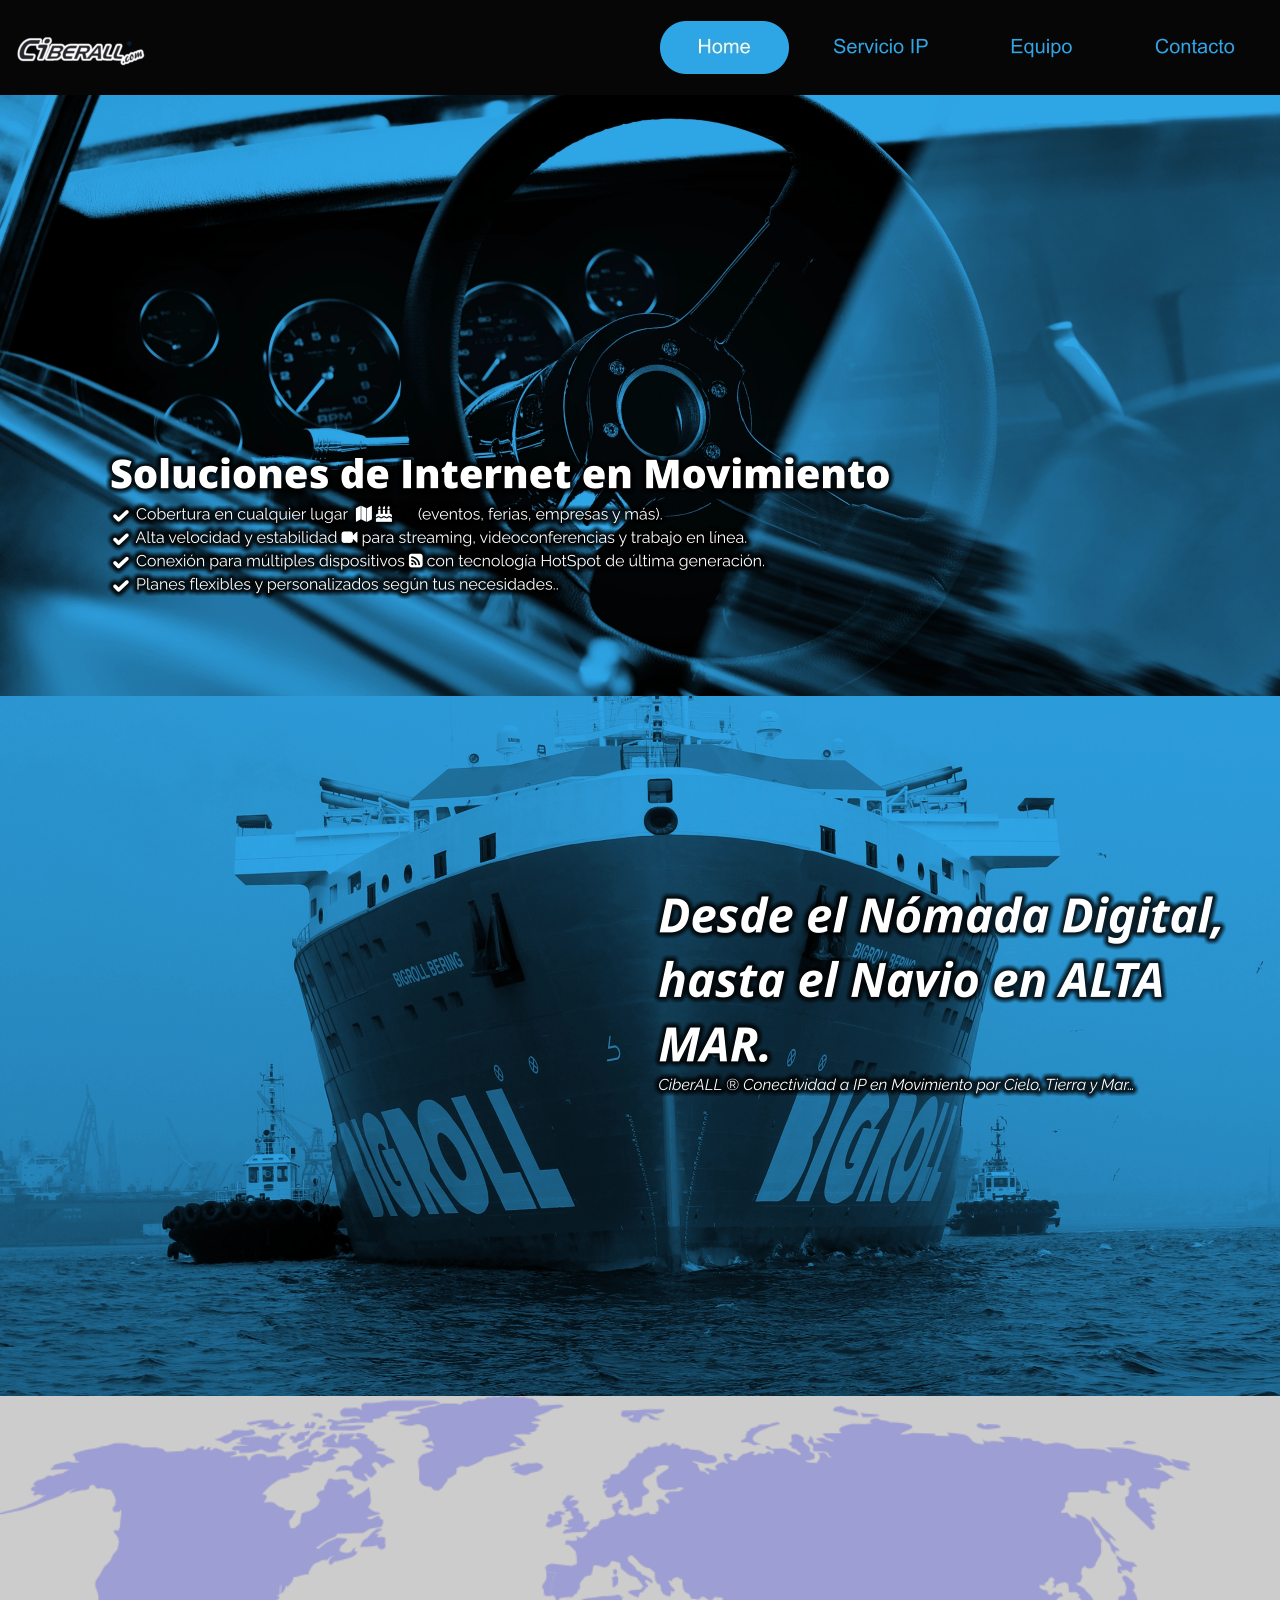
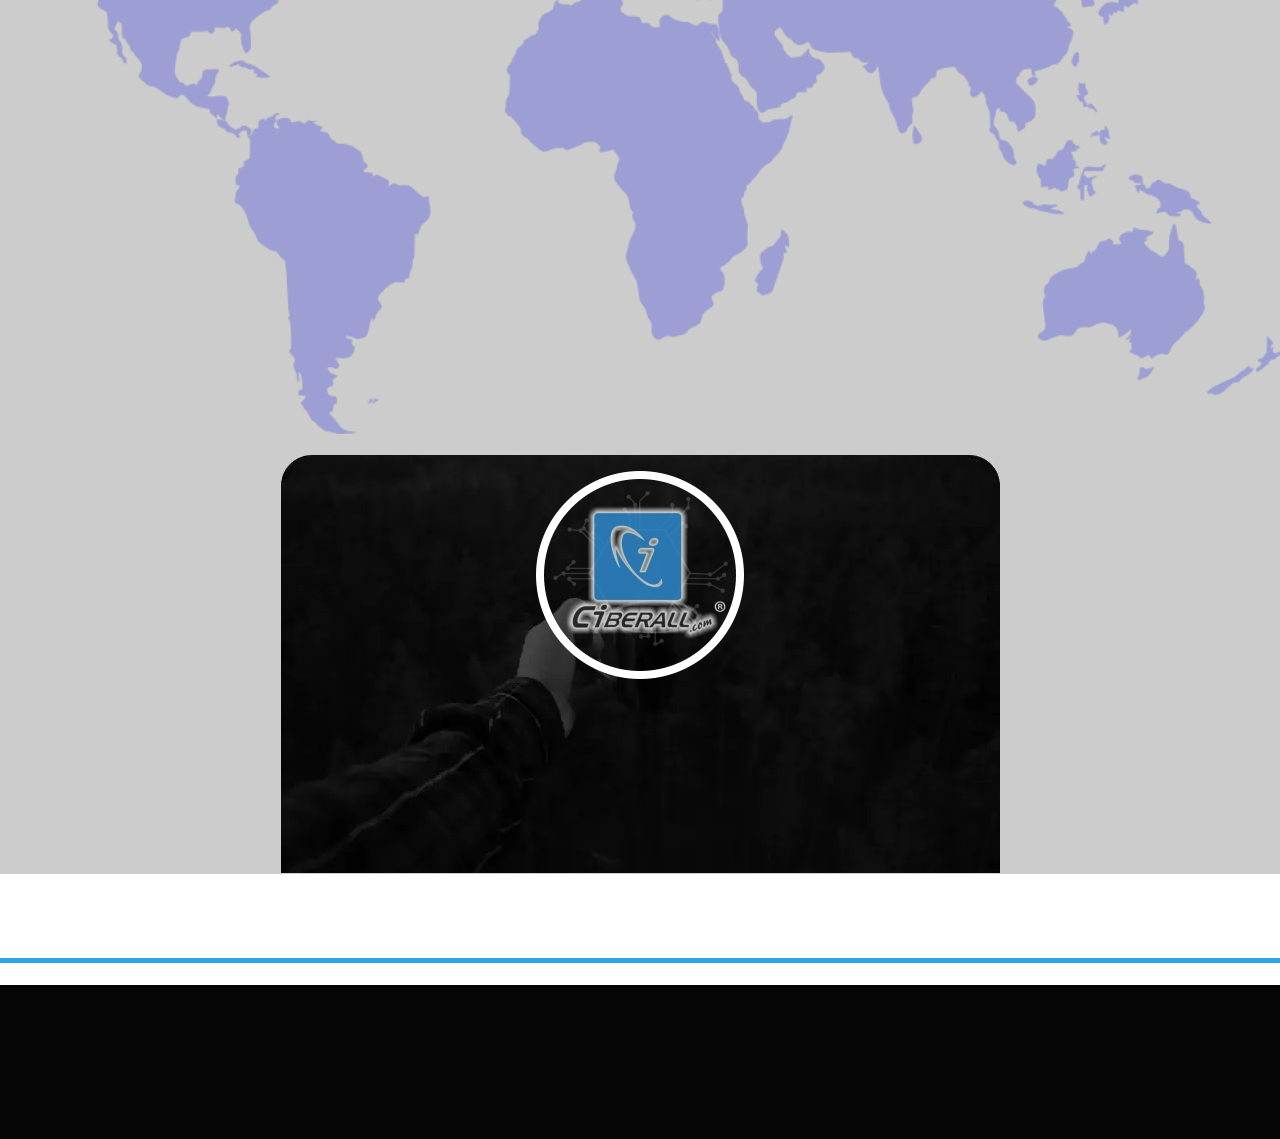
<file: index.html>
<!DOCTYPE html>
<html lang="es">
<head>
 <meta charset="utf-8"/>
 <meta http-equiv="X-UA-Compatible" content="IE=EDGE"/>
 <meta name="Generator" content="Xara HTML filter v.10.0.6.39"/>
 <meta name="XAR Files" content="index_html_files/xr_files.txt"/>
 <title>Internet en Movimiento | Conectividad Móvil para Eventos, Transporte y Zonas Remotas</title>
 <meta name="viewport" content="width=device-width, initial-scale=1" />
 <meta name="keywords" content="ciberall internet en movimiento, internet satelital movil, spacex movil, starlink para uso portátil, internet satelital para autos, internet satelital para barcos, hotspot internet movil, internet portatil para aviones, internet movil eventos, banda ancha para barcos, antenas para barcos, wifi abordo"/>
 <meta name="description" content="Bienvenido a [Nombre de la Empresa], líder en soluciones de Internet en Movimiento. Ofrecemos conectividad móvil de alta velocidad para eventos, transporte terrestre y marítimo, caravanas, autobuses, barcos y zonas remotas. Mantén a tu equipo, clientes o pasajeros conectados donde sea que vayan. ¡Descubre cómo podemos llevar la conexión a cualquier lugar!"/>
 <link rel="preload" href="index_html_files/xr_fonts.css?627" as="style" onload="this.onload = null; this.rel = 'stylesheet'" />
 <script>if(navigator.userAgent.indexOf('Android')!=-1){ document.write('<link rel="stylesheet" href="index_html_files/xr_fontsrep.css?627"/>');}</script> 
 <script>document.documentElement.className="xr_bgh0";</script>
 <link rel="stylesheet" href="index_html_files/xr_main.css?627"/>
 <link rel="preload" href="index_html_files/custom_styles.css?627" as="style" onload="this.onload = null; this.rel = 'stylesheet'" />
 <link rel="preload" href="index_html_files/xr_text.css?627" as="style" onload="this.onload = null; this.rel = 'stylesheet'" />
 <meta name="twitter:card" content="summary_large_image" />
 <meta property="og:type" content="website" />
 <meta property="og:title" content="Internet en Movimiento | Soluciones de Conectividad Móvil para Eventos y Transporte" />
 <meta property="og:description" content="Ofrecemos soluciones de Internet en Movimiento para eventos, transporte y zonas remotas. Conectividad móvil de alta velocidad, ideal para caravanas, autobuses, barcos y más. ¡Mantente conectado donde " />
 <meta property="og:image" content="index_html_files/opengraph.webp" />
 <meta property="og:image:type" content="image/webp" />
 <meta property="og:image:width" content="1201" />
 <meta property="og:image:height" content="624" />
 <link rel="shortcut icon" type="image/webp" href="index_html_files/favicon.webp"/>
 <link rel="icon" type="image/webp" href="index_html_files/favicon.webp"/>
 <script src="index_html_files/roe.js?627"></script>
 <script async src="index_html_files/replaceMobileFonts.js"></script>
 <script src="index_html_files/prs4.js"></script>
 <style id="xr_scstrchs">.xr_scstrch{width:100%;left:0%;z-index:-1;}</style>
 <script>xr_fitwidth=1280;xr_fws=1.50</script>
 <link rel="stylesheet" href="index_html_files/xr_all.css?627" id="xr_mvcss"/>
 <!--[if lt IE 9]><link rel="stylesheet" href="index_html_files/xr_ie.css?627"/><![endif]-->
 <script> var xr_multivar=1;xr_ios_ini2();</script>
 <style>
  @media screen and (min-width: 880px) {#xr_xr {top:0px;}}
  @media screen and (max-width: 879px) {#xr_xr {top:0px;}}
 </style>
 <link rel="preload" href="index_html_files/ani.css" as="style" onload="this.onload = null; this.rel = 'stylesheet'" />
</head>
<body class="xr_bgb0">
<script>xr_bckgx=-1000;xr_bckgy=-100;</script>
<!--[if IE]><div class="xr_ap" id="xr_xrii"  style="width: 100%; height: 100%; top:0%; left:0%;"><![endif]-->
<!--[if !IE]><!--><div class="xr_ap" id="xr_xrii"  style="width: 100%; height: 100%; top:0%; left:0%; overflow:hidden;"><!--<![endif]-->
<div class="xr_ap" id="xr_bph" style="width: 100%; height: 100%; left: 0px; top: 0px; overflow: hidden;">
<div class="xr_ar xr_mvp_2 xr_mvpo " style="width: 100%; height: 100%;">
<div class="xr_pbd">
</div>
</div>
</div>
<!--[if gte IE 9]><!-->
<div id="xr_xr" class="xr_noc" style="position:relative; text-align:left; margin:0 auto;" onmousedown="xr_mm(event);">
<!--<![endif]-->
<!--[if lt IE 9]>
<div class="xr_ap" id="xr_xr" style="width: 1280px; height: 2739px; left:50%; margin-left: -640px; text-align: left; top:0px;">
<![endif]-->
 <script>var xr_xr=document.getElementById("xr_xr");xr_rxc();</script>
<div id="xr_td" class="xr_td">
<div id="xr_mvp_1" class="xr_mvp_1 xr_bgn_0_-1000_-100" style="position:absolute; width:1280px; height:2739px;">
<div class="xr_ap xr_xri_" style="width: 1280px; height: 2739px;">
<div class="xr_group">
 <span class="xr_ar xr_scstrch" id="PhotoReplace:58keepPhotoEdits" style="height: 601px; top: 95px; position: absolute; background:url('index_html_files/627@2x.webp') center center no-repeat; background-size: cover;"></span>
 <div class="xr_trigo_xr_ce0" style="position:absolute;left:99px;top:424px;width:805px;height:193px;z-index:-1;"></div>
 <div class="xr_apq xr_ac" id="xr_xpxr_2" style="left:0; top:0; visibility: hidden; display: none;">
 <img class="xr_rn_ xr_ap" src="index_html_files/628.webp" alt="Soluciones de Internet en Movimiento ✔ Cobertura en cualquier lugar   ️ (eventos, ferias, empresas y más). ✔ Alta velocidad y estabilidad  para streaming, videoconferencias y trabajo en línea. ✔ Conexión para múltiples dispositivos  con tecnología HotSpot de última generación. ✔ Planes flexibles y personalizados según tus necesidades.." title="" style="left:99px;top:424px;width:805px;height:193px;"/>
 </div>
 <div class="xr_txt Normal_text xr_s0" style="position: absolute; left:664px; top:653px; width:10px; height:10px;">
 </div>
</div>
<div class="xr_group">
 <span class="xr_ar xr_scstrch" style="height: 700px; top: 696px; position: absolute; background:url('index_html_files/629@2x.webp') center center no-repeat; background-size: cover;"></span>
<div class="xr_group">
 <div class="xr_trigo_xr_ce1" style="position:absolute;left:647px;top:885px;width:585px;height:326px;z-index:-1;"></div>
 <div class="xr_apq xr_ac" id="xr_xpxr_6" style="left:0; top:0; visibility: hidden; display: none;">
 <img class="xr_rn_ xr_ap" id="LayoutControl:58stretch" src="index_html_files/630.webp" alt="Desde el Nómada Digital, hasta el Navio en ALTA MAR. CiberALL ® Conectividad a IP en Movimiento por Cielo, Tierra y Mar…" title="" style="left:647px;top:885px;width:585px;height:326px;"/>
 </div>
</div>
</div>
<div class="xr_group">
 <span class="xr_ar xr_scstrch" id="template:58object" style="height: 638px; top: 1396px; position: absolute; background:url('index_html_files/631.webp') center center no-repeat; background-size: cover;"></span>
<div class="xr_group">
 <div class="xr_trigo_xr_ce2" style="position:absolute;left:20px;top:1682px;width:613px;height:126px;z-index:-1;"></div>
 <div class="xr_ap xr_ac" id="xr_xpxr_8" style="left:0; top:0; visibility: hidden; display: none;">
 <div class="xr_txt xr_s1" style="position: absolute; left:20px; top:1682px; width:613px; height:10px;">
  <h2 class="xr_tc Heading_1 Heading_2 xr_s2 xr_bold" style="left: 282.02px; top: -34.2px; width: 676px;margin:0;">Con más de 2 decadas de EXPERIENCIA</h2>
  <span class="xr_tc Normal_text xr_s3" style="left: 400.85px; top: 15.37px; width: 438px;">Conectando GENTE, cosas, la Naturaleza y el MUNDO</span>
 </div>
 </div>
</div>
</div>
<div class="xr_group">
 <span class="xr_ar xr_scstrch" style="height: 440px; top: 2034px; position: absolute; pointer-events: none;"></span>
<div class="xr_group">
<div id="LayoutControl:58stretch:32" style="position:absolute; left:281px; top:2055px"></div>
 <img class="xr_rn_ xr_ap" id="LayoutControl:58stretch:59h-path:5850:37:59v-path:5850:37" src="index_html_files/632.webp" alt="" title="" style="left:281px;top:2055px;width:719px;height:418px;"/>
 <div class="xr_trigo_xr_ce3" style="position:absolute;left:281px;top:2055px;width:719px;height:418px;z-index:-1;"></div>
 <div class="xr_ap xr_ac" id="xr_xpxr_151" style="left:0; top:0; visibility: hidden; display: none;">
 <div class="xr_txt xr_s4" style="position: absolute; left:333px; top:2299px; width:613px; height:10px;">
  <span class="xr_tc xr_s5 xr_bold" style="left: 241.43px; top: -0px; width: 130px;">CONECTIVIDAD</span>
  <h2 class="xr_tc Heading_1 Heading_2 xr_s6 xr_bold" style="left: 128.43px; top: 42.78px; width: 356px;margin:0;">CiBER ALL INTERNET</h2>
  <span class="xr_tc Normal_text xr_s7" style="left: 160.13px; top: 92.36px; width: 293px;">A DONDE LOS CABLES NO LLEGAN</span>
 </div>
 </div>
</div>
</div>
<div class="xr_group">
 <span class="xr_ar xr_scstrch" style="height: 154px; top: 2585px; position: absolute; background-color: #060606;"></span>
<div class="xr_group">
 <div class="xr_trigo_xr_ce4" style="position:absolute;left:20px;top:2631px;width:787px;height:24px;z-index:-1;"></div>
 <div class="xr_ap xr_ac" id="xr_xpxr_272" style="left:0; top:0; visibility: hidden; display: none;">
 <div class="xr_txt Heading_1 Heading_3 xr_s8 xr_bold" style="position: absolute; left:20px; top:2631px; width:787px; height:10px;">
  <h3 class="xr_tc Heading_1 Heading_3 xr_s9 xr_bold" style="left: 187.53px; top: -25.9px; width: 871px;margin:0;"><span class="Heading_1 Heading_3 xr_s10" style="">☎</span><span class="Heading_1 Heading_3 xr_s11 xr_bold" style=""> (+52) 55-4162-9630 | </span><span class="Heading_1 Heading_3 xr_s11 xr_bold" style=""><a href="https://wa.me/525511264765?text=Estoy%20Interesad@%20en%20la%20Solución%20HotSpot%20en%20Movimiento" target="_blank" rel="noopener" onclick="return(xr_nn());" ontouchstart="xr_mtch();" onmousemove="xr_mo(this,0)" >(+52) 55-1126-4765 </a></span><span class="Heading_1 Heading_3 xr_s12" style=""><a href="https://wa.me/525511264765?text=Estoy%20Interesad@%20en%20la%20Solución%20HotSpot%20en%20Movimiento" target="_blank" rel="noopener" onclick="return(xr_nn());" ontouchstart="xr_mtch();" onmousemove="xr_mo(this,0)" >&#62002;</a></span><span class="Heading_1 Heading_3 xr_s11 xr_bold" style=""> | </span><span class="Heading_1 Heading_3 xr_s11 xr_bold" style=""><a href="https://t.me/ciberall?text=Estoy%20Interesad@%20en%20la%20Solución%20HotSpot%20en%20Movimiento" target="_blank" rel="noopener" onclick="return(xr_nn());" ontouchstart="xr_mtch();" onmousemove="xr_mo(this,0)" >TELEGRAM</a></span><span class="Heading_1 Heading_3 xr_s11 xr_bold" style=""> | </span><span class="Heading_1 Heading_3 xr_s11 xr_bold" style=""><a href="&#109;&#97;&#105;&#108;&#116;&#111;&#58;&#99;&#111;&#110;&#116;&#97;&#99;&#116;&#111;&#64;&#105;&#112;&#118;&#105;&#97;&#115;&#97;&#116;&#101;&#108;&#105;&#116;&#101;&#46;&#110;&#101;&#116;" onclick="return(xr_nn());" ontouchstart="xr_mtch();" onmousemove="xr_mo(this,0)" >E-MAIL</a></span><span class="Heading_1 Heading_3 xr_s11 xr_bold" style=""> </span></h3>
 </div>
 </div>
<div class="xr_noreset " style="position: absolute; left:296px;top:2658px;width:67px;height:61px;">
<!-- Código de instalación Cliengo para www.ciberall.com --> <script type="text/javascript">(function () { var ldk = document.createElement('script'); ldk.type = 'text/javascript'; ldk.async = true; ldk.src = 'https://s.cliengo.com/weboptimizer/617028df6c5bf9002a081b31/617028e16c5bf9002a081b37.js?platform=view_installation_code'; var s = document.getElementsByTagName('script')[0]; s.parentNode.insertBefore(ldk, s); })();</script>
</div>
<div class="xr_noreset " style="position: absolute; left:936px;top:2658px;width:48px;height:48px; overflow: hidden;">
<!--Start of Tawk.to Script-->
<script type="text/javascript">
var Tawk_API=Tawk_API||{}, Tawk_LoadStart=new Date();
(function(){
var s1=document.createElement("script"),s0=document.getElementsByTagName("script")[0];
s1.async=true;
s1.src='https://embed.tawk.to/66009e151ec1082f04dab551/1hpp6j0rp';
s1.charset='UTF-8';
s1.setAttribute('crossorigin','*');
s0.parentNode.insertBefore(s1,s0);
})();
</script>
<!--End of Tawk.to Script-->
</div>
</div>
</div>
<div class="xr_group">
 <span class="xr_ar xr_scstrch" style="height: 111px; top: 2474px; position: absolute; background-color: #FFFFFF;"></span>
<div class="xr_group">
 <div class="xr_trigo_xr_ce5" style="position:absolute;left:18px;top:2521px;width:549px;height:16px;z-index:-1;"></div>
 <div class="xr_ap xr_ac" id="xr_xpxr_742" style="left:0; top:0; visibility: hidden; display: none;">
 <div class="xr_txt Normal_text xr_s3" style="position: absolute; left:18px; top:2521px; width:549px; height:10px;">
  <span class="xr_tl Normal_text xr_s3" style="left: 0px; top: -15.04px;">DERECHOS RESERVADOS 2025 <a href="https://ciberall.com/" target="_blank" rel="noopener" onclick="return(xr_nn());" ontouchstart="xr_mtch();" onmousemove="xr_mo(this,0)" >CiBERALL®</a> | Desarrollo por Studio <a href="https://lonso.net/" target="_blank" rel="noopener" onclick="return(xr_nn());" ontouchstart="xr_mtch();" onmousemove="xr_mo(this,0)" >LONSO</a></span>
 </div>
 </div>
<div class="xr_group">
 <div class="xr_trigo_xr_ce6" style="position:absolute;left:1112px;top:2495px;width:40px;height:41px;z-index:-1;"></div>
 <div class="xr_apq xr_ac" id="xr_xpxr_778" style="left:0; top:0; visibility: hidden; display: none;">
 <a href="https://www.youtube.com/@ciberall/videos" target="_blank" rel="noopener" onclick="return(xr_nn());" ontouchstart="xr_mtch();">
  <img class="xr_rn_ xr_ap" src="index_html_files/633.webp" alt="" title="" onmousemove="xr_mo(this,0,event)" style="left:1112px;top:2495px;width:40px;height:41px;"/>
  <img class="xr_rn_ xr_ap xr_ro xr_ro0 xr_tt2" id="LayoutHandle:58visibility:58sw" src="index_html_files/634.webp" alt="" title="" onmousemove="xr_mo(this,0)" style="left:1112px;top:2495px;width:40px;height:41px;"/>
 </a>
 </div>
</div>
<div class="xr_group">
 <div class="xr_trigo_xr_ce7" style="position:absolute;left:1167px;top:2495px;width:40px;height:41px;z-index:-1;"></div>
 <div class="xr_apq xr_ac" id="xr_xpxr_791" style="left:0; top:0; visibility: hidden; display: none;">
 <a href="https://www.instagram.com/ipviasatelite/" target="_blank" rel="noopener" onclick="return(xr_nn());" ontouchstart="xr_mtch();">
  <img class="xr_rn_ xr_ap" src="index_html_files/635.webp" alt="" title="" onmousemove="xr_mo(this,0,event)" style="left:1167px;top:2495px;width:40px;height:41px;"/>
  <img class="xr_rn_ xr_ap xr_ro xr_ro0 xr_tt2" src="index_html_files/636.webp" alt="" title="" onmousemove="xr_mo(this,0)" style="left:1167px;top:2495px;width:40px;height:41px;"/>
 </a>
 </div>
</div>
<div class="xr_group">
 <div class="xr_trigo_xr_ce8" style="position:absolute;left:1222px;top:2495px;width:41px;height:41px;z-index:-1;"></div>
 <div class="xr_apq xr_ac" id="xr_xpxr_804" style="left:0; top:0; visibility: hidden; display: none;">
 <a href="https://www.facebook.com/ipviasatelite" target="_blank" rel="noopener" onclick="return(xr_nn());" ontouchstart="xr_mtch();">
  <img class="xr_rn_ xr_ap" src="index_html_files/637.webp" alt="" title="" onmousemove="xr_mo(this,0,event)" style="left:1222px;top:2495px;width:41px;height:41px;"/>
  <img class="xr_rn_ xr_ap xr_ro xr_ro0 xr_tt2" src="index_html_files/638.webp" alt="" title="" onmousemove="xr_mo(this,0)" style="left:1222px;top:2495px;width:41px;height:41px;"/>
 </a>
 </div>
</div>
 <a href="http://www.xara.com" onclick="return(xr_nn());" ontouchstart="xr_mtch();">
  <span class="xr_ar xr_scstrch" id="LayoutControl:58bottom:59h-stretch" onmousemove="xr_mo(this,0,event)" style="height: 5px; top: 2558px; position: absolute; background-color: #2FA5E7;"></span>
 </a>
</div>
</div>
<div class="xr_group">
 <img class="xr_rn_ xr_ap" src="index_html_files/639.webp" alt="" title="" style="left:536px;top:2071px;width:208px;height:208px;"/>
</div>
<div class="xr_group">
 <div class="xr_trigo_xr_ce9" style="position:absolute;left:580px;top:1737px;width:120px;height:46px;z-index:-1;"></div>
<div class="xr_group" class="xr_apq" id="xr_xpxr_817" style="position:absolute;left:580px;top:1737px;width:120px;height:46px;visibility:hidden;display:none;">
 <div style="position:absolute;left:-580px;top:-1737px">
<div id="LayoutControl:58h-align:58center" style="position:absolute; left:580px; top:1737px"></div>
 <div class="xr_trigo_xr_ce10" style="position:absolute;left:580px;top:1737px;width:120px;height:46px;z-index:-1;"></div>
 <div class="xr_apq xr_ac" id="xr_xpxr_825" style="left:0; top:0; visibility: hidden; display: none;">
 <a href="contacto.html" onclick="return(xr_nn());" ontouchstart="xr_mtch();">
  <img class="xr_rn_ xr_ap" src="index_html_files/640.webp" alt="CONTACTO" title="" onmousemove="xr_mo(this,0,event)" style="left:580px;top:1737px;width:120px;height:46px;"/>
  <img class="xr_rn_ xr_ap xr_ro xr_ro0 xr_tt2" src="index_html_files/641.webp" alt="CONTACTO" title="" onmousemove="xr_mo(this,0)" style="left:580px;top:1737px;width:120px;height:46px;"/>
 </a>
 </div>
 </div>
</div>
</div>
<div class="xr_group">
 <div class="xr_trigo_xr_ce11" style="position:absolute;left:658px;top:1132px;width:259px;height:68px;z-index:-1;"></div>
 <div class="xr_apq xr_ac" id="xr_xpxr_849" style="left:0; top:0; visibility: hidden; display: none;">
 <a href="internet-en-movimiento.html" onclick="return(xr_nn());" ontouchstart="xr_mtch();">
  <img class="xr_rn_ xr_ap xr_1as2 xr_1a_0" src="index_html_files/642.webp" alt="PLANES CONECTIVIDAD PLANES CONECTIVIDAD" title="" onmousemove="xr_mo(this,0,event)" style="left:658px;top:1132px;width:259px;height:68px;"/>
 <span onmousemove="xr_mo(this,0,event)" style="position:absolute; display:block; left: 658px; top: 1132px; width: 259px; height: 68px;"></span>
 </a>
 </div>
</div>
<div class="xr_group">
 <span class="xr_ar xr_scstrch" style="height: 95px; top: 0px; position: absolute; background-color: #060606;"></span>
</div>
<div class="xr_group">
 <div class="xr_trigo_xr_ce12" style="position:absolute;left:10px;top:22px;width:140px;height:56px;z-index:-1;"></div>
 <div class="xr_apq xr_ac" id="xr_xpxr_853" style="left:0; top:0; visibility: hidden; display: none;">
 <img class="xr_rn_ xr_ap" id="type:58logo" src="index_html_files/643.webp" alt="" title="" style="left:10px;top:22px;width:140px;height:56px;"/>
 </div>
</div>
 <div class="xr_trigo_xr_ce13" style="position:absolute;left:659px;top:21px;width:615px;height:54px;z-index:-1;"></div>
<div class="xr_xpos" id="xr_xpxr_856" style="position:absolute; left: 659px; top: 21px; width:615px; height:54px; visibility:hidden; display:none;">
<div id="xr_nb1" class="xr_ar">
 <div class="xr_ar xr_nb0">
 <a href="javascript:;" onclick="return(xr_nn());" ontouchstart="xr_mtch();">
  <img class="xr_rn_ xr_ap" src="index_html_files/644.webp" alt="Home" title="" onmousemove="xr_mo(this,0,event)" style="left:0px;top:0px;width:130px;height:54px;"/>
  <img class="xr_rn_ xr_ap xr_rs" src="index_html_files/650.webp" alt="Home" title="" onmousemove="xr_mo(this,0)" style="left:0px;top:0px;width:130px;height:54px;"/>
 </a>
 </div>
 <div class="xr_ar xr_nb0">
 <a href="internet-en-movimiento.html" target="_self" onclick="return(xr_nn());" ontouchstart="xr_mtch();">
  <img class="xr_rn_ xr_ap" src="index_html_files/645.webp" alt="Servicio IP" title="" onmousemove="xr_mo(this,0,event)" style="left:135px;top:0px;width:173px;height:54px;"/>
  <img class="xr_rn_ xr_ap xr_ro xr_ro0 xr_tt3" src="index_html_files/651.webp" alt="Servicio IP" title="" onmousemove="xr_mo(this,0)" style="left:135px;top:0px;width:173px;height:54px;"/>
 </a>
 </div>
 <div class="xr_ar xr_nb0">
 <a href="equipo-hotspot-en-movimiento.html" target="_self" onclick="return(xr_nn());" ontouchstart="xr_mtch();">
  <img class="xr_rn_ xr_ap" src="index_html_files/646.webp" alt="Equipo" title="" onmousemove="xr_mo(this,0,event)" style="left:313px;top:0px;width:139px;height:54px;"/>
  <img class="xr_rn_ xr_ap xr_ro xr_ro0 xr_tt3" src="index_html_files/652.webp" alt="Equipo" title="" onmousemove="xr_mo(this,0)" style="left:313px;top:0px;width:139px;height:54px;"/>
 </a>
 </div>
 <div class="xr_ar xr_nb0">
 <a href="contacto.html" target="_self" onclick="return(xr_nn());" ontouchstart="xr_mtch();">
  <img class="xr_rn_ xr_ap" src="index_html_files/647.webp" alt="Contacto" title="" onmousemove="xr_mo(this,0,event)" style="left:457px;top:0px;width:158px;height:54px;"/>
  <img class="xr_rn_ xr_ap xr_ro xr_ro0 xr_tt3" src="index_html_files/653.webp" alt="Contacto" title="" onmousemove="xr_mo(this,0)" style="left:457px;top:0px;width:158px;height:54px;"/>
 </a>
 </div>
</div>
</div>
 <div id="xr_xd0"></div>
</div>
</div>
<div id="xr_mvp_2" class="xr_mvp_2 xr_bgn_1_-1000_-100 xr_mvpo" style="position:absolute; width:480px; height:2258px;">
<div class="xr_ap xr_xri_" style="width: 480px; height: 2258px;">
<div class="xr_group">
 <span class="xr_ar xr_scstrch" id="Xxr_v2_PhotoReplace:58keepPhotoEdits" style="height: 500px; top: 60px; position: absolute; background:url('index_html_files/654@2x.webp') center center no-repeat; background-size: cover;"></span>
 <div class="xr_trigo_xr_ce14" style="position:absolute;left:53px;top:366px;width:373px;height:161px;z-index:-1;"></div>
 <div class="xr_apq xr_ac" id="xr_xpxr_860" style="left:0; top:0; visibility: hidden; display: none;">
 <img class="xr_rn_ xr_ap" src="index_html_files/655.webp" alt="Soluciones de Internet en Movimiento ✔ Cobertura en cualquier lugar   ️ (eventos, ferias, empresas y más). ✔ Alta velocidad y estabilidad  para streaming, videoconferencias y trabajo en línea. ✔ Conexión para múltiples dispositivos  con tecnología HotSpot de última generación. ✔ Planes flexibles y personalizados según tus necesidades.." title="" style="left:53px;top:366px;width:373px;height:161px;"/>
 </div>
</div>
<div class="xr_group">
 <span class="xr_ar xr_scstrch" style="height: 503px; top: 560px; position: absolute; background:url('index_html_files/656@2x.webp') center center no-repeat; background-size: cover;"></span>
<div class="xr_group">
 <div class="xr_trigo_xr_ce15" style="position:absolute;left:47px;top:584px;width:413px;height:411px;z-index:-1;"></div>
 <div class="xr_apq xr_ac" id="xr_xpxr_862" style="left:0; top:0; visibility: hidden; display: none;">
 <img class="xr_rn_ xr_ap" id="Xxr_v2_LayoutControl:58stretch" src="index_html_files/657.webp" alt="Desde el Nómada Digital, hasta el Navio en ALTA MAR. CiberALL ® Conectividad a IP en Movimiento por Cielo, Tierra y Mar…" title="" style="left:47px;top:584px;width:413px;height:411px;"/>
 </div>
</div>
</div>
<div class="xr_group">
 <span class="xr_ar xr_scstrch" id="Xxr_v2_template:58object" style="height: 396px; top: 1063px; position: absolute; background:url('index_html_files/658@2x.webp') center center no-repeat; background-size: cover;"></span>
<div class="xr_group">
 <div class="xr_trigo_xr_ce16" style="position:absolute;left:40px;top:1206px;width:397px;height:169px;z-index:-1;"></div>
 <div class="xr_ap xr_ac" id="xr_xpxr_864" style="left:0; top:0; visibility: hidden; display: none;">
 <div class="xr_txt xr_s1" style="position: absolute; left:40px; top:1206px; width:397px; height:10px;">
  <h2 class="xr_tc Heading_1 Heading_2 xr_s2 xr_bold" style="left: -18.48px; top: -34.2px; width: 445px;margin:0;">Con más de 2 decadas de </h2>
  <h2 class="xr_tc Heading_1 Heading_2 xr_s2 xr_bold" style="left: 84.66px; top: 9.37px; width: 231px;margin:0;">EXPERIENCIA</h2>
  <span class="xr_tc Normal_text xr_s3" style="left: -19.15px; top: 58.95px; width: 438px;">Conectando GENTE, cosas, la Naturaleza y el MUNDO</span>
 </div>
 </div>
</div>
</div>
<div class="xr_group">
 <span class="xr_ar xr_scstrch" style="height: 438px; top: 1459px; position: absolute; pointer-events: none;"></span>
<div class="xr_group">
<div id="Xxr_v2_LayoutControl:58stretch:32" style="position:absolute; left:0px; top:1479px"></div>
 <img class="xr_ap" id="Xxr_v2_LayoutControl:58stretch:59h-path:5850:37:59v-path:5850:37" src="index_html_files/659.webp" alt="" title="" style="left:0px;top:1479px;width:480px;height:418px;"/>
 <div class="xr_trigo_xr_ce17" style="position:absolute;left:0px;top:1479px;width:480px;height:418px;z-index:-1;"></div>
 <div class="xr_ap xr_ac" id="xr_xpxr_923" style="left:0; top:0; visibility: hidden; display: none;">
 <div class="xr_txt xr_s4" style="position: absolute; left:35px; top:1723px; width:410px; height:10px;">
  <span class="xr_tc xr_s5 xr_bold" style="left: 139.56px; top: -0px; width: 130px;">CONECTIVIDAD</span>
  <h2 class="xr_tc Heading_1 Heading_2 xr_s6 xr_bold" style="left: 26.56px; top: 42.78px; width: 356px;margin:0;">CiBER ALL INTERNET</h2>
  <span class="xr_tc Normal_text xr_s7" style="left: 58.26px; top: 92.36px; width: 293px;">A DONDE LOS CABLES NO LLEGAN</span>
 </div>
 </div>
</div>
</div>
<div class="xr_group">
 <span class="xr_ar xr_scstrch" style="height: 190px; top: 2068px; position: absolute; background-color: #060606;"></span>
<div class="xr_group">
 <div class="xr_trigo_xr_ce18" style="position:absolute;left:20px;top:2115px;width:411px;height:56px;z-index:-1;"></div>
 <div class="xr_ap xr_ac" id="xr_xpxr_986" style="left:0; top:0; visibility: hidden; display: none;">
 <div class="xr_txt Heading_1 Heading_3 xr_s8 xr_bold" style="position: absolute; left:20px; top:2115px; width:411px; height:10px;">
  <h3 class="xr_tc Heading_1 Heading_3 xr_s9 xr_bold" style="left: 10.97px; top: -25.9px; width: 418px;margin:0;"><span class="Heading_1 Heading_3 xr_s10" style="">☎</span><span class="Heading_1 Heading_3 xr_s11 xr_bold" style=""> (+52) 55-4162-9630 | </span><span class="Heading_1 Heading_3 xr_s11 xr_bold" style=""><a href="https://wa.me/525511264765?text=Estoy%20Interesad@%20en%20la%20Solución%20HotSpot%20en%20Movimiento" target="_blank" rel="noopener" onclick="return(xr_nn());" ontouchstart="xr_mtch();" onmousemove="xr_mo(this,6)" >(+52) 55-</a></span></h3>
  <h3 class="xr_tc Heading_1 Heading_3 xr_s11 xr_bold" style="left: -3.44px; top: 7.03px; width: 453px;margin:0;"><a href="https://wa.me/525511264765?text=Estoy%20Interesad@%20en%20la%20Solución%20HotSpot%20en%20Movimiento" target="_blank" rel="noopener" onclick="return(xr_nn());" ontouchstart="xr_mtch();" onmousemove="xr_mo(this,6)" >1126-4765 </a><span class="Heading_1 Heading_3 xr_s12" style=""><a href="https://wa.me/525511264765?text=Estoy%20Interesad@%20en%20la%20Solución%20HotSpot%20en%20Movimiento" target="_blank" rel="noopener" onclick="return(xr_nn());" ontouchstart="xr_mtch();" onmousemove="xr_mo(this,6)" >&#62002;</a></span> | <a href="https://t.me/ciberall?text=Estoy%20Interesad@%20en%20la%20Solución%20HotSpot%20en%20Movimiento" target="_blank" rel="noopener" onclick="return(xr_nn());" ontouchstart="xr_mtch();" onmousemove="xr_mo(this,6)" >TELEGRAM</a> | <a href="&#109;&#97;&#105;&#108;&#116;&#111;&#58;&#99;&#111;&#110;&#116;&#97;&#99;&#116;&#111;&#64;&#105;&#112;&#118;&#105;&#97;&#115;&#97;&#116;&#101;&#108;&#105;&#116;&#101;&#46;&#110;&#101;&#116;" onclick="return(xr_nn());" ontouchstart="xr_mtch();" onmousemove="xr_mo(this,6)" >E-MAIL</a> </h3>
 </div>
 </div>
<div class="xr_noreset " style="position: absolute; left:96px;top:2176px;width:67px;height:61px;">
<!-- Código de instalación Cliengo para www.ciberall.com --> <script type="text/javascript">(function () { var ldk = document.createElement('script'); ldk.type = 'text/javascript'; ldk.async = true; ldk.src = 'https://s.cliengo.com/weboptimizer/617028df6c5bf9002a081b31/617028e16c5bf9002a081b37.js?platform=view_installation_code'; var s = document.getElementsByTagName('script')[0]; s.parentNode.insertBefore(ldk, s); })();</script>
</div>
<div class="xr_noreset " style="position: absolute; left:336px;top:2176px;width:48px;height:48px; overflow: hidden;">
<!--Start of Tawk.to Script-->
<script type="text/javascript">
var Tawk_API=Tawk_API||{}, Tawk_LoadStart=new Date();
(function(){
var s1=document.createElement("script"),s0=document.getElementsByTagName("script")[0];
s1.async=true;
s1.src='https://embed.tawk.to/66009e151ec1082f04dab551/1hpp6j0rp';
s1.charset='UTF-8';
s1.setAttribute('crossorigin','*');
s0.parentNode.insertBefore(s1,s0);
})();
</script>
<!--End of Tawk.to Script-->
</div>
</div>
</div>
<div class="xr_group">
 <span class="xr_ar xr_scstrch" style="height: 171px; top: 1897px; position: absolute; background-color: #FFFFFF;"></span>
<div class="xr_group">
 <div class="xr_trigo_xr_ce19" style="position:absolute;left:40px;top:1933px;width:329px;height:36px;z-index:-1;"></div>
 <div class="xr_ap xr_ac" id="xr_xpxr_1038" style="left:0; top:0; visibility: hidden; display: none;">
 <div class="xr_txt Normal_text xr_s3" style="position: absolute; left:40px; top:1933px; width:329px; height:10px;">
  <span class="xr_tl Normal_text xr_s3" style="left: 0px; top: -15.04px;">DERECHOS RESERVADOS 2025 <a href="https://ciberall.com/" target="_blank" rel="noopener" onclick="return(xr_nn());" ontouchstart="xr_mtch();" onmousemove="xr_mo(this,6)" >CiBERALL®</a> | </span>
  <span class="xr_tl Normal_text xr_s3" style="left: 0px; top: 5.62px;">Desarrollo por Studio <a href="https://lonso.net/" target="_blank" rel="noopener" onclick="return(xr_nn());" ontouchstart="xr_mtch();" onmousemove="xr_mo(this,6)" >LONSO</a></span>
 </div>
 </div>
<div class="xr_group">
 <div class="xr_trigo_xr_ce20" style="position:absolute;left:160px;top:1980px;width:41px;height:40px;z-index:-1;"></div>
 <div class="xr_apq xr_ac" id="xr_xpxr_1069" style="left:0; top:0; visibility: hidden; display: none;">
 <a href="https://www.youtube.com/@ciberall/videos" target="_blank" rel="noopener" onclick="return(xr_nn());" ontouchstart="xr_mtch();">
  <img class="xr_rn_ xr_ap" src="index_html_files/660.webp" alt="" title="" onmousemove="xr_mo(this,6,event)" style="left:160px;top:1980px;width:41px;height:40px;"/>
  <img class="xr_rn_ xr_ap xr_ro xr_ro0 xr_tt2" id="Xxr_v2_LayoutHandle:58visibility:58sw" src="index_html_files/661.webp" alt="" title="" onmousemove="xr_mo(this,6)" style="left:160px;top:1980px;width:41px;height:40px;"/>
 </a>
 </div>
</div>
<div class="xr_group">
 <div class="xr_trigo_xr_ce21" style="position:absolute;left:220px;top:1980px;width:40px;height:40px;z-index:-1;"></div>
 <div class="xr_apq xr_ac" id="xr_xpxr_1082" style="left:0; top:0; visibility: hidden; display: none;">
 <a href="https://www.instagram.com/ipviasatelite/" target="_blank" rel="noopener" onclick="return(xr_nn());" ontouchstart="xr_mtch();">
  <img class="xr_rn_ xr_ap" src="index_html_files/662.webp" alt="" title="" onmousemove="xr_mo(this,6,event)" style="left:220px;top:1980px;width:40px;height:40px;"/>
  <img class="xr_rn_ xr_ap xr_ro xr_ro0 xr_tt2" src="index_html_files/473.webp" alt="" title="" onmousemove="xr_mo(this,6)" style="left:220px;top:1980px;width:40px;height:40px;"/>
 </a>
 </div>
</div>
<div class="xr_group">
 <div class="xr_trigo_xr_ce22" style="position:absolute;left:279px;top:1980px;width:41px;height:40px;z-index:-1;"></div>
 <div class="xr_apq xr_ac" id="xr_xpxr_1095" style="left:0; top:0; visibility: hidden; display: none;">
 <a href="https://www.facebook.com/ipviasatelite" target="_blank" rel="noopener" onclick="return(xr_nn());" ontouchstart="xr_mtch();">
  <img class="xr_rn_ xr_ap" src="index_html_files/664.webp" alt="" title="" onmousemove="xr_mo(this,6,event)" style="left:279px;top:1980px;width:41px;height:40px;"/>
  <img class="xr_rn_ xr_ap xr_ro xr_ro0 xr_tt2" src="index_html_files/665.webp" alt="" title="" onmousemove="xr_mo(this,6)" style="left:279px;top:1980px;width:41px;height:40px;"/>
 </a>
 </div>
</div>
 <a href="http://www.xara.com" onclick="return(xr_nn());" ontouchstart="xr_mtch();">
  <span class="xr_ar xr_scstrch" id="Xxr_v2_LayoutControl:58bottom:59h-stretch" onmousemove="xr_mo(this,6,event)" style="height: 5px; top: 2042px; position: absolute; background-color: #2FA5E7;"></span>
 </a>
</div>
</div>
<div class="xr_group">
 <img class="xr_rn_ xr_ap" src="index_html_files/639.webp" alt="" title="" style="left:136px;top:1495px;width:208px;height:208px;"/>
</div>
<div class="xr_group">
 <div class="xr_trigo_xr_ce23" style="position:absolute;left:180px;top:1305px;width:120px;height:46px;z-index:-1;"></div>
<div class="xr_group" class="xr_apq" id="xr_xpxr_1108" style="position:absolute;left:180px;top:1305px;width:120px;height:46px;visibility:hidden;display:none;">
 <div style="position:absolute;left:-180px;top:-1305px">
<div id="Xxr_v2_LayoutControl:58h-align:58center" style="position:absolute; left:180px; top:1305px"></div>
 <div class="xr_trigo_xr_ce24" style="position:absolute;left:180px;top:1305px;width:120px;height:46px;z-index:-1;"></div>
 <div class="xr_apq xr_ac" id="xr_xpxr_1116" style="left:0; top:0; visibility: hidden; display: none;">
 <a href="contacto.html" onclick="return(xr_nn());" ontouchstart="xr_mtch();">
  <img class="xr_rn_ xr_ap" src="index_html_files/476.webp" alt="CONTACTO" title="" onmousemove="xr_mo(this,6,event)" style="left:180px;top:1305px;width:120px;height:46px;"/>
  <img class="xr_rn_ xr_ap xr_ro xr_ro0 xr_tt2" src="index_html_files/477.webp" alt="CONTACTO" title="" onmousemove="xr_mo(this,6)" style="left:180px;top:1305px;width:120px;height:46px;"/>
 </a>
 </div>
 </div>
</div>
</div>
<div class="xr_group">
 <div class="xr_trigo_xr_ce25" style="position:absolute;left:58px;top:916px;width:260px;height:68px;z-index:-1;"></div>
 <div class="xr_apq xr_ac" id="xr_xpxr_1140" style="left:0; top:0; visibility: hidden; display: none;">
 <a href="internet-en-movimiento.html" onclick="return(xr_nn());" ontouchstart="xr_mtch();">
  <img class="xr_rn_ xr_ap xr_1as2 xr_1a_0" src="index_html_files/478.webp" alt="PLANES CONECTIVIDAD PLANES CONECTIVIDAD" title="" onmousemove="xr_mo(this,6,event)" style="left:58px;top:916px;width:260px;height:68px;"/>
 <span onmousemove="xr_mo(this,6,event)" style="position:absolute; display:block; left: 58px; top: 916px; width: 260px; height: 68px;"></span>
 </a>
 </div>
</div>
<div class="xr_group">
 <span class="xr_ar xr_scstrch" style="height: 60px; top: 0px; position: absolute; background-color: #060606;"></span>
</div>
 <div class="xr_trigo_xr_ce26" style="position:absolute;left:446px;top:0px;width:24px;height:60px;z-index:-1;"></div>
<div class="xr_xpos" id="xr_xpxr_1144" style="position:absolute; left: 446px; top: 0px; width:24px; height:60px; visibility:hidden; display:none;">
<div id="xr_nb5" class="xr_ar">
 <div class="xr_ar xr_nb0">
 <a href="javascript:;" aria-haspopup="true" onclick="return(xr_nn());" ontouchstart="xr_mtch();">
  <img class="xr_rn_ xr_ap" src="index_html_files/669.webp" alt="" title="" style="left:0px;top:0px;width:24px;height:60px;"/>
 </a>
  <div class="xr_nb2 xr_nb5 xr_smp0_-24" style="left:0px; top:60px; min-width:24px;">
  <ul class="xr_nb4">
   <li><a href="index.html">HOME</a>
   </li>
   <li><a href="internet-en-movimiento.html" target="_self">Servicio IP</a>
   </li>
   <li><a href="equipo-hotspot-en-movimiento.html" target="_self">Equipo</a>
   </li>
   <li><a href="contacto.html" target="_self">Contacto</a>
   </li>
  </ul>
  </div>
 </div>
</div>
</div>
<div class="xr_group">
 <div class="xr_trigo_xr_ce27" style="position:absolute;left:9px;top:10px;width:93px;height:37px;z-index:-1;"></div>
 <div class="xr_apq xr_ac" id="xr_xpxr_1147" style="left:0; top:0; visibility: hidden; display: none;">
 <img class="xr_rn_ xr_ap" id="Xxr_v2_type:58logo" src="index_html_files/670.webp" alt="" title="" style="left:9px;top:10px;width:93px;height:37px;"/>
 </div>
</div>
 <div id="xr_xd6"></div>
</div>
</div>
</div>
</div>
</div >
<!--[if IE]><script>xr_aeh()</script><![endif]--><!--[if !IE]>--><script>xr_htm();repMobFonts();window.addEventListener('load', xr_aeh, false);</script><!--<![endif]-->
</body>
</html>
</file>
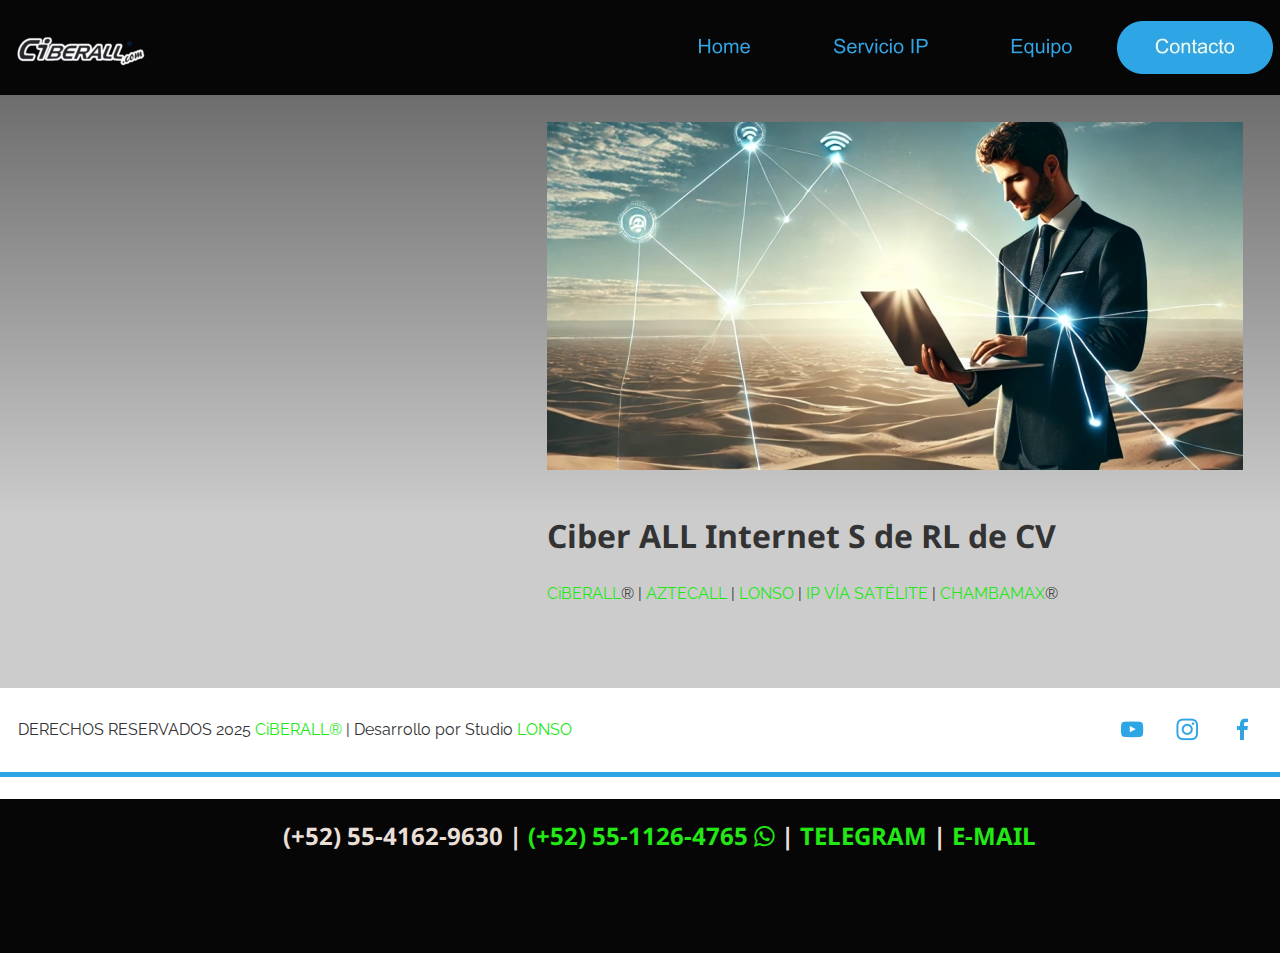
<file: contacto.html>
<!DOCTYPE html>
<html lang="es">
<head>
 <meta charset="utf-8"/>
 <meta http-equiv="X-UA-Compatible" content="IE=EDGE"/>
 <meta name="Generator" content="Xara HTML filter v.10.0.6.39"/>
 <meta name="XAR Files" content="index_html_files/xr_files.txt"/>
 <title>Contacto | Ciberall® - Soluciones de Internet en Movimiento</title>
 <meta name="viewport" content="width=device-width, initial-scale=1" />
 <meta name="keywords" content="contacto ciberall, internet en movimiento, soluciones de conectividad móvil, contacto internet satelital, soporte ciberall, cotización internet móvil, contacto para eventos, transporte y zonas remotas"/>
 <meta name="description" content="Contáctanos en Ciberall® para obtener más información sobre nuestras soluciones de Internet en Movimiento. Ofrecemos conectividad móvil para eventos, transporte y zonas remotas. ¡Estamos aquí para responder tus preguntas y brindarte la mejor solución!"/>
 <link rel="preload" href="index_html_files/xr_fonts.css?627" as="style" onload="this.onload = null; this.rel = 'stylesheet'" />
 <script>if(navigator.userAgent.indexOf('Android')!=-1){ document.write('<link rel="stylesheet" href="index_html_files/xr_fontsrep.css?627"/>');}</script> 
 <script>document.documentElement.className="xr_bgh6";</script>
 <link rel="stylesheet" href="index_html_files/xr_main.css?627"/>
 <link rel="preload" href="index_html_files/custom_styles.css?627" as="style" onload="this.onload = null; this.rel = 'stylesheet'" />
 <link rel="preload" href="index_html_files/xr_text.css?627" as="style" onload="this.onload = null; this.rel = 'stylesheet'" />
 <meta name="twitter:card" content="summary_large_image" />
 <meta property="og:type" content="website" />
 <meta property="og:title" content="Internet en Movimiento | Soluciones de Conectividad Móvil para Eventos y Transporte" />
 <meta property="og:description" content="Ofrecemos soluciones de Internet en Movimiento para eventos, transporte y zonas remotas. Conectividad móvil de alta velocidad, ideal para caravanas, autobuses, barcos y más. ¡Mantente conectado donde " />
 <meta property="og:image" content="index_html_files/opengraph.webp" />
 <meta property="og:image:type" content="image/webp" />
 <meta property="og:image:width" content="1201" />
 <meta property="og:image:height" content="624" />
 <link rel="shortcut icon" type="image/webp" href="index_html_files/favicon.webp"/>
 <link rel="icon" type="image/webp" href="index_html_files/favicon.webp"/>
 <script src="index_html_files/roe.js?627"></script>
 <script async src="index_html_files/replaceMobileFonts.js"></script>
 <script src="index_html_files/prs4.js"></script>
 <style id="xr_scstrchs">.xr_scstrch{width:100%;left:0%;z-index:-1;}</style>
 <script>xr_fitwidth=1280;xr_fws=1.50</script>
 <link rel="stylesheet" href="index_html_files/xr_all.css?627" id="xr_mvcss"/>
 <!--[if lt IE 9]><link rel="stylesheet" href="index_html_files/xr_ie.css?627"/><![endif]-->
 <script> var xr_multivar=1;xr_ios_ini2();</script>
 <style>
  @media screen and (min-width: 880px) {#xr_xr {top:0px;}}
  @media screen and (max-width: 879px) {#xr_xr {top:0px;}}
 </style>
 <link rel="preload" href="index_html_files/ani.css" as="style" onload="this.onload = null; this.rel = 'stylesheet'" />
</head>
<body class="xr_bgb6">
<script>xr_bckgx=-1000;xr_bckgy=-100;</script>
<!--[if IE]><div class="xr_ap" id="xr_xrii"  style="width: 100%; height: 100%; top:0%; left:0%;"><![endif]-->
<!--[if !IE]><!--><div class="xr_ap" id="xr_xrii"  style="width: 100%; height: 100%; top:0%; left:0%; overflow:hidden;"><!--<![endif]-->
<div class="xr_ap" id="xr_bph" style="width: 100%; height: 100%; left: 0px; top: 0px; overflow: hidden;">
<div class="xr_ar xr_mvp_8 xr_mvpo " style="width: 100%; height: 100%;">
<div class="xr_pbd">
</div>
</div>
</div>
<!--[if gte IE 9]><!-->
<div id="xr_xr" class="xr_noc" style="position:relative; text-align:left; margin:0 auto;" onmousedown="xr_mm(event);">
<!--<![endif]-->
<!--[if lt IE 9]>
<div class="xr_ap" id="xr_xr" style="width: 1280px; height: 953px; left:50%; margin-left: -640px; text-align: left; top:0px;">
<![endif]-->
 <script>var xr_xr=document.getElementById("xr_xr");xr_rxc();</script>
<div id="xr_td" class="xr_td">
<div id="xr_mvp_7" class="xr_mvp_7 xr_bgn_6_-1000_-100" style="position:absolute; width:1280px; height:953px;">
<div class="xr_ap xr_xri_" style="width: 1280px; height: 953px;">
<div class="xr_group">
 <span class="xr_ar xr_scstrch" style="height: 593px; top: 95px; position: absolute; pointer-events: none;"></span>
<div class="xr_group">
<div class="xr_noreset " id="LayoutControl:58top:59left" style="position: absolute; left:20px;top:122px;width:506px;height:539px; overflow: hidden;">


    <iframe
      id="JotFormIFrame-72158456284867"
      title="SOLICITUD COTIZACIÓN CIBERALL"
      onload="window.parent.scrollTo(0,0)"
      allowtransparency="true"
      allow="geolocation; microphone; camera; fullscreen"
      src="https://form.jotform.com/72158456284867"
      frameborder="0"
      style="min-width:100%;max-width:100%;height:539px;border:none;"
      scrolling="no"
    >
    </iframe>
    <script src='https://cdn.jotfor.ms/s/umd/latest/for-form-embed-handler.js'></script>
    <script>window.jotformEmbedHandler("iframe[id='JotFormIFrame-72158456284867']", "https://form.jotform.com/")</script>
    
</div>
 <div class="xr_trigo_xr_ce118" style="position:absolute;left:547px;top:490px;width:713px;height:479px;z-index:-1;"></div>
 <div class="xr_ap xr_ac" id="xr_xpxr_6311" style="left:0; top:0; visibility: hidden; display: none;">
 <div class="xr_txt xr_s39" style="position: absolute; left:547px; top:490px; width:713px; height:10px;">
  <h2 class="xr_tl Heading_1 Heading_2 xr_s40 xr_bold" style="left: 0px; top: 24px;margin:0;">Ciber ALL Internet S de RL de CV</h2>
  <span class="xr_tl Normal_text xr_s41" style="left: 0px; top: 94.23px;"><a href="https://www.ciberall.com/" target="_blank" rel="noopener" onclick="return(xr_nn());" ontouchstart="xr_mtch();" onmousemove="xr_mo(this,36)" >CiBERALL</a>® | <a href="https://aztecall.com/" target="_blank" rel="noopener" onclick="return(xr_nn());" ontouchstart="xr_mtch();" onmousemove="xr_mo(this,36)" >AZTECALL </a>| <a href="https://lonso.net/pago/" target="_blank" rel="noopener" onclick="return(xr_nn());" ontouchstart="xr_mtch();" onmousemove="xr_mo(this,36)" >LONSO</a> | <a href="https://ipviasatelite.com/" target="_blank" rel="noopener" onclick="return(xr_nn());" ontouchstart="xr_mtch();" onmousemove="xr_mo(this,36)" >IP VÍA SATÉLITE</a> | <a href="https://chambamax.com/" target="_blank" rel="noopener" onclick="return(xr_nn());" ontouchstart="xr_mtch();" onmousemove="xr_mo(this,36)" >CHAMBAMAX</a>® </span>
 </div>
 </div>
</div>
</div>
<div class="xr_group">
 <span class="xr_ar xr_scstrch" style="height: 154px; top: 799px; position: absolute; background-color: #060606;"></span>
<div class="xr_group">
 <div class="xr_trigo_xr_ce119" style="position:absolute;left:20px;top:845px;width:787px;height:24px;z-index:-1;"></div>
 <div class="xr_ap xr_ac" id="xr_xpxr_6393" style="left:0; top:0; visibility: hidden; display: none;">
 <div class="xr_txt Heading_1 Heading_3 xr_s8 xr_bold" style="position: absolute; left:20px; top:845px; width:787px; height:10px;">
  <h3 class="xr_tc Heading_1 Heading_3 xr_s9 xr_bold" style="left: 187.53px; top: -25.9px; width: 871px;margin:0;"><span id="LayoutControl:58stretch"></span><span class="Heading_1 Heading_3 xr_s10" style="">☎</span><span class="Heading_1 Heading_3 xr_s11 xr_bold" style=""> (+52) 55-4162-9630 | </span><span class="Heading_1 Heading_3 xr_s11 xr_bold" style=""><a href="https://wa.me/525511264765?text=Estoy%20Interesad@%20en%20la%20Solución%20HotSpot%20en%20Movimiento" target="_blank" rel="noopener" onclick="return(xr_nn());" ontouchstart="xr_mtch();" onmousemove="xr_mo(this,36)" >(+52) 55-1126-4765 </a></span><span class="Heading_1 Heading_3 xr_s12" style=""><a href="https://wa.me/525511264765?text=Estoy%20Interesad@%20en%20la%20Solución%20HotSpot%20en%20Movimiento" target="_blank" rel="noopener" onclick="return(xr_nn());" ontouchstart="xr_mtch();" onmousemove="xr_mo(this,36)" >&#62002;</a></span><span class="Heading_1 Heading_3 xr_s11 xr_bold" style=""> | </span><span class="Heading_1 Heading_3 xr_s11 xr_bold" style=""><a href="https://t.me/ciberall?text=Estoy%20Interesad@%20en%20la%20Solución%20HotSpot%20en%20Movimiento" target="_blank" rel="noopener" onclick="return(xr_nn());" ontouchstart="xr_mtch();" onmousemove="xr_mo(this,36)" >TELEGRAM</a></span><span class="Heading_1 Heading_3 xr_s11 xr_bold" style=""> | </span><span class="Heading_1 Heading_3 xr_s11 xr_bold" style=""><a href="&#109;&#97;&#105;&#108;&#116;&#111;&#58;&#99;&#111;&#110;&#116;&#97;&#99;&#116;&#111;&#64;&#105;&#112;&#118;&#105;&#97;&#115;&#97;&#116;&#101;&#108;&#105;&#116;&#101;&#46;&#110;&#101;&#116;" onclick="return(xr_nn());" ontouchstart="xr_mtch();" onmousemove="xr_mo(this,36)" >E-MAIL</a></span><span class="Heading_1 Heading_3 xr_s11 xr_bold" style=""> </span></h3>
 </div>
 </div>
<div class="xr_noreset " style="position: absolute; left:296px;top:872px;width:67px;height:61px;">
<!-- Código de instalación Cliengo para www.ciberall.com --> <script type="text/javascript">(function () { var ldk = document.createElement('script'); ldk.type = 'text/javascript'; ldk.async = true; ldk.src = 'https://s.cliengo.com/weboptimizer/617028df6c5bf9002a081b31/617028e16c5bf9002a081b37.js?platform=view_installation_code'; var s = document.getElementsByTagName('script')[0]; s.parentNode.insertBefore(ldk, s); })();</script>
</div>
<div class="xr_noreset " style="position: absolute; left:936px;top:872px;width:48px;height:48px; overflow: hidden;">
<!--Start of Tawk.to Script-->
<script type="text/javascript">
var Tawk_API=Tawk_API||{}, Tawk_LoadStart=new Date();
(function(){
var s1=document.createElement("script"),s0=document.getElementsByTagName("script")[0];
s1.async=true;
s1.src='https://embed.tawk.to/66009e151ec1082f04dab551/1hpp6j0rp';
s1.charset='UTF-8';
s1.setAttribute('crossorigin','*');
s0.parentNode.insertBefore(s1,s0);
})();
</script>
<!--End of Tawk.to Script-->
</div>
</div>
</div>
<div class="xr_group">
 <span class="xr_ar xr_scstrch" style="height: 111px; top: 688px; position: absolute; background-color: #FFFFFF;"></span>
<div class="xr_group">
 <div class="xr_trigo_xr_ce120" style="position:absolute;left:18px;top:735px;width:549px;height:16px;z-index:-1;"></div>
 <div class="xr_ap xr_ac" id="xr_xpxr_6456" style="left:0; top:0; visibility: hidden; display: none;">
 <div class="xr_txt Normal_text xr_s3" style="position: absolute; left:18px; top:735px; width:549px; height:10px;">
  <span class="xr_tl Normal_text xr_s3" style="left: 0px; top: -15.04px;">DERECHOS RESERVADOS 2025 <a href="https://ciberall.com/" target="_blank" rel="noopener" onclick="return(xr_nn());" ontouchstart="xr_mtch();" onmousemove="xr_mo(this,36)" >CiBERALL®</a> | Desarrollo por Studio <a href="https://lonso.net/" target="_blank" rel="noopener" onclick="return(xr_nn());" ontouchstart="xr_mtch();" onmousemove="xr_mo(this,36)" >LONSO</a></span>
 </div>
 </div>
<div class="xr_group">
 <div class="xr_trigo_xr_ce121" style="position:absolute;left:1112px;top:709px;width:40px;height:41px;z-index:-1;"></div>
 <div class="xr_apq xr_ac" id="xr_xpxr_6492" style="left:0; top:0; visibility: hidden; display: none;">
 <a href="https://www.youtube.com/@ciberall/videos" target="_blank" rel="noopener" onclick="return(xr_nn());" ontouchstart="xr_mtch();">
  <img class="xr_rn_ xr_ap" src="index_html_files/633.webp" alt="" title="" onmousemove="xr_mo(this,36,event)" style="left:1112px;top:709px;width:40px;height:41px;"/>
  <img class="xr_rn_ xr_ap xr_ro xr_ro0 xr_tt2" id="LayoutHandle:58visibility:58sw" src="index_html_files/634.webp" alt="" title="" onmousemove="xr_mo(this,36)" style="left:1112px;top:709px;width:40px;height:41px;"/>
 </a>
 </div>
</div>
<div class="xr_group">
 <div class="xr_trigo_xr_ce122" style="position:absolute;left:1167px;top:709px;width:40px;height:41px;z-index:-1;"></div>
 <div class="xr_apq xr_ac" id="xr_xpxr_6505" style="left:0; top:0; visibility: hidden; display: none;">
 <a href="https://www.instagram.com/ipviasatelite/" target="_blank" rel="noopener" onclick="return(xr_nn());" ontouchstart="xr_mtch();">
  <img class="xr_rn_ xr_ap" src="index_html_files/635.webp" alt="" title="" onmousemove="xr_mo(this,36,event)" style="left:1167px;top:709px;width:40px;height:41px;"/>
  <img class="xr_rn_ xr_ap xr_ro xr_ro0 xr_tt2" src="index_html_files/636.webp" alt="" title="" onmousemove="xr_mo(this,36)" style="left:1167px;top:709px;width:40px;height:41px;"/>
 </a>
 </div>
</div>
<div class="xr_group">
 <div class="xr_trigo_xr_ce123" style="position:absolute;left:1222px;top:709px;width:41px;height:41px;z-index:-1;"></div>
 <div class="xr_apq xr_ac" id="xr_xpxr_6518" style="left:0; top:0; visibility: hidden; display: none;">
 <a href="https://www.facebook.com/ipviasatelite" target="_blank" rel="noopener" onclick="return(xr_nn());" ontouchstart="xr_mtch();">
  <img class="xr_rn_ xr_ap" src="index_html_files/637.webp" alt="" title="" onmousemove="xr_mo(this,36,event)" style="left:1222px;top:709px;width:41px;height:41px;"/>
  <img class="xr_rn_ xr_ap xr_ro xr_ro0 xr_tt2" src="index_html_files/638.webp" alt="" title="" onmousemove="xr_mo(this,36)" style="left:1222px;top:709px;width:41px;height:41px;"/>
 </a>
 </div>
</div>
 <a href="http://www.xara.com" onclick="return(xr_nn());" ontouchstart="xr_mtch();">
  <span class="xr_ar xr_scstrch" id="LayoutControl:58bottom:59h-stretch" onmousemove="xr_mo(this,36,event)" style="height: 5px; top: 772px; position: absolute; background-color: #2FA5E7;"></span>
 </a>
</div>
</div>
<div class="xr_group">
 <div class="xr_trigo_xr_ce124" style="position:absolute;left:547px;top:122px;width:713px;height:348px;z-index:-1;"></div>
 <div class="xr_apq xr_ac" id="xr_xpxr_6531" style="left:0; top:0; visibility: hidden; display: none;">
 <img class="xr_rn_ xr_ap" id="PhotoReplace:58keepPhotoEdits" src="index_html_files/715.webp" alt="" title="" style="left:547px;top:122px;width:713px;height:348px;"/>
 </div>
</div>
<div class="xr_group">
 <span class="xr_ar xr_scstrch" style="height: 95px; top: 0px; position: absolute; background-color: #060606;"></span>
</div>
<div class="xr_group">
 <div class="xr_trigo_xr_ce125" style="position:absolute;left:10px;top:22px;width:140px;height:56px;z-index:-1;"></div>
 <div class="xr_apq xr_ac" id="xr_xpxr_6535" style="left:0; top:0; visibility: hidden; display: none;">
 <img class="xr_rn_ xr_ap" id="type:58logo" src="index_html_files/643.webp" alt="" title="" style="left:10px;top:22px;width:140px;height:56px;"/>
 </div>
</div>
 <div class="xr_trigo_xr_ce126" style="position:absolute;left:659px;top:21px;width:615px;height:54px;z-index:-1;"></div>
<div class="xr_xpos" id="xr_xpxr_6537" style="position:absolute; left: 659px; top: 21px; width:615px; height:54px; visibility:hidden; display:none;">
<div id="xr_nb19" class="xr_ar">
 <div class="xr_ar xr_nb0">
 <a href="index.html" onclick="return(xr_nn());" ontouchstart="xr_mtch();">
  <img class="xr_rn_ xr_ap" src="index_html_files/644.webp" alt="Home" title="" onmousemove="xr_mo(this,36,event)" style="left:0px;top:0px;width:130px;height:54px;"/>
  <img class="xr_rn_ xr_ap xr_ro xr_ro0 xr_tt3" src="index_html_files/650.webp" alt="Home" title="" onmousemove="xr_mo(this,36)" style="left:0px;top:0px;width:130px;height:54px;"/>
 </a>
 </div>
 <div class="xr_ar xr_nb0">
 <a href="internet-en-movimiento.html" target="_self" onclick="return(xr_nn());" ontouchstart="xr_mtch();">
  <img class="xr_rn_ xr_ap" src="index_html_files/645.webp" alt="Servicio IP" title="" onmousemove="xr_mo(this,36,event)" style="left:135px;top:0px;width:173px;height:54px;"/>
  <img class="xr_rn_ xr_ap xr_ro xr_ro0 xr_tt3" src="index_html_files/651.webp" alt="Servicio IP" title="" onmousemove="xr_mo(this,36)" style="left:135px;top:0px;width:173px;height:54px;"/>
 </a>
 </div>
 <div class="xr_ar xr_nb0">
 <a href="equipo-hotspot-en-movimiento.html" target="_self" onclick="return(xr_nn());" ontouchstart="xr_mtch();">
  <img class="xr_rn_ xr_ap" src="index_html_files/646.webp" alt="Equipo" title="" onmousemove="xr_mo(this,36,event)" style="left:313px;top:0px;width:139px;height:54px;"/>
  <img class="xr_rn_ xr_ap xr_ro xr_ro0 xr_tt3" src="index_html_files/652.webp" alt="Equipo" title="" onmousemove="xr_mo(this,36)" style="left:313px;top:0px;width:139px;height:54px;"/>
 </a>
 </div>
 <div class="xr_ar xr_nb0">
 <a href="javascript:;" onclick="return(xr_nn());" ontouchstart="xr_mtch();">
  <img class="xr_rn_ xr_ap" src="index_html_files/647.webp" alt="Contacto" title="" onmousemove="xr_mo(this,36,event)" style="left:457px;top:0px;width:158px;height:54px;"/>
  <img class="xr_rn_ xr_ap xr_rs" src="index_html_files/653.webp" alt="Contacto" title="" onmousemove="xr_mo(this,36)" style="left:457px;top:0px;width:158px;height:54px;"/>
 </a>
 </div>
</div>
</div>
 <div id="xr_xd36"></div>
</div>
</div>
<div id="xr_mvp_8" class="xr_mvp_8 xr_bgn_7_-1000_-100 xr_mvpo" style="position:absolute; width:480px; height:1496px;">
<div class="xr_ap xr_xri_" style="width: 480px; height: 1496px;">
<div class="xr_group">
 <span class="xr_ar xr_scstrch" style="height: 605px; top: 60px; position: absolute; pointer-events: none;"></span>
<div class="xr_group">
<div class="xr_noreset " id="Xxr_v8_LayoutControl:58top:59left" style="position: absolute; left:20px;top:80px;width:440px;height:641px; overflow: hidden;">


    <iframe
      id="JotFormIFrame-72158456284867"
      title="SOLICITUD COTIZACIÓN CIBERALL"
      onload="window.parent.scrollTo(0,0)"
      allowtransparency="true"
      allow="geolocation; microphone; camera; fullscreen"
      src="https://form.jotform.com/72158456284867"
      frameborder="0"
      style="min-width:100%;max-width:100%;height:539px;border:none;"
      scrolling="no"
    >
    </iframe>
    <script src='https://cdn.jotfor.ms/s/umd/latest/for-form-embed-handler.js'></script>
    <script>window.jotformEmbedHandler("iframe[id='JotFormIFrame-72158456284867']", "https://form.jotform.com/")</script>
    
</div>
 <div class="xr_trigo_xr_ce127" style="position:absolute;left:41px;top:936px;width:398px;height:368px;z-index:-1;"></div>
 <div class="xr_ap xr_ac" id="xr_xpxr_6541" style="left:0; top:0; visibility: hidden; display: none;">
 <div class="xr_txt xr_s39" style="position: absolute; left:41px; top:936px; width:398px; height:10px;">
  <h2 class="xr_tl Heading_1 Heading_2 xr_s40 xr_bold" style="left: 0px; top: 24px;margin:0;">Ciber ALL Internet S de </h2>
  <h2 class="xr_tl Heading_1 Heading_2 xr_s40 xr_bold" style="left: 0px; top: 67.58px;margin:0;">RL de CV</h2>
  <span class="xr_tl Normal_text xr_s41" style="left: 0px; top: 137.81px;"><a href="https://www.ciberall.com/" target="_blank" rel="noopener" onclick="return(xr_nn());" ontouchstart="xr_mtch();" onmousemove="xr_mo(this,42)" >CiBERALL</a>® | <a href="https://aztecall.com/" target="_blank" rel="noopener" onclick="return(xr_nn());" ontouchstart="xr_mtch();" onmousemove="xr_mo(this,42)" >AZTECALL </a>| <a href="https://lonso.net/pago/" target="_blank" rel="noopener" onclick="return(xr_nn());" ontouchstart="xr_mtch();" onmousemove="xr_mo(this,42)" >LONSO</a> | <a href="https://ipviasatelite.com/" target="_blank" rel="noopener" onclick="return(xr_nn());" ontouchstart="xr_mtch();" onmousemove="xr_mo(this,42)" >IP VÍA SATÉLITE</a> | </span>
  <span class="xr_tl Normal_text xr_s41" style="left: 0px; top: 158.47px;"><a href="https://chambamax.com/" target="_blank" rel="noopener" onclick="return(xr_nn());" ontouchstart="xr_mtch();" onmousemove="xr_mo(this,42)" >CHAMBAMAX</a>® </span>
 </div>
 </div>
</div>
</div>
<div class="xr_group">
 <span class="xr_ar xr_scstrch" style="height: 190px; top: 1306px; position: absolute; background-color: #060606;"></span>
<div class="xr_group">
 <div class="xr_trigo_xr_ce128" style="position:absolute;left:20px;top:1353px;width:411px;height:56px;z-index:-1;"></div>
 <div class="xr_ap xr_ac" id="xr_xpxr_6647" style="left:0; top:0; visibility: hidden; display: none;">
 <div class="xr_txt Heading_1 Heading_3 xr_s8 xr_bold" style="position: absolute; left:20px; top:1353px; width:411px; height:10px;">
  <h3 class="xr_tc Heading_1 Heading_3 xr_s9 xr_bold" style="left: 10.97px; top: -25.9px; width: 418px;margin:0;"><span id="Xxr_v8_LayoutControl:58stretch"></span><span class="Heading_1 Heading_3 xr_s10" style="">☎</span><span class="Heading_1 Heading_3 xr_s11 xr_bold" style=""> (+52) 55-4162-9630 | </span><span class="Heading_1 Heading_3 xr_s11 xr_bold" style=""><a href="https://wa.me/525511264765?text=Estoy%20Interesad@%20en%20la%20Solución%20HotSpot%20en%20Movimiento" target="_blank" rel="noopener" onclick="return(xr_nn());" ontouchstart="xr_mtch();" onmousemove="xr_mo(this,42)" >(+52) 55-</a></span></h3>
  <h3 class="xr_tc Heading_1 Heading_3 xr_s11 xr_bold" style="left: -3.44px; top: 7.03px; width: 453px;margin:0;"><a href="https://wa.me/525511264765?text=Estoy%20Interesad@%20en%20la%20Solución%20HotSpot%20en%20Movimiento" target="_blank" rel="noopener" onclick="return(xr_nn());" ontouchstart="xr_mtch();" onmousemove="xr_mo(this,42)" >1126-4765 </a><span class="Heading_1 Heading_3 xr_s12" style=""><a href="https://wa.me/525511264765?text=Estoy%20Interesad@%20en%20la%20Solución%20HotSpot%20en%20Movimiento" target="_blank" rel="noopener" onclick="return(xr_nn());" ontouchstart="xr_mtch();" onmousemove="xr_mo(this,42)" >&#62002;</a></span> | <a href="https://t.me/ciberall?text=Estoy%20Interesad@%20en%20la%20Solución%20HotSpot%20en%20Movimiento" target="_blank" rel="noopener" onclick="return(xr_nn());" ontouchstart="xr_mtch();" onmousemove="xr_mo(this,42)" >TELEGRAM</a> | <a href="&#109;&#97;&#105;&#108;&#116;&#111;&#58;&#99;&#111;&#110;&#116;&#97;&#99;&#116;&#111;&#64;&#105;&#112;&#118;&#105;&#97;&#115;&#97;&#116;&#101;&#108;&#105;&#116;&#101;&#46;&#110;&#101;&#116;" onclick="return(xr_nn());" ontouchstart="xr_mtch();" onmousemove="xr_mo(this,42)" >E-MAIL</a> </h3>
 </div>
 </div>
<div class="xr_noreset " style="position: absolute; left:96px;top:1414px;width:67px;height:61px;">
<!-- Código de instalación Cliengo para www.ciberall.com --> <script type="text/javascript">(function () { var ldk = document.createElement('script'); ldk.type = 'text/javascript'; ldk.async = true; ldk.src = 'https://s.cliengo.com/weboptimizer/617028df6c5bf9002a081b31/617028e16c5bf9002a081b37.js?platform=view_installation_code'; var s = document.getElementsByTagName('script')[0]; s.parentNode.insertBefore(ldk, s); })();</script>
</div>
<div class="xr_noreset " style="position: absolute; left:336px;top:1414px;width:48px;height:48px; overflow: hidden;">
<!--Start of Tawk.to Script-->
<script type="text/javascript">
var Tawk_API=Tawk_API||{}, Tawk_LoadStart=new Date();
(function(){
var s1=document.createElement("script"),s0=document.getElementsByTagName("script")[0];
s1.async=true;
s1.src='https://embed.tawk.to/66009e151ec1082f04dab551/1hpp6j0rp';
s1.charset='UTF-8';
s1.setAttribute('crossorigin','*');
s0.parentNode.insertBefore(s1,s0);
})();
</script>
<!--End of Tawk.to Script-->
</div>
</div>
</div>
<div class="xr_group">
 <span class="xr_ar xr_scstrch" style="height: 171px; top: 1135px; position: absolute; background-color: #FFFFFF;"></span>
<div class="xr_group">
 <div class="xr_trigo_xr_ce129" style="position:absolute;left:40px;top:1171px;width:329px;height:36px;z-index:-1;"></div>
 <div class="xr_ap xr_ac" id="xr_xpxr_6699" style="left:0; top:0; visibility: hidden; display: none;">
 <div class="xr_txt Normal_text xr_s3" style="position: absolute; left:40px; top:1171px; width:329px; height:10px;">
  <span class="xr_tl Normal_text xr_s3" style="left: 0px; top: -15.04px;">DERECHOS RESERVADOS 2025 <a href="https://ciberall.com/" target="_blank" rel="noopener" onclick="return(xr_nn());" ontouchstart="xr_mtch();" onmousemove="xr_mo(this,42)" >CiBERALL®</a> | </span>
  <span class="xr_tl Normal_text xr_s3" style="left: 0px; top: 5.62px;">Desarrollo por Studio <a href="https://lonso.net/" target="_blank" rel="noopener" onclick="return(xr_nn());" ontouchstart="xr_mtch();" onmousemove="xr_mo(this,42)" >LONSO</a></span>
 </div>
 </div>
<div class="xr_group">
 <div class="xr_trigo_xr_ce130" style="position:absolute;left:160px;top:1218px;width:41px;height:40px;z-index:-1;"></div>
 <div class="xr_apq xr_ac" id="xr_xpxr_6730" style="left:0; top:0; visibility: hidden; display: none;">
 <a href="https://www.youtube.com/@ciberall/videos" target="_blank" rel="noopener" onclick="return(xr_nn());" ontouchstart="xr_mtch();">
  <img class="xr_rn_ xr_ap" src="index_html_files/660.webp" alt="" title="" onmousemove="xr_mo(this,42,event)" style="left:160px;top:1218px;width:41px;height:40px;"/>
  <img class="xr_rn_ xr_ap xr_ro xr_ro0 xr_tt2" id="Xxr_v8_LayoutHandle:58visibility:58sw" src="index_html_files/661.webp" alt="" title="" onmousemove="xr_mo(this,42)" style="left:160px;top:1218px;width:41px;height:40px;"/>
 </a>
 </div>
</div>
<div class="xr_group">
 <div class="xr_trigo_xr_ce131" style="position:absolute;left:220px;top:1218px;width:40px;height:40px;z-index:-1;"></div>
 <div class="xr_apq xr_ac" id="xr_xpxr_6743" style="left:0; top:0; visibility: hidden; display: none;">
 <a href="https://www.instagram.com/ipviasatelite/" target="_blank" rel="noopener" onclick="return(xr_nn());" ontouchstart="xr_mtch();">
  <img class="xr_rn_ xr_ap" src="index_html_files/662.webp" alt="" title="" onmousemove="xr_mo(this,42,event)" style="left:220px;top:1218px;width:40px;height:40px;"/>
  <img class="xr_rn_ xr_ap xr_ro xr_ro0 xr_tt2" src="index_html_files/473.webp" alt="" title="" onmousemove="xr_mo(this,42)" style="left:220px;top:1218px;width:40px;height:40px;"/>
 </a>
 </div>
</div>
<div class="xr_group">
 <div class="xr_trigo_xr_ce132" style="position:absolute;left:279px;top:1218px;width:41px;height:40px;z-index:-1;"></div>
 <div class="xr_apq xr_ac" id="xr_xpxr_6756" style="left:0; top:0; visibility: hidden; display: none;">
 <a href="https://www.facebook.com/ipviasatelite" target="_blank" rel="noopener" onclick="return(xr_nn());" ontouchstart="xr_mtch();">
  <img class="xr_rn_ xr_ap" src="index_html_files/664.webp" alt="" title="" onmousemove="xr_mo(this,42,event)" style="left:279px;top:1218px;width:41px;height:40px;"/>
  <img class="xr_rn_ xr_ap xr_ro xr_ro0 xr_tt2" src="index_html_files/665.webp" alt="" title="" onmousemove="xr_mo(this,42)" style="left:279px;top:1218px;width:41px;height:40px;"/>
 </a>
 </div>
</div>
 <a href="http://www.xara.com" onclick="return(xr_nn());" ontouchstart="xr_mtch();">
  <span class="xr_ar xr_scstrch" id="Xxr_v8_LayoutControl:58bottom:59h-stretch" onmousemove="xr_mo(this,42,event)" style="height: 5px; top: 1280px; position: absolute; background-color: #2FA5E7;"></span>
 </a>
</div>
</div>
<div class="xr_group">
 <div class="xr_trigo_xr_ce133" style="position:absolute;left:41px;top:741px;width:398px;height:195px;z-index:-1;"></div>
 <div class="xr_apq xr_ac" id="xr_xpxr_6769" style="left:0; top:0; visibility: hidden; display: none;">
 <img class="xr_rn_ xr_ap" id="Xxr_v8_PhotoReplace:58keepPhotoEdits" src="index_html_files/717.webp" alt="" title="" style="left:41px;top:741px;width:398px;height:195px;"/>
 </div>
</div>
<div class="xr_group">
 <span class="xr_ar xr_scstrch" style="height: 60px; top: 0px; position: absolute; background-color: #060606;"></span>
</div>
 <div class="xr_trigo_xr_ce134" style="position:absolute;left:446px;top:0px;width:24px;height:60px;z-index:-1;"></div>
<div class="xr_xpos" id="xr_xpxr_6773" style="position:absolute; left: 446px; top: 0px; width:24px; height:60px; visibility:hidden; display:none;">
<div id="xr_nb23" class="xr_ar">
 <div class="xr_ar xr_nb0">
 <a href="javascript:;" aria-haspopup="true" onclick="return(xr_nn());" ontouchstart="xr_mtch();">
  <img class="xr_rn_ xr_ap" src="index_html_files/669.webp" alt="" title="" style="left:0px;top:0px;width:24px;height:60px;"/>
 </a>
  <div class="xr_nb2 xr_nb5 xr_smp0_-24" style="left:0px; top:60px; min-width:24px;">
  <ul class="xr_nb4">
   <li><a href="index.html">HOME</a>
   </li>
   <li><a href="internet-en-movimiento.html" target="_self">Servicio IP</a>
   </li>
   <li><a href="equipo-hotspot-en-movimiento.html" target="_self">Equipo</a>
   </li>
   <li><a href="contacto.html" target="_self">Contacto</a>
   </li>
  </ul>
  </div>
 </div>
</div>
</div>
<div class="xr_group">
 <div class="xr_trigo_xr_ce135" style="position:absolute;left:9px;top:10px;width:93px;height:37px;z-index:-1;"></div>
 <div class="xr_apq xr_ac" id="xr_xpxr_6776" style="left:0; top:0; visibility: hidden; display: none;">
 <img class="xr_rn_ xr_ap" id="Xxr_v8_type:58logo" src="index_html_files/670.webp" alt="" title="" style="left:9px;top:10px;width:93px;height:37px;"/>
 </div>
</div>
 <div id="xr_xd42"></div>
</div>
</div>
</div>
</div>
</div >
<!--[if IE]><script>xr_aeh()</script><![endif]--><!--[if !IE]>--><script>xr_htm();repMobFonts();window.addEventListener('load', xr_aeh, false);</script><!--<![endif]-->
</body>
</html>
</file>
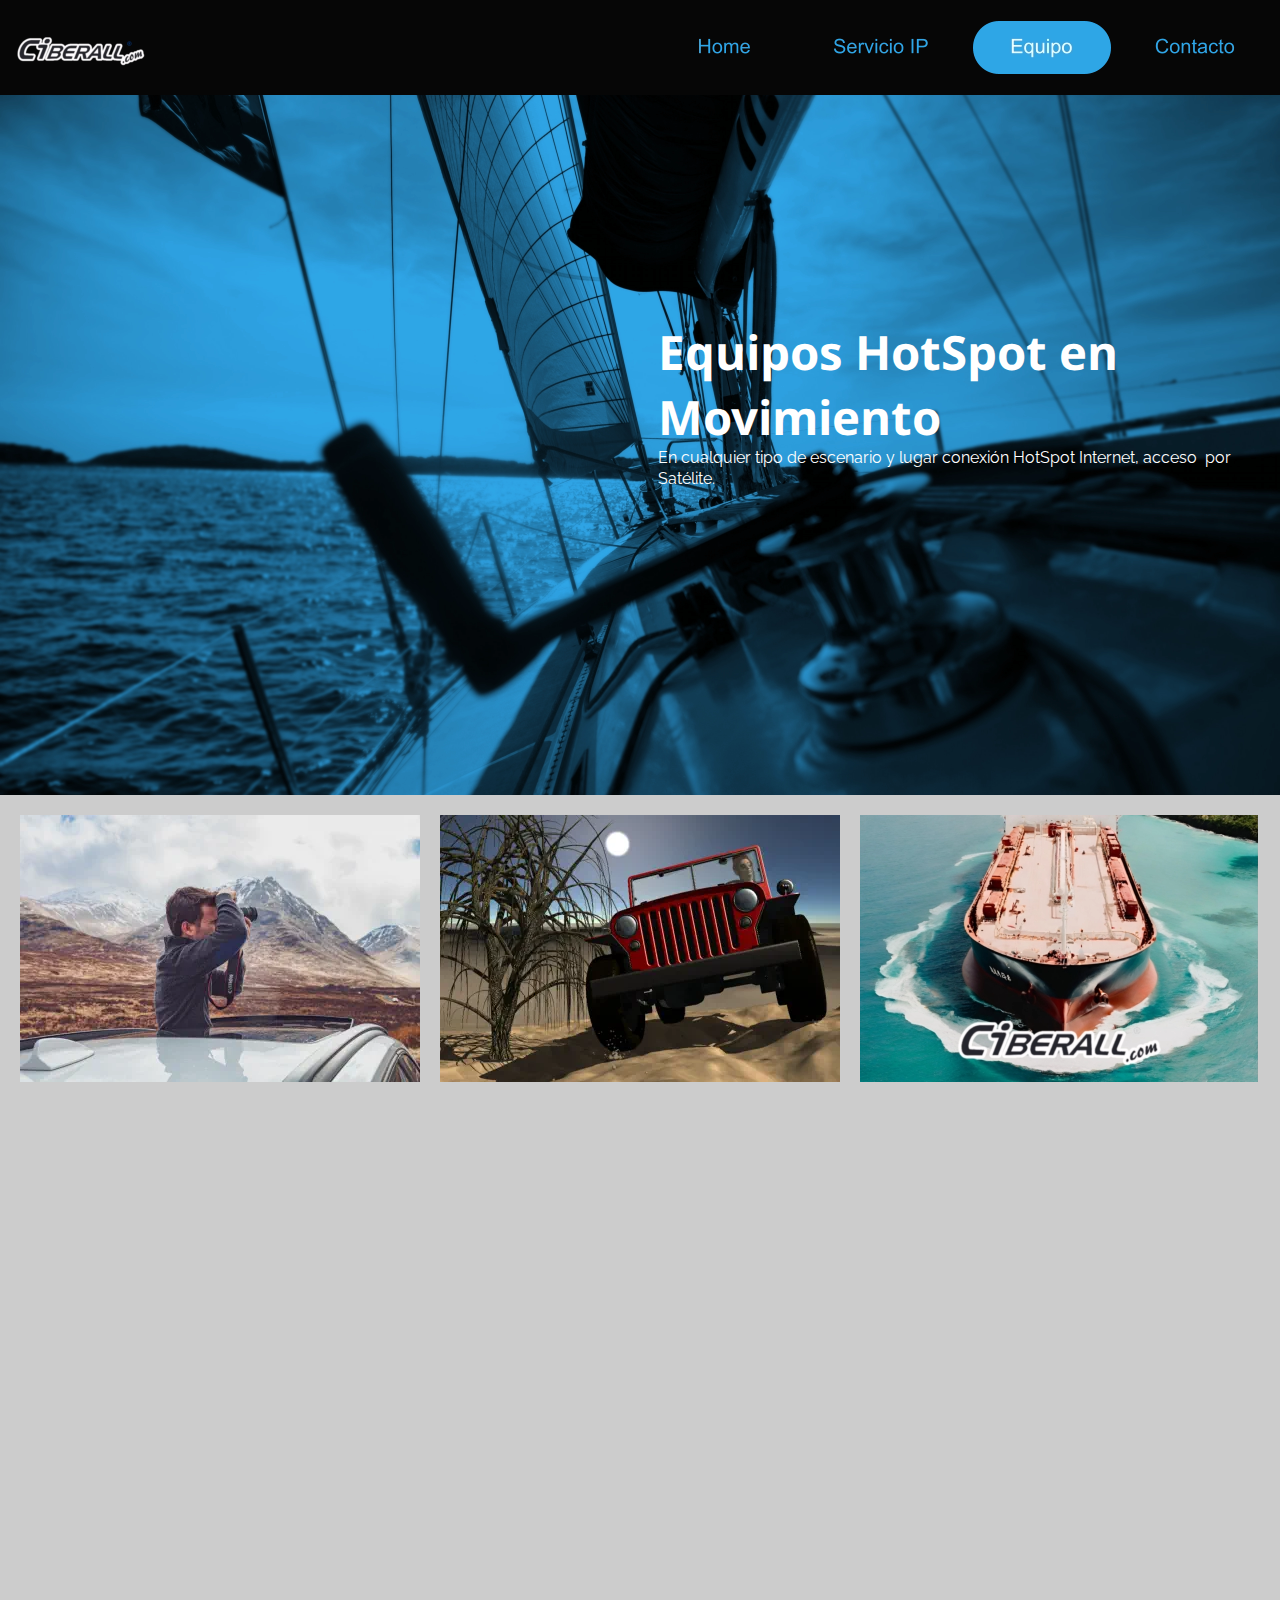
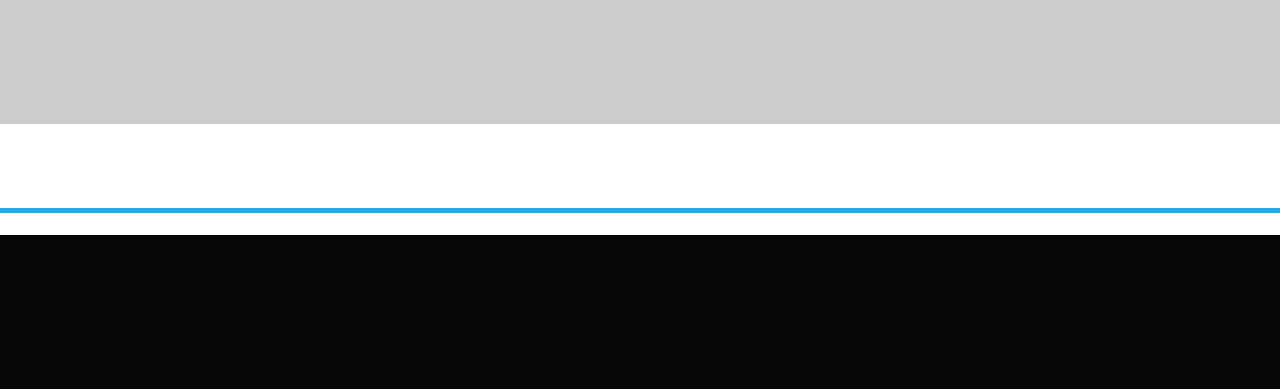
<file: equipo-hotspot-en-movimiento.html>
<!DOCTYPE html>
<html lang="es">
<head>
 <meta charset="utf-8"/>
 <meta http-equiv="X-UA-Compatible" content="IE=EDGE"/>
 <meta name="Generator" content="Xara HTML filter v.10.0.6.39"/>
 <meta name="XAR Files" content="index_html_files/xr_files.txt"/>
 <title>Equipo Satelital y HotSpot | Soluciones de Internet en Movimiento</title>
 <meta name="viewport" content="width=device-width, initial-scale=1" />
 <meta name="keywords" content="equipo satelital, hotspot internet en movimiento, dispositivos de conectividad móvil, tecnología satelital, internet móvil para eventos, hotspot para transporte, equipo para zonas remotas, conectividad satelital, soluciones de internet móvil, starlink mini"/>
 <meta name="description" content="Descubre nuestro equipo satelital y dispositivos HotSpot para Internet en Movimiento. Ofrecemos tecnología de vanguardia que garantiza conectividad móvil de alta velocidad en eventos, transporte y zonas remotas. ¡Mantente conectado en cualquier lugar con nuestros equipos confiables y fáciles de usar!"/>
 <link rel="preload" href="index_html_files/xr_fonts.css?627" as="style" onload="this.onload = null; this.rel = 'stylesheet'" />
 <script>if(navigator.userAgent.indexOf('Android')!=-1){ document.write('<link rel="stylesheet" href="index_html_files/xr_fontsrep.css?627"/>');}</script> 
 <script>document.documentElement.className="xr_bgh4";</script>
 <link rel="stylesheet" href="index_html_files/xr_main.css?627"/>
 <link rel="preload" href="index_html_files/custom_styles.css?627" as="style" onload="this.onload = null; this.rel = 'stylesheet'" />
 <link rel="preload" href="index_html_files/xr_text.css?627" as="style" onload="this.onload = null; this.rel = 'stylesheet'" />
 <meta name="twitter:card" content="summary_large_image" />
 <meta property="og:type" content="website" />
 <meta property="og:title" content="Internet en Movimiento | Soluciones de Conectividad Móvil para Eventos y Transporte" />
 <meta property="og:description" content="Ofrecemos soluciones de Internet en Movimiento para eventos, transporte y zonas remotas. Conectividad móvil de alta velocidad, ideal para caravanas, autobuses, barcos y más. ¡Mantente conectado donde " />
 <meta property="og:image" content="index_html_files/opengraph.webp" />
 <meta property="og:image:type" content="image/webp" />
 <meta property="og:image:width" content="1201" />
 <meta property="og:image:height" content="624" />
 <link rel="shortcut icon" type="image/webp" href="index_html_files/favicon.webp"/>
 <link rel="icon" type="image/webp" href="index_html_files/favicon.webp"/>
 <script src="index_html_files/roe.js?627"></script>
 <script async src="index_html_files/replaceMobileFonts.js"></script>
 <script src="index_html_files/prs4.js"></script>
 <style id="xr_scstrchs">.xr_scstrch{width:100%;left:0%;z-index:-1;}</style>
 <script>xr_fitwidth=1280;xr_fws=1.50</script>
 <link rel="stylesheet" href="index_html_files/xr_all.css?627" id="xr_mvcss"/>
 <!--[if lt IE 9]><link rel="stylesheet" href="index_html_files/xr_ie.css?627"/><![endif]-->
 <script> var xr_multivar=1;xr_ios_ini2();</script>
 <style>
  @media screen and (min-width: 880px) {#xr_xr {top:0px;}}
  @media screen and (max-width: 879px) {#xr_xr {top:0px;}}
 </style>
 <link rel="preload" href="index_html_files/ani.css" as="style" onload="this.onload = null; this.rel = 'stylesheet'" />
</head>
<body class="xr_bgb4">
<script>xr_bckgx=-1000;xr_bckgy=-100;</script>
<!--[if IE]><div class="xr_ap" id="xr_xrii"  style="width: 100%; height: 100%; top:0%; left:0%;"><![endif]-->
<!--[if !IE]><!--><div class="xr_ap" id="xr_xrii"  style="width: 100%; height: 100%; top:0%; left:0%; overflow:hidden;"><!--<![endif]-->
<div class="xr_ap" id="xr_bph" style="width: 100%; height: 100%; left: 0px; top: 0px; overflow: hidden;">
<div class="xr_ar xr_mvp_6 xr_mvpo " style="width: 100%; height: 100%;">
<div class="xr_pbd">
</div>
</div>
</div>
<!--[if gte IE 9]><!-->
<div id="xr_xr" class="xr_noc" style="position:relative; text-align:left; margin:0 auto;" onmousedown="xr_mm(event);">
<!--<![endif]-->
<!--[if lt IE 9]>
<div class="xr_ap" id="xr_xr" style="width: 1280px; height: 1989px; left:50%; margin-left: -640px; text-align: left; top:0px;">
<![endif]-->
 <script>var xr_xr=document.getElementById("xr_xr");xr_rxc();</script>
<div id="xr_td" class="xr_td">
<div id="xr_mvp_5" class="xr_mvp_5 xr_bgn_4_-1000_-100" style="position:absolute; width:1280px; height:1989px;">
<div class="xr_ap xr_xri_" style="width: 1280px; height: 1989px;">
<div class="xr_group">
 <span class="xr_ar xr_scstrch" id="PhotoReplace:58keepPhotoEdits" style="height: 700px; top: 95px; position: absolute; background:url('index_html_files/691@2x.webp') center center no-repeat; background-size: cover;"></span>
<div class="xr_group">
 <div class="xr_trigo_xr_ce72" style="position:absolute;left:658px;top:370px;width:560px;height:237px;z-index:-1;"></div>
 <div class="xr_ap xr_ac" id="xr_xpxr_3659" style="left:0; top:0; visibility: hidden; display: none;">
 <div class="xr_txt xr_s4" style="position: absolute; left:658px; top:370px; width:560px; height:10px;">
  <span class="xr_tl Heading_1 TITLE xr_s32 xr_bold" style="left: 0px; top: -50.6px;"><span id="LayoutControl:58stretch"></span>Equipos HotSpot en </span>
  <span class="xr_tl Heading_1 TITLE xr_s32 xr_bold" style="left: 0px; top: 13.87px;">Movimiento</span>
  <span class="xr_tl Normal_text xr_s33" style="left: 0px; top: 78.34px;">En cualquier tipo de escenario y lugar conexión HotSpot Internet, acceso  por </span>
  <span class="xr_tl Normal_text xr_s33" style="left: 0px; top: 98.71px;">Satélite. </span>
 </div>
 </div>
</div>
</div>
<div class="xr_group">
 <span class="xr_ar xr_scstrch" style="height: 929px; top: 795px; position: absolute; pointer-events: none;"></span>
<div class="xr_group">
 <div class="xr_trigo_xr_ce73" style="position:absolute;left:20px;top:1082px;width:400px;height:642px;z-index:-1;"></div>
 <div class="xr_ap xr_ac" id="xr_xpxr_3761" style="left:0; top:0; visibility: hidden; display: none;">
 <div class="xr_txt xr_s1" style="position: absolute; left:20px; top:1082px; width:400px; height:10px;">
  <h3 class="xr_tc Heading_1 Heading_3 xr_s34 xr_bold" style="left: 22.75px; top: 24px; width: 361px;margin:0;">Kit HotSpot Mini – Internet </h3>
  <h3 class="xr_tc Heading_1 Heading_3 xr_s34 xr_bold" style="left: 76.53px; top: 56.68px; width: 247px;margin:0;">Satelital Portátil <span class="Heading_1 Heading_3 xr_s35" style="">&#61749;</span></h3>
  <span class="xr_tc Normal_text xr_s3" style="left: -11.51px; top: 95.37px; width: 427px;">El HotSpot Mini es tu solución de Internet portátil vía </span>
  <span class="xr_tc Normal_text xr_s3" style="left: 8.62px; top: 116.02px; width: 387px;">satélite. Solo enchufa, enciende y conéctate en </span>
  <span class="xr_tc Normal_text xr_s3" style="left: 37.05px; top: 136.68px; width: 326px;">cualquier lugar, sin instalación compleja.</span>
  <span class="xr_tc Normal_text xr_s36" style="left: -8.59px; top: 178px; width: 422px;">✅<span class="Normal_text xr_s3" style=""> Fácil de usar – Conéctalo y accede a Internet en </span></span>
  <span class="xr_tc Normal_text xr_s3" style="left: 165.77px; top: 201.41px; width: 69px;">minutos.</span>
  <span class="xr_tc Normal_text xr_s36" style="left: 30.84px; top: 222.07px; width: 343px;">✅<span class="Normal_text xr_s3" style=""> Portátil y compacto – Ideal para viajes, </span></span>
  <span class="xr_tc Normal_text xr_s3" style="left: 57.61px; top: 245.47px; width: 285px;">emergencias y zonas sin cobertura.</span>
  <span class="xr_tc Normal_text xr_s36" style="left: -15.68px; top: 266.13px; width: 436px;">✅<span class="Normal_text xr_s3" style=""> Conexión estable y segura – Mantente conectado </span></span>
  <span class="xr_tc Normal_text xr_s3" style="left: 109.04px; top: 289.54px; width: 182px;">donde otros no llegan.</span>
 </div>
 </div>
 <div class="xr_trigo_xr_ce74" style="position:absolute;left:440px;top:1082px;width:400px;height:776px;z-index:-1;"></div>
 <div class="xr_ap xr_ac" id="xr_xpxr_3978" style="left:0; top:0; visibility: hidden; display: none;">
 <div class="xr_txt xr_s1" style="position: absolute; left:440px; top:1082px; width:400px; height:10px;">
  <h3 class="xr_tc Heading_1 Heading_3 xr_s34 xr_bold" style="left: 9.68px; top: 24px; width: 387px;margin:0;"><span class="Heading_1 Heading_3 xr_s35" style="">&#61612;</span> Kit HotSpot PRO – Internet </h3>
  <h3 class="xr_tc Heading_1 Heading_3 xr_s34 xr_bold" style="left: 12.37px; top: 56.68px; width: 382px;margin:0;">Satelital Portátil Ilimitado <span class="Heading_1 Heading_3 xr_s35" style="">&#61749;</span> </h3>
  <span class="xr_tc Normal_text xr_s37" style="left: -11.94px; top: 95.37px; width: 424px;">&#58722;<span class="Normal_text xr_s3" style=""> Conexión sin límites, donde y cuando la necesites</span></span>
  <span class="xr_tc Normal_text xr_s3" style="left: -6.49px; top: 137.74px; width: 417px;">El HotSpot PRO es la solución definitiva de Internet </span>
  <span class="xr_tc Normal_text xr_s3" style="left: -19.47px; top: 158.4px; width: 443px;">portátil vía satélite con datos ilimitados. Diseñado para </span>
  <span class="xr_tc Normal_text xr_s3" style="left: -15.31px; top: 179.06px; width: 435px;">ofrecer alta velocidad, estabilidad y cobertura global, </span>
  <span class="xr_tc Normal_text xr_s3" style="left: 4.98px; top: 199.72px; width: 394px;">ideal para trabajo remoto, transmisiones en vivo, </span>
  <span class="xr_tc Normal_text xr_s3" style="left: 119.67px; top: 220.37px; width: 161px;">emergencias y más.</span>
  <span class="xr_tc Normal_text xr_s36" style="left: -15.32px; top: 261.69px; width: 435px;">✅<span class="Normal_text xr_s3" style=""> Plug &amp; Play – Solo enchufa, enciende y conéctate </span></span>
  <span class="xr_tc Normal_text xr_s3" style="left: 145.77px; top: 285.1px; width: 109px;">en segundos.</span>
  <span class="xr_tc Normal_text xr_s36" style="left: 4.09px; top: 305.76px; width: 396px;">✅<span class="Normal_text xr_s3" style=""> Portátil y resistente – Perfecto para cualquier </span></span>
  <span class="xr_tc Normal_text xr_s3" style="left: 166.85px; top: 329.17px; width: 67px;">entorno.</span>
  <span class="xr_tc Normal_text xr_s36" style="left: -8.16px; top: 349.83px; width: 417px;">✅<span class="Normal_text xr_s3" style=""> Internet de alta velocidad y sin interrupciones </span><span class="Normal_text xr_s38" style="">&#61763;</span></span>
  <span class="xr_tc Normal_text xr_s36" style="left: -16.15px; top: 373.23px; width: 433px;">✅<span class="Normal_text xr_s3" style=""> Datos 100% ilimitados – Sin restricciones ni cortes.</span></span>
  <span class="xr_tc Normal_text xr_s35" style="left: -3.52px; top: 417.3px; width: 407px;">&#61612;<span class="Normal_text xr_s3" style=""> Lleva tu conexión a cualquier parte del mundo.</span></span>
 </div>
 </div>
 <div class="xr_trigo_xr_ce75" style="position:absolute;left:860px;top:1082px;width:400px;height:888px;z-index:-1;"></div>
 <div class="xr_ap xr_ac" id="xr_xpxr_4309" style="left:0; top:0; visibility: hidden; display: none;">
 <div class="xr_txt xr_s1" style="position: absolute; left:860px; top:1082px; width:400px; height:10px;">
  <h3 class="xr_tc Heading_1 Heading_3 xr_s34 xr_bold" style="left: 17.48px; top: 24px; width: 372px;margin:0;"><span class="Heading_1 Heading_3 xr_s35" style="">&#61612;</span> Kit HotSpot ENTERPRISE – </h3>
  <h3 class="xr_tc Heading_1 Heading_3 xr_s34 xr_bold" style="left: 4.09px; top: 56.68px; width: 398px;margin:0;">Internet Satelital Empresarial </h3>
  <h3 class="xr_tc Heading_1 Heading_3 xr_s34 xr_bold" style="left: 61.23px; top: 89.37px; width: 284px;margin:0;">Seguro y Confiable <span class="Heading_1 Heading_3 xr_s35" style="">&#61749;</span> </h3>
  <span class="xr_tc Normal_text xr_s3" style="left: 32.59px; top: 128.05px; width: 339px;"><span class="Normal_text xr_s38" style="">&#61920;</span> Conectividad Premium para Empresas, </span>
  <span class="xr_tc Normal_text xr_s3" style="left: 80.08px; top: 148.71px; width: 240px;">Embarcaciones y Plataformas</span>
  <span class="xr_tc Normal_text xr_s3" style="left: -10.42px; top: 190.02px; width: 425px;">El HotSpot ENTERPRISE es una solución de Internet </span>
  <span class="xr_tc Normal_text xr_s3" style="left: -10.04px; top: 210.68px; width: 424px;">IP vía satélite diseñada para entornos exigentes que </span>
  <span class="xr_tc Normal_text xr_s3" style="left: -15.39px; top: 231.34px; width: 435px;">requieren alta disponibilidad, seguridad y estabilidad. </span>
  <span class="xr_tc Normal_text xr_s3" style="left: -1.95px; top: 252px; width: 408px;">Ideal para empresas, embarcaciones, plataformas </span>
  <span class="xr_tc Normal_text xr_s3" style="left: 74.96px; top: 272.66px; width: 250px;">offshore y operaciones críticas.</span>
  <span class="xr_tc Normal_text xr_s35" style="left: -1.1px; top: 313.98px; width: 406px;"><span class="Normal_text xr_s36" style="">✅</span><span class="Normal_text xr_s3" style=""> Cobertura global </span>&#61612;<span class="Normal_text xr_s3" style=""> – Conéctate en cualquier </span></span>
  <span class="xr_tc Normal_text xr_s3" style="left: 127.82px; top: 341.02px; width: 145px;">ubicación remota.</span>
  <span class="xr_tc Normal_text xr_s36" style="left: -5.13px; top: 361.67px; width: 415px;">✅<span class="Normal_text xr_s3" style=""> Alta seguridad y ciberprotección </span><span class="Normal_text xr_s38" style="">&#61746;</span><span class="Normal_text xr_s3" style=""> – Mantén tu </span></span>
  <span class="xr_tc Normal_text xr_s3" style="left: 71.69px; top: 385.08px; width: 257px;">red protegida contra amenazas.</span>
  <span class="xr_tc Normal_text xr_s36" style="left: -10.88px; top: 405.74px; width: 426px;">✅<span class="Normal_text xr_s3" style=""> Estabilidad y redundancia </span><span class="Normal_text xr_s38" style="">&#61458;</span><span class="Normal_text xr_s3" style=""> – Internet confiable </span></span>
  <span class="xr_tc Normal_text xr_s3" style="left: 106.17px; top: 429.15px; width: 188px;">en cualquier condición.</span>
  <span class="xr_tc Normal_text xr_s36" style="left: -17.36px; top: 449.81px; width: 439px;">✅<span class="Normal_text xr_s3" style=""> Escalabilidad empresarial – Soluciones adaptadas </span></span>
  <span class="xr_tc Normal_text xr_s3" style="left: 80.81px; top: 473.22px; width: 239px;">a tus necesidades operativas.</span>
  <span class="xr_tc Normal_text xr_s3" style="left: 0.71px; top: 514.53px; width: 403px;"><span class="Normal_text xr_s38" style="">&#61978;</span> Internet sin fronteras para operaciones de alto </span>
  <span class="xr_tc Normal_text xr_s3" style="left: 179.35px; top: 535.19px; width: 42px;">nivel.</span>
 </div>
 </div>
</div>
</div>
<div class="xr_group">
 <span class="xr_ar xr_scstrch" style="height: 154px; top: 1835px; position: absolute; background-color: #060606;"></span>
<div class="xr_group">
 <div class="xr_trigo_xr_ce76" style="position:absolute;left:20px;top:1881px;width:787px;height:24px;z-index:-1;"></div>
 <div class="xr_ap xr_ac" id="xr_xpxr_4710" style="left:0; top:0; visibility: hidden; display: none;">
 <div class="xr_txt Heading_1 Heading_3 xr_s8 xr_bold" style="position: absolute; left:20px; top:1881px; width:787px; height:10px;">
  <h3 class="xr_tc Heading_1 Heading_3 xr_s9 xr_bold" style="left: 187.53px; top: -25.9px; width: 871px;margin:0;"><span class="Heading_1 Heading_3 xr_s10" style="">☎</span><span class="Heading_1 Heading_3 xr_s11 xr_bold" style=""> (+52) 55-4162-9630 | </span><span class="Heading_1 Heading_3 xr_s11 xr_bold" style=""><a href="https://wa.me/525511264765?text=Estoy%20Interesad@%20en%20la%20Solución%20HotSpot%20en%20Movimiento" target="_blank" rel="noopener" onclick="return(xr_nn());" ontouchstart="xr_mtch();" onmousemove="xr_mo(this,24)" >(+52) 55-1126-4765 </a></span><span class="Heading_1 Heading_3 xr_s12" style=""><a href="https://wa.me/525511264765?text=Estoy%20Interesad@%20en%20la%20Solución%20HotSpot%20en%20Movimiento" target="_blank" rel="noopener" onclick="return(xr_nn());" ontouchstart="xr_mtch();" onmousemove="xr_mo(this,24)" >&#62002;</a></span><span class="Heading_1 Heading_3 xr_s11 xr_bold" style=""> | </span><span class="Heading_1 Heading_3 xr_s11 xr_bold" style=""><a href="https://t.me/ciberall?text=Estoy%20Interesad@%20en%20la%20Solución%20HotSpot%20en%20Movimiento" target="_blank" rel="noopener" onclick="return(xr_nn());" ontouchstart="xr_mtch();" onmousemove="xr_mo(this,24)" >TELEGRAM</a></span><span class="Heading_1 Heading_3 xr_s11 xr_bold" style=""> | </span><span class="Heading_1 Heading_3 xr_s11 xr_bold" style=""><a href="&#109;&#97;&#105;&#108;&#116;&#111;&#58;&#99;&#111;&#110;&#116;&#97;&#99;&#116;&#111;&#64;&#105;&#112;&#118;&#105;&#97;&#115;&#97;&#116;&#101;&#108;&#105;&#116;&#101;&#46;&#110;&#101;&#116;" onclick="return(xr_nn());" ontouchstart="xr_mtch();" onmousemove="xr_mo(this,24)" >E-MAIL</a></span><span class="Heading_1 Heading_3 xr_s11 xr_bold" style=""> </span></h3>
 </div>
 </div>
<div class="xr_noreset " style="position: absolute; left:296px;top:1908px;width:67px;height:61px;">
<!-- Código de instalación Cliengo para www.ciberall.com --> <script type="text/javascript">(function () { var ldk = document.createElement('script'); ldk.type = 'text/javascript'; ldk.async = true; ldk.src = 'https://s.cliengo.com/weboptimizer/617028df6c5bf9002a081b31/617028e16c5bf9002a081b37.js?platform=view_installation_code'; var s = document.getElementsByTagName('script')[0]; s.parentNode.insertBefore(ldk, s); })();</script>
</div>
<div class="xr_noreset " style="position: absolute; left:936px;top:1908px;width:48px;height:48px; overflow: hidden;">
<!--Start of Tawk.to Script-->
<script type="text/javascript">
var Tawk_API=Tawk_API||{}, Tawk_LoadStart=new Date();
(function(){
var s1=document.createElement("script"),s0=document.getElementsByTagName("script")[0];
s1.async=true;
s1.src='https://embed.tawk.to/66009e151ec1082f04dab551/1hpp6j0rp';
s1.charset='UTF-8';
s1.setAttribute('crossorigin','*');
s0.parentNode.insertBefore(s1,s0);
})();
</script>
<!--End of Tawk.to Script-->
</div>
</div>
</div>
<div class="xr_group">
 <span class="xr_ar xr_scstrch" style="height: 111px; top: 1724px; position: absolute; background-color: #FFFFFF;"></span>
<div class="xr_group">
 <div class="xr_trigo_xr_ce77" style="position:absolute;left:18px;top:1771px;width:549px;height:16px;z-index:-1;"></div>
 <div class="xr_ap xr_ac" id="xr_xpxr_4773" style="left:0; top:0; visibility: hidden; display: none;">
 <div class="xr_txt Normal_text xr_s3" style="position: absolute; left:18px; top:1771px; width:549px; height:10px;">
  <span class="xr_tl Normal_text xr_s3" style="left: 0px; top: -15.04px;">DERECHOS RESERVADOS 2025 <a href="https://ciberall.com/" target="_blank" rel="noopener" onclick="return(xr_nn());" ontouchstart="xr_mtch();" onmousemove="xr_mo(this,24)" >CiBERALL®</a> | Desarrollo por Studio <a href="https://lonso.net/" target="_blank" rel="noopener" onclick="return(xr_nn());" ontouchstart="xr_mtch();" onmousemove="xr_mo(this,24)" >LONSO</a></span>
 </div>
 </div>
<div class="xr_group">
 <div class="xr_trigo_xr_ce78" style="position:absolute;left:1112px;top:1745px;width:40px;height:41px;z-index:-1;"></div>
 <div class="xr_apq xr_ac" id="xr_xpxr_4809" style="left:0; top:0; visibility: hidden; display: none;">
 <a href="https://www.youtube.com/@ciberall/videos" target="_blank" rel="noopener" onclick="return(xr_nn());" ontouchstart="xr_mtch();">
  <img class="xr_rn_ xr_ap" src="index_html_files/633.webp" alt="" title="" onmousemove="xr_mo(this,24,event)" style="left:1112px;top:1745px;width:40px;height:41px;"/>
  <img class="xr_rn_ xr_ap xr_ro xr_ro0 xr_tt2" id="LayoutHandle:58visibility:58sw" src="index_html_files/634.webp" alt="" title="" onmousemove="xr_mo(this,24)" style="left:1112px;top:1745px;width:40px;height:41px;"/>
 </a>
 </div>
</div>
<div class="xr_group">
 <div class="xr_trigo_xr_ce79" style="position:absolute;left:1167px;top:1745px;width:40px;height:41px;z-index:-1;"></div>
 <div class="xr_apq xr_ac" id="xr_xpxr_4822" style="left:0; top:0; visibility: hidden; display: none;">
 <a href="https://www.instagram.com/ipviasatelite/" target="_blank" rel="noopener" onclick="return(xr_nn());" ontouchstart="xr_mtch();">
  <img class="xr_rn_ xr_ap" src="index_html_files/635.webp" alt="" title="" onmousemove="xr_mo(this,24,event)" style="left:1167px;top:1745px;width:40px;height:41px;"/>
  <img class="xr_rn_ xr_ap xr_ro xr_ro0 xr_tt2" src="index_html_files/636.webp" alt="" title="" onmousemove="xr_mo(this,24)" style="left:1167px;top:1745px;width:40px;height:41px;"/>
 </a>
 </div>
</div>
<div class="xr_group">
 <div class="xr_trigo_xr_ce80" style="position:absolute;left:1222px;top:1745px;width:41px;height:41px;z-index:-1;"></div>
 <div class="xr_apq xr_ac" id="xr_xpxr_4835" style="left:0; top:0; visibility: hidden; display: none;">
 <a href="https://www.facebook.com/ipviasatelite" target="_blank" rel="noopener" onclick="return(xr_nn());" ontouchstart="xr_mtch();">
  <img class="xr_rn_ xr_ap" src="index_html_files/637.webp" alt="" title="" onmousemove="xr_mo(this,24,event)" style="left:1222px;top:1745px;width:41px;height:41px;"/>
  <img class="xr_rn_ xr_ap xr_ro xr_ro0 xr_tt2" src="index_html_files/638.webp" alt="" title="" onmousemove="xr_mo(this,24)" style="left:1222px;top:1745px;width:41px;height:41px;"/>
 </a>
 </div>
</div>
 <a href="http://www.xara.com" onclick="return(xr_nn());" ontouchstart="xr_mtch();">
  <span class="xr_ar xr_scstrch" id="LayoutControl:58bottom:59h-stretch" onmousemove="xr_mo(this,24,event)" style="height: 5px; top: 1808px; position: absolute; background-color: #2FA5E7;"></span>
 </a>
</div>
</div>
<div class="xr_group">
 <div class="xr_trigo_xr_ce81" style="position:absolute;left:1008px;top:1658px;width:104px;height:46px;z-index:-1;"></div>
<div class="xr_group" class="xr_apq" id="xr_xpxr_4848" style="position:absolute;left:1008px;top:1658px;width:104px;height:46px;visibility:hidden;display:none;">
 <div style="position:absolute;left:-1008px;top:-1658px">
<div id="LayoutControl:58h-align:58center" style="position:absolute; left:1008px; top:1658px"></div>
 <div class="xr_trigo_xr_ce82" style="position:absolute;left:1008px;top:1658px;width:104px;height:46px;z-index:-1;"></div>
 <div class="xr_apq xr_ac" id="xr_xpxr_4857" style="left:0; top:0; visibility: hidden; display: none;">
 <a href="https://lonso.net/pago/pago-en-linea-ciberall.html" target="_blank" rel="noopener" onclick="return(xr_nn());" ontouchstart="xr_mtch();">
  <img class="xr_rn_ xr_ap" src="index_html_files/535.webp" alt="$120,000" title="" onmousemove="xr_mo(this,24,event)" style="left:1008px;top:1658px;width:104px;height:46px;"/>
  <img class="xr_rn_ xr_ap xr_ro xr_ro0 xr_tt2" src="index_html_files/536.webp" alt="$120,000" title="" onmousemove="xr_mo(this,24)" style="left:1008px;top:1658px;width:104px;height:46px;"/>
 </a>
 </div>
 </div>
</div>
</div>
<div class="xr_group">
 <div class="xr_trigo_xr_ce83" style="position:absolute;left:860px;top:815px;width:400px;height:267px;z-index:-1;"></div>
 <div class="xr_apq xr_ac" id="xr_xpxr_4881" style="left:0; top:0; visibility: hidden; display: none;">
 <img class="xr_rn_ xr_ap" src="index_html_files/607.webp" alt="" title="" style="left:860px;top:815px;width:400px;height:267px;"/>
 </div>
</div>
<div class="xr_group">
 <div class="xr_trigo_xr_ce84" style="position:absolute;left:590px;top:1546px;width:100px;height:46px;z-index:-1;"></div>
<div class="xr_group" class="xr_apq" id="xr_xpxr_4884" style="position:absolute;left:590px;top:1546px;width:100px;height:46px;visibility:hidden;display:none;">
 <div style="position:absolute;left:-590px;top:-1546px">
 <div class="xr_trigo_xr_ce85" style="position:absolute;left:590px;top:1546px;width:100px;height:46px;z-index:-1;"></div>
 <div class="xr_apq xr_ac" id="xr_xpxr_4893" style="left:0; top:0; visibility: hidden; display: none;">
 <a href="https://lonso.net/pago/pago-en-linea-ciberall.html" target="_blank" rel="noopener" onclick="return(xr_nn());" ontouchstart="xr_mtch();">
  <img class="xr_rn_ xr_ap" src="index_html_files/695.webp" alt="$12,499" title="" onmousemove="xr_mo(this,24,event)" style="left:590px;top:1546px;width:100px;height:46px;"/>
  <img class="xr_rn_ xr_ap xr_ro xr_ro0 xr_tt2" src="index_html_files/696.webp" alt="$12,499" title="" onmousemove="xr_mo(this,24)" style="left:590px;top:1546px;width:100px;height:46px;"/>
 </a>
 </div>
 </div>
</div>
</div>
<div class="xr_group">
 <div class="xr_trigo_xr_ce86" style="position:absolute;left:440px;top:815px;width:400px;height:267px;z-index:-1;"></div>
 <div class="xr_apq xr_ac" id="xr_xpxr_4917" style="left:0; top:0; visibility: hidden; display: none;">
 <img class="xr_rn_ xr_ap" src="index_html_files/610.webp" alt="" title="" style="left:440px;top:815px;width:400px;height:267px;"/>
 </div>
</div>
<div class="xr_group">
 <div class="xr_trigo_xr_ce87" style="position:absolute;left:170px;top:1412px;width:100px;height:46px;z-index:-1;"></div>
<div class="xr_group" class="xr_apq" id="xr_xpxr_4920" style="position:absolute;left:170px;top:1412px;width:100px;height:46px;visibility:hidden;display:none;">
 <div style="position:absolute;left:-170px;top:-1412px">
 <div class="xr_trigo_xr_ce88" style="position:absolute;left:170px;top:1412px;width:100px;height:46px;z-index:-1;"></div>
 <div class="xr_apq xr_ac" id="xr_xpxr_4929" style="left:0; top:0; visibility: hidden; display: none;">
 <a href="https://lonso.net/pago/pago-en-linea-ciberall.html" target="_blank" rel="noopener" onclick="return(xr_nn());" ontouchstart="xr_mtch();">
  <img class="xr_rn_ xr_ap" src="index_html_files/698.webp" alt="$7,499" title="" onmousemove="xr_mo(this,24,event)" style="left:170px;top:1412px;width:100px;height:46px;"/>
  <img class="xr_rn_ xr_ap xr_ro xr_ro0 xr_tt2" src="index_html_files/699.webp" alt="$7,499" title="" onmousemove="xr_mo(this,24)" style="left:170px;top:1412px;width:100px;height:46px;"/>
 </a>
 </div>
 </div>
</div>
</div>
<div class="xr_group">
<div id="LiveShare_Removed" style="position:absolute; left:20px; top:815px"></div>
 <div class="xr_trigo_xr_ce89" style="position:absolute;left:20px;top:815px;width:400px;height:267px;z-index:-1;"></div>
 <div class="xr_apq xr_ac" id="xr_xpxr_4953" style="left:0; top:0; visibility: hidden; display: none;">
 <img class="xr_rn_ xr_ap" src="index_html_files/613.webp" alt="" title="" style="left:20px;top:815px;width:400px;height:267px;"/>
 </div>
</div>
<div class="xr_group">
 <div class="xr_trigo_xr_ce90" style="position:absolute;left:658px;top:526px;width:180px;height:45px;z-index:-1;"></div>
<div class="xr_group" class="xr_apq" id="xr_xpxr_4956" style="position:absolute;left:658px;top:526px;width:180px;height:45px;visibility:hidden;display:none;">
 <div style="position:absolute;left:-658px;top:-526px">
 <div class="xr_trigo_xr_ce91" style="position:absolute;left:658px;top:526px;width:180px;height:45px;z-index:-1;"></div>
 <div class="xr_apq xr_ac" id="xr_xpxr_4963" style="left:0; top:0; visibility: hidden; display: none;">
 <a href="contacto.html" target="_parent" onclick="return(xr_nn());" ontouchstart="xr_mtch();">
  <img class="xr_rn_ xr_ap" src="index_html_files/511.webp" alt="Más Información" title="" onmousemove="xr_mo(this,24,event)" style="left:658px;top:526px;width:180px;height:45px;"/>
  <img class="xr_rn_ xr_ap xr_ro xr_ro0 xr_tt2" src="index_html_files/512.webp" alt="Más Información" title="" onmousemove="xr_mo(this,24)" style="left:658px;top:526px;width:180px;height:45px;"/>
 </a>
 </div>
 </div>
</div>
</div>
<div class="xr_group">
 <span class="xr_ar xr_scstrch" style="height: 95px; top: 0px; position: absolute; background-color: #060606;"></span>
</div>
<div class="xr_group">
 <div class="xr_trigo_xr_ce92" style="position:absolute;left:10px;top:22px;width:140px;height:56px;z-index:-1;"></div>
 <div class="xr_apq xr_ac" id="xr_xpxr_4985" style="left:0; top:0; visibility: hidden; display: none;">
 <img class="xr_rn_ xr_ap" id="type:58logo" src="index_html_files/643.webp" alt="" title="" style="left:10px;top:22px;width:140px;height:56px;"/>
 </div>
</div>
 <div class="xr_trigo_xr_ce93" style="position:absolute;left:659px;top:21px;width:615px;height:54px;z-index:-1;"></div>
<div class="xr_xpos" id="xr_xpxr_4987" style="position:absolute; left: 659px; top: 21px; width:615px; height:54px; visibility:hidden; display:none;">
<div id="xr_nb13" class="xr_ar">
 <div class="xr_ar xr_nb0">
 <a href="index.html" onclick="return(xr_nn());" ontouchstart="xr_mtch();">
  <img class="xr_rn_ xr_ap" src="index_html_files/644.webp" alt="Home" title="" onmousemove="xr_mo(this,24,event)" style="left:0px;top:0px;width:130px;height:54px;"/>
  <img class="xr_rn_ xr_ap xr_ro xr_ro0 xr_tt3" src="index_html_files/650.webp" alt="Home" title="" onmousemove="xr_mo(this,24)" style="left:0px;top:0px;width:130px;height:54px;"/>
 </a>
 </div>
 <div class="xr_ar xr_nb0">
 <a href="internet-en-movimiento.html" target="_self" onclick="return(xr_nn());" ontouchstart="xr_mtch();">
  <img class="xr_rn_ xr_ap" src="index_html_files/645.webp" alt="Servicio IP" title="" onmousemove="xr_mo(this,24,event)" style="left:135px;top:0px;width:173px;height:54px;"/>
  <img class="xr_rn_ xr_ap xr_ro xr_ro0 xr_tt3" src="index_html_files/651.webp" alt="Servicio IP" title="" onmousemove="xr_mo(this,24)" style="left:135px;top:0px;width:173px;height:54px;"/>
 </a>
 </div>
 <div class="xr_ar xr_nb0">
 <a href="javascript:;" onclick="return(xr_nn());" ontouchstart="xr_mtch();">
  <img class="xr_rn_ xr_ap" src="index_html_files/646.webp" alt="Equipo" title="" onmousemove="xr_mo(this,24,event)" style="left:313px;top:0px;width:139px;height:54px;"/>
  <img class="xr_rn_ xr_ap xr_rs" src="index_html_files/652.webp" alt="Equipo" title="" onmousemove="xr_mo(this,24)" style="left:313px;top:0px;width:139px;height:54px;"/>
 </a>
 </div>
 <div class="xr_ar xr_nb0">
 <a href="contacto.html" target="_self" onclick="return(xr_nn());" ontouchstart="xr_mtch();">
  <img class="xr_rn_ xr_ap" src="index_html_files/647.webp" alt="Contacto" title="" onmousemove="xr_mo(this,24,event)" style="left:457px;top:0px;width:158px;height:54px;"/>
  <img class="xr_rn_ xr_ap xr_ro xr_ro0 xr_tt3" src="index_html_files/653.webp" alt="Contacto" title="" onmousemove="xr_mo(this,24)" style="left:457px;top:0px;width:158px;height:54px;"/>
 </a>
 </div>
</div>
</div>
 <div id="xr_xd24"></div>
</div>
</div>
<div id="xr_mvp_6" class="xr_mvp_6 xr_bgn_5_-1000_-100 xr_mvpo" style="position:absolute; width:480px; height:3309px;">
<div class="xr_ap xr_xri_" style="width: 480px; height: 3309px;">
<div class="xr_group">
 <span class="xr_ar xr_scstrch" id="Xxr_v6_PhotoReplace:58keepPhotoEdits" style="height: 500px; top: 60px; position: absolute; background:url('index_html_files/703@2x.webp') center center no-repeat; background-size: cover;"></span>
<div class="xr_group">
 <div class="xr_trigo_xr_ce94" style="position:absolute;left:60px;top:131px;width:388px;height:237px;z-index:-1;"></div>
 <div class="xr_ap xr_ac" id="xr_xpxr_4991" style="left:0; top:0; visibility: hidden; display: none;">
 <div class="xr_txt xr_s4" style="position: absolute; left:60px; top:131px; width:388px; height:10px;">
  <span class="xr_tl Heading_1 TITLE xr_s32 xr_bold" style="left: 0px; top: -50.6px;"><span id="Xxr_v6_LayoutControl:58stretch"></span>Equipos HotSpot </span>
  <span class="xr_tl Heading_1 TITLE xr_s32 xr_bold" style="left: 0px; top: 13.87px;">en Movimiento</span>
  <span class="xr_tl Normal_text xr_s33" style="left: 0px; top: 78.34px;">En cualquier tipo de escenario y lugar conexión </span>
  <span class="xr_tl Normal_text xr_s33" style="left: 0px; top: 98.71px;">HotSpot Internet, acceso  por Satélite. </span>
 </div>
 </div>
</div>
</div>
<div class="xr_group">
 <span class="xr_ar xr_scstrch" style="height: 2388px; top: 560px; position: absolute; pointer-events: none;"></span>
<div class="xr_group">
 <div class="xr_trigo_xr_ce95" style="position:absolute;left:40px;top:847px;width:400px;height:643px;z-index:-1;"></div>
 <div class="xr_ap xr_ac" id="xr_xpxr_5093" style="left:0; top:0; visibility: hidden; display: none;">
 <div class="xr_txt xr_s1" style="position: absolute; left:40px; top:847px; width:400px; height:10px;">
  <h3 class="xr_tc Heading_1 Heading_3 xr_s34 xr_bold" style="left: 22.6px; top: 24px; width: 361px;margin:0;">Kit HotSpot Mini – Internet </h3>
  <h3 class="xr_tc Heading_1 Heading_3 xr_s34 xr_bold" style="left: 76.38px; top: 56.68px; width: 247px;margin:0;">Satelital Portátil <span class="Heading_1 Heading_3 xr_s35" style="">&#61749;</span></h3>
  <span class="xr_tc Normal_text xr_s3" style="left: -11.66px; top: 95.37px; width: 427px;">El HotSpot Mini es tu solución de Internet portátil vía </span>
  <span class="xr_tc Normal_text xr_s3" style="left: 8.47px; top: 116.02px; width: 387px;">satélite. Solo enchufa, enciende y conéctate en </span>
  <span class="xr_tc Normal_text xr_s3" style="left: 36.9px; top: 136.68px; width: 326px;">cualquier lugar, sin instalación compleja.</span>
  <span class="xr_tc Normal_text xr_s36" style="left: -8.74px; top: 178px; width: 422px;">✅<span class="Normal_text xr_s3" style=""> Fácil de usar – Conéctalo y accede a Internet en </span></span>
  <span class="xr_tc Normal_text xr_s3" style="left: 165.62px; top: 201.41px; width: 69px;">minutos.</span>
  <span class="xr_tc Normal_text xr_s36" style="left: 30.69px; top: 222.07px; width: 343px;">✅<span class="Normal_text xr_s3" style=""> Portátil y compacto – Ideal para viajes, </span></span>
  <span class="xr_tc Normal_text xr_s3" style="left: 57.46px; top: 245.47px; width: 285px;">emergencias y zonas sin cobertura.</span>
  <span class="xr_tc Normal_text xr_s36" style="left: -15.83px; top: 266.13px; width: 436px;">✅<span class="Normal_text xr_s3" style=""> Conexión estable y segura – Mantente conectado </span></span>
  <span class="xr_tc Normal_text xr_s3" style="left: 108.89px; top: 289.54px; width: 182px;">donde otros no llegan.</span>
 </div>
 </div>
 <div class="xr_trigo_xr_ce96" style="position:absolute;left:40px;top:1509px;width:400px;height:776px;z-index:-1;"></div>
 <div class="xr_ap xr_ac" id="xr_xpxr_5309" style="left:0; top:0; visibility: hidden; display: none;">
 <div class="xr_txt xr_s1" style="position: absolute; left:40px; top:1509px; width:400px; height:10px;">
  <h3 class="xr_tc Heading_1 Heading_3 xr_s34 xr_bold" style="left: 9.53px; top: 24px; width: 387px;margin:0;"><span class="Heading_1 Heading_3 xr_s35" style="">&#61612;</span> Kit HotSpot PRO – Internet </h3>
  <h3 class="xr_tc Heading_1 Heading_3 xr_s34 xr_bold" style="left: 12.22px; top: 56.68px; width: 382px;margin:0;">Satelital Portátil Ilimitado <span class="Heading_1 Heading_3 xr_s35" style="">&#61749;</span> </h3>
  <span class="xr_tc Normal_text xr_s37" style="left: -12.09px; top: 95.37px; width: 424px;">&#58722;<span class="Normal_text xr_s3" style=""> Conexión sin límites, donde y cuando la necesites</span></span>
  <span class="xr_tc Normal_text xr_s3" style="left: -6.64px; top: 137.74px; width: 417px;">El HotSpot PRO es la solución definitiva de Internet </span>
  <span class="xr_tc Normal_text xr_s3" style="left: -19.62px; top: 158.4px; width: 443px;">portátil vía satélite con datos ilimitados. Diseñado para </span>
  <span class="xr_tc Normal_text xr_s3" style="left: -15.45px; top: 179.06px; width: 435px;">ofrecer alta velocidad, estabilidad y cobertura global, </span>
  <span class="xr_tc Normal_text xr_s3" style="left: 4.83px; top: 199.72px; width: 394px;">ideal para trabajo remoto, transmisiones en vivo, </span>
  <span class="xr_tc Normal_text xr_s3" style="left: 119.52px; top: 220.37px; width: 161px;">emergencias y más.</span>
  <span class="xr_tc Normal_text xr_s36" style="left: -15.47px; top: 261.69px; width: 435px;">✅<span class="Normal_text xr_s3" style=""> Plug &amp; Play – Solo enchufa, enciende y conéctate </span></span>
  <span class="xr_tc Normal_text xr_s3" style="left: 145.62px; top: 285.1px; width: 109px;">en segundos.</span>
  <span class="xr_tc Normal_text xr_s36" style="left: 3.94px; top: 305.76px; width: 396px;">✅<span class="Normal_text xr_s3" style=""> Portátil y resistente – Perfecto para cualquier </span></span>
  <span class="xr_tc Normal_text xr_s3" style="left: 166.7px; top: 329.17px; width: 67px;">entorno.</span>
  <span class="xr_tc Normal_text xr_s36" style="left: -8.31px; top: 349.83px; width: 417px;">✅<span class="Normal_text xr_s3" style=""> Internet de alta velocidad y sin interrupciones </span><span class="Normal_text xr_s38" style="">&#61763;</span></span>
  <span class="xr_tc Normal_text xr_s36" style="left: -16.29px; top: 373.23px; width: 433px;">✅<span class="Normal_text xr_s3" style=""> Datos 100% ilimitados – Sin restricciones ni cortes.</span></span>
  <span class="xr_tc Normal_text xr_s35" style="left: -3.67px; top: 417.3px; width: 407px;">&#61612;<span class="Normal_text xr_s3" style=""> Lleva tu conexión a cualquier parte del mundo.</span></span>
 </div>
 </div>
 <div class="xr_trigo_xr_ce97" style="position:absolute;left:40px;top:2306px;width:400px;height:888px;z-index:-1;"></div>
 <div class="xr_ap xr_ac" id="xr_xpxr_5640" style="left:0; top:0; visibility: hidden; display: none;">
 <div class="xr_txt xr_s1" style="position: absolute; left:40px; top:2306px; width:400px; height:10px;">
  <h3 class="xr_tc Heading_1 Heading_3 xr_s34 xr_bold" style="left: 17.33px; top: 24px; width: 372px;margin:0;"><span class="Heading_1 Heading_3 xr_s35" style="">&#61612;</span> Kit HotSpot ENTERPRISE – </h3>
  <h3 class="xr_tc Heading_1 Heading_3 xr_s34 xr_bold" style="left: 3.94px; top: 56.68px; width: 398px;margin:0;">Internet Satelital Empresarial </h3>
  <h3 class="xr_tc Heading_1 Heading_3 xr_s34 xr_bold" style="left: 61.08px; top: 89.37px; width: 284px;margin:0;">Seguro y Confiable <span class="Heading_1 Heading_3 xr_s35" style="">&#61749;</span> </h3>
  <span class="xr_tc Normal_text xr_s3" style="left: 32.44px; top: 128.05px; width: 339px;"><span class="Normal_text xr_s38" style="">&#61920;</span> Conectividad Premium para Empresas, </span>
  <span class="xr_tc Normal_text xr_s3" style="left: 79.93px; top: 148.71px; width: 240px;">Embarcaciones y Plataformas</span>
  <span class="xr_tc Normal_text xr_s3" style="left: -10.57px; top: 190.02px; width: 425px;">El HotSpot ENTERPRISE es una solución de Internet </span>
  <span class="xr_tc Normal_text xr_s3" style="left: -10.19px; top: 210.68px; width: 424px;">IP vía satélite diseñada para entornos exigentes que </span>
  <span class="xr_tc Normal_text xr_s3" style="left: -15.54px; top: 231.34px; width: 435px;">requieren alta disponibilidad, seguridad y estabilidad. </span>
  <span class="xr_tc Normal_text xr_s3" style="left: -2.1px; top: 252px; width: 408px;">Ideal para empresas, embarcaciones, plataformas </span>
  <span class="xr_tc Normal_text xr_s3" style="left: 74.81px; top: 272.66px; width: 250px;">offshore y operaciones críticas.</span>
  <span class="xr_tc Normal_text xr_s35" style="left: -1.25px; top: 313.98px; width: 406px;"><span class="Normal_text xr_s36" style="">✅</span><span class="Normal_text xr_s3" style=""> Cobertura global </span>&#61612;<span class="Normal_text xr_s3" style=""> – Conéctate en cualquier </span></span>
  <span class="xr_tc Normal_text xr_s3" style="left: 127.67px; top: 341.02px; width: 145px;">ubicación remota.</span>
  <span class="xr_tc Normal_text xr_s36" style="left: -5.28px; top: 361.67px; width: 415px;">✅<span class="Normal_text xr_s3" style=""> Alta seguridad y ciberprotección </span><span class="Normal_text xr_s38" style="">&#61746;</span><span class="Normal_text xr_s3" style=""> – Mantén tu </span></span>
  <span class="xr_tc Normal_text xr_s3" style="left: 71.54px; top: 385.08px; width: 257px;">red protegida contra amenazas.</span>
  <span class="xr_tc Normal_text xr_s36" style="left: -11.03px; top: 405.74px; width: 426px;">✅<span class="Normal_text xr_s3" style=""> Estabilidad y redundancia </span><span class="Normal_text xr_s38" style="">&#61458;</span><span class="Normal_text xr_s3" style=""> – Internet confiable </span></span>
  <span class="xr_tc Normal_text xr_s3" style="left: 106.02px; top: 429.15px; width: 188px;">en cualquier condición.</span>
  <span class="xr_tc Normal_text xr_s36" style="left: -17.51px; top: 449.81px; width: 439px;">✅<span class="Normal_text xr_s3" style=""> Escalabilidad empresarial – Soluciones adaptadas </span></span>
  <span class="xr_tc Normal_text xr_s3" style="left: 80.66px; top: 473.22px; width: 239px;">a tus necesidades operativas.</span>
  <span class="xr_tc Normal_text xr_s3" style="left: 0.56px; top: 514.53px; width: 403px;"><span class="Normal_text xr_s38" style="">&#61978;</span> Internet sin fronteras para operaciones de alto </span>
  <span class="xr_tc Normal_text xr_s3" style="left: 179.2px; top: 535.19px; width: 42px;">nivel.</span>
 </div>
 </div>
</div>
</div>
<div class="xr_group">
<div id="Xxr_v6_LiveShare_Removed" style="position:absolute; left:40px; top:580px"></div>
 <div class="xr_trigo_xr_ce98" style="position:absolute;left:40px;top:580px;width:400px;height:267px;z-index:-1;"></div>
 <div class="xr_apq xr_ac" id="xr_xpxr_6041" style="left:0; top:0; visibility: hidden; display: none;">
 <img class="xr_rn_ xr_ap" src="index_html_files/613.webp" alt="" title="" style="left:40px;top:580px;width:400px;height:267px;"/>
 </div>
</div>
<div class="xr_group">
 <span class="xr_ar xr_scstrch" style="height: 190px; top: 3119px; position: absolute; background-color: #060606;"></span>
<div class="xr_group">
 <div class="xr_trigo_xr_ce99" style="position:absolute;left:20px;top:3166px;width:411px;height:56px;z-index:-1;"></div>
 <div class="xr_ap xr_ac" id="xr_xpxr_6044" style="left:0; top:0; visibility: hidden; display: none;">
 <div class="xr_txt Heading_1 Heading_3 xr_s8 xr_bold" style="position: absolute; left:20px; top:3166px; width:411px; height:10px;">
  <h3 class="xr_tc Heading_1 Heading_3 xr_s9 xr_bold" style="left: 10.97px; top: -25.9px; width: 418px;margin:0;"><span class="Heading_1 Heading_3 xr_s10" style="">☎</span><span class="Heading_1 Heading_3 xr_s11 xr_bold" style=""> (+52) 55-4162-9630 | </span><span class="Heading_1 Heading_3 xr_s11 xr_bold" style=""><a href="https://wa.me/525511264765?text=Estoy%20Interesad@%20en%20la%20Solución%20HotSpot%20en%20Movimiento" target="_blank" rel="noopener" onclick="return(xr_nn());" ontouchstart="xr_mtch();" onmousemove="xr_mo(this,30)" >(+52) 55-</a></span></h3>
  <h3 class="xr_tc Heading_1 Heading_3 xr_s11 xr_bold" style="left: -3.44px; top: 7.03px; width: 453px;margin:0;"><a href="https://wa.me/525511264765?text=Estoy%20Interesad@%20en%20la%20Solución%20HotSpot%20en%20Movimiento" target="_blank" rel="noopener" onclick="return(xr_nn());" ontouchstart="xr_mtch();" onmousemove="xr_mo(this,30)" >1126-4765 </a><span class="Heading_1 Heading_3 xr_s12" style=""><a href="https://wa.me/525511264765?text=Estoy%20Interesad@%20en%20la%20Solución%20HotSpot%20en%20Movimiento" target="_blank" rel="noopener" onclick="return(xr_nn());" ontouchstart="xr_mtch();" onmousemove="xr_mo(this,30)" >&#62002;</a></span> | <a href="https://t.me/ciberall?text=Estoy%20Interesad@%20en%20la%20Solución%20HotSpot%20en%20Movimiento" target="_blank" rel="noopener" onclick="return(xr_nn());" ontouchstart="xr_mtch();" onmousemove="xr_mo(this,30)" >TELEGRAM</a> | <a href="&#109;&#97;&#105;&#108;&#116;&#111;&#58;&#99;&#111;&#110;&#116;&#97;&#99;&#116;&#111;&#64;&#105;&#112;&#118;&#105;&#97;&#115;&#97;&#116;&#101;&#108;&#105;&#116;&#101;&#46;&#110;&#101;&#116;" onclick="return(xr_nn());" ontouchstart="xr_mtch();" onmousemove="xr_mo(this,30)" >E-MAIL</a> </h3>
 </div>
 </div>
<div class="xr_noreset " style="position: absolute; left:96px;top:3227px;width:67px;height:61px;">
<!-- Código de instalación Cliengo para www.ciberall.com --> <script type="text/javascript">(function () { var ldk = document.createElement('script'); ldk.type = 'text/javascript'; ldk.async = true; ldk.src = 'https://s.cliengo.com/weboptimizer/617028df6c5bf9002a081b31/617028e16c5bf9002a081b37.js?platform=view_installation_code'; var s = document.getElementsByTagName('script')[0]; s.parentNode.insertBefore(ldk, s); })();</script>
</div>
<div class="xr_noreset " style="position: absolute; left:336px;top:3227px;width:48px;height:48px; overflow: hidden;">
<!--Start of Tawk.to Script-->
<script type="text/javascript">
var Tawk_API=Tawk_API||{}, Tawk_LoadStart=new Date();
(function(){
var s1=document.createElement("script"),s0=document.getElementsByTagName("script")[0];
s1.async=true;
s1.src='https://embed.tawk.to/66009e151ec1082f04dab551/1hpp6j0rp';
s1.charset='UTF-8';
s1.setAttribute('crossorigin','*');
s0.parentNode.insertBefore(s1,s0);
})();
</script>
<!--End of Tawk.to Script-->
</div>
</div>
</div>
<div class="xr_group">
 <span class="xr_ar xr_scstrch" style="height: 171px; top: 2948px; position: absolute; background-color: #FFFFFF;"></span>
<div class="xr_group">
 <div class="xr_trigo_xr_ce100" style="position:absolute;left:40px;top:2984px;width:329px;height:36px;z-index:-1;"></div>
 <div class="xr_ap xr_ac" id="xr_xpxr_6096" style="left:0; top:0; visibility: hidden; display: none;">
 <div class="xr_txt Normal_text xr_s3" style="position: absolute; left:40px; top:2984px; width:329px; height:10px;">
  <span class="xr_tl Normal_text xr_s3" style="left: 0px; top: -15.04px;">DERECHOS RESERVADOS 2025 <a href="https://ciberall.com/" target="_blank" rel="noopener" onclick="return(xr_nn());" ontouchstart="xr_mtch();" onmousemove="xr_mo(this,30)" >CiBERALL®</a> | </span>
  <span class="xr_tl Normal_text xr_s3" style="left: 0px; top: 5.62px;">Desarrollo por Studio <a href="https://lonso.net/" target="_blank" rel="noopener" onclick="return(xr_nn());" ontouchstart="xr_mtch();" onmousemove="xr_mo(this,30)" >LONSO</a></span>
 </div>
 </div>
<div class="xr_group">
 <div class="xr_trigo_xr_ce101" style="position:absolute;left:160px;top:3031px;width:41px;height:40px;z-index:-1;"></div>
 <div class="xr_apq xr_ac" id="xr_xpxr_6127" style="left:0; top:0; visibility: hidden; display: none;">
 <a href="https://www.youtube.com/@ciberall/videos" target="_blank" rel="noopener" onclick="return(xr_nn());" ontouchstart="xr_mtch();">
  <img class="xr_rn_ xr_ap" src="index_html_files/660.webp" alt="" title="" onmousemove="xr_mo(this,30,event)" style="left:160px;top:3031px;width:41px;height:40px;"/>
  <img class="xr_rn_ xr_ap xr_ro xr_ro0 xr_tt2" id="Xxr_v6_LayoutHandle:58visibility:58sw" src="index_html_files/661.webp" alt="" title="" onmousemove="xr_mo(this,30)" style="left:160px;top:3031px;width:41px;height:40px;"/>
 </a>
 </div>
</div>
<div class="xr_group">
 <div class="xr_trigo_xr_ce102" style="position:absolute;left:220px;top:3031px;width:40px;height:40px;z-index:-1;"></div>
 <div class="xr_apq xr_ac" id="xr_xpxr_6140" style="left:0; top:0; visibility: hidden; display: none;">
 <a href="https://www.instagram.com/ipviasatelite/" target="_blank" rel="noopener" onclick="return(xr_nn());" ontouchstart="xr_mtch();">
  <img class="xr_rn_ xr_ap" src="index_html_files/662.webp" alt="" title="" onmousemove="xr_mo(this,30,event)" style="left:220px;top:3031px;width:40px;height:40px;"/>
  <img class="xr_rn_ xr_ap xr_ro xr_ro0 xr_tt2" src="index_html_files/473.webp" alt="" title="" onmousemove="xr_mo(this,30)" style="left:220px;top:3031px;width:40px;height:40px;"/>
 </a>
 </div>
</div>
<div class="xr_group">
 <div class="xr_trigo_xr_ce103" style="position:absolute;left:279px;top:3031px;width:41px;height:40px;z-index:-1;"></div>
 <div class="xr_apq xr_ac" id="xr_xpxr_6153" style="left:0; top:0; visibility: hidden; display: none;">
 <a href="https://www.facebook.com/ipviasatelite" target="_blank" rel="noopener" onclick="return(xr_nn());" ontouchstart="xr_mtch();">
  <img class="xr_rn_ xr_ap" src="index_html_files/664.webp" alt="" title="" onmousemove="xr_mo(this,30,event)" style="left:279px;top:3031px;width:41px;height:40px;"/>
  <img class="xr_rn_ xr_ap xr_ro xr_ro0 xr_tt2" src="index_html_files/665.webp" alt="" title="" onmousemove="xr_mo(this,30)" style="left:279px;top:3031px;width:41px;height:40px;"/>
 </a>
 </div>
</div>
 <a href="http://www.xara.com" onclick="return(xr_nn());" ontouchstart="xr_mtch();">
  <span class="xr_ar xr_scstrch" id="Xxr_v6_LayoutControl:58bottom:59h-stretch" onmousemove="xr_mo(this,30,event)" style="height: 5px; top: 3093px; position: absolute; background-color: #2FA5E7;"></span>
 </a>
</div>
</div>
<div class="xr_group">
 <div class="xr_trigo_xr_ce104" style="position:absolute;left:188px;top:2882px;width:104px;height:46px;z-index:-1;"></div>
<div class="xr_group" class="xr_apq" id="xr_xpxr_6166" style="position:absolute;left:188px;top:2882px;width:104px;height:46px;visibility:hidden;display:none;">
 <div style="position:absolute;left:-188px;top:-2882px">
<div id="Xxr_v6_LayoutControl:58h-align:58center" style="position:absolute; left:188px; top:2882px"></div>
 <div class="xr_trigo_xr_ce105" style="position:absolute;left:188px;top:2882px;width:104px;height:46px;z-index:-1;"></div>
 <div class="xr_apq xr_ac" id="xr_xpxr_6175" style="left:0; top:0; visibility: hidden; display: none;">
 <a href="https://lonso.net/pago/pago-en-linea-ciberall.html" target="_blank" rel="noopener" onclick="return(xr_nn());" ontouchstart="xr_mtch();">
  <img class="xr_rn_ xr_ap" src="index_html_files/617.webp" alt="$120,000" title="" onmousemove="xr_mo(this,30,event)" style="left:188px;top:2882px;width:104px;height:46px;"/>
  <img class="xr_rn_ xr_ap xr_ro xr_ro0 xr_tt2" src="index_html_files/618.webp" alt="$120,000" title="" onmousemove="xr_mo(this,30)" style="left:188px;top:2882px;width:104px;height:46px;"/>
 </a>
 </div>
 </div>
</div>
</div>
<div class="xr_group">
 <div class="xr_trigo_xr_ce106" style="position:absolute;left:40px;top:2039px;width:400px;height:267px;z-index:-1;"></div>
 <div class="xr_apq xr_ac" id="xr_xpxr_6199" style="left:0; top:0; visibility: hidden; display: none;">
 <img class="xr_rn_ xr_ap" src="index_html_files/619.webp" alt="" title="" style="left:40px;top:2039px;width:400px;height:267px;"/>
 </div>
</div>
<div class="xr_group">
 <div class="xr_trigo_xr_ce107" style="position:absolute;left:190px;top:1974px;width:100px;height:45px;z-index:-1;"></div>
<div class="xr_group" class="xr_apq" id="xr_xpxr_6202" style="position:absolute;left:190px;top:1974px;width:100px;height:45px;visibility:hidden;display:none;">
 <div style="position:absolute;left:-190px;top:-1974px">
 <div class="xr_trigo_xr_ce108" style="position:absolute;left:190px;top:1974px;width:100px;height:45px;z-index:-1;"></div>
 <div class="xr_apq xr_ac" id="xr_xpxr_6211" style="left:0; top:0; visibility: hidden; display: none;">
 <a href="https://lonso.net/pago/pago-en-linea-ciberall.html" target="_blank" rel="noopener" onclick="return(xr_nn());" ontouchstart="xr_mtch();">
  <img class="xr_rn_ xr_ap" src="index_html_files/707.webp" alt="$12,499" title="" onmousemove="xr_mo(this,30,event)" style="left:190px;top:1974px;width:100px;height:45px;"/>
  <img class="xr_rn_ xr_ap xr_ro xr_ro0 xr_tt2" src="index_html_files/708.webp" alt="$12,499" title="" onmousemove="xr_mo(this,30)" style="left:190px;top:1974px;width:100px;height:45px;"/>
 </a>
 </div>
 </div>
</div>
</div>
<div class="xr_group">
 <div class="xr_trigo_xr_ce109" style="position:absolute;left:40px;top:1242px;width:400px;height:267px;z-index:-1;"></div>
 <div class="xr_apq xr_ac" id="xr_xpxr_6235" style="left:0; top:0; visibility: hidden; display: none;">
 <img class="xr_rn_ xr_ap" src="index_html_files/610.webp" alt="" title="" style="left:40px;top:1242px;width:400px;height:267px;"/>
 </div>
</div>
<div class="xr_group">
 <div class="xr_trigo_xr_ce110" style="position:absolute;left:190px;top:1177px;width:100px;height:46px;z-index:-1;"></div>
<div class="xr_group" class="xr_apq" id="xr_xpxr_6238" style="position:absolute;left:190px;top:1177px;width:100px;height:46px;visibility:hidden;display:none;">
 <div style="position:absolute;left:-190px;top:-1177px">
 <div class="xr_trigo_xr_ce111" style="position:absolute;left:190px;top:1177px;width:100px;height:46px;z-index:-1;"></div>
 <div class="xr_apq xr_ac" id="xr_xpxr_6247" style="left:0; top:0; visibility: hidden; display: none;">
 <a href="https://lonso.net/pago/pago-en-linea-ciberall.html" target="_blank" rel="noopener" onclick="return(xr_nn());" ontouchstart="xr_mtch();">
  <img class="xr_rn_ xr_ap" src="index_html_files/709.webp" alt="$7,499" title="" onmousemove="xr_mo(this,30,event)" style="left:190px;top:1177px;width:100px;height:46px;"/>
  <img class="xr_rn_ xr_ap xr_ro xr_ro0 xr_tt2" src="index_html_files/710.webp" alt="$7,499" title="" onmousemove="xr_mo(this,30)" style="left:190px;top:1177px;width:100px;height:46px;"/>
 </a>
 </div>
 </div>
</div>
</div>
<div class="xr_group">
 <div class="xr_trigo_xr_ce112" style="position:absolute;left:40px;top:580px;width:400px;height:267px;z-index:-1;"></div>
 <div class="xr_apq xr_ac" id="xr_xpxr_6271" style="left:0; top:0; visibility: hidden; display: none;">
 <img class="xr_rn_ xr_ap" src="index_html_files/711.webp" alt="" title="" style="left:40px;top:580px;width:400px;height:267px;"/>
 </div>
</div>
<div class="xr_group">
 <div class="xr_trigo_xr_ce113" style="position:absolute;left:40px;top:580px;width:400px;height:267px;z-index:-1;"></div>
 <div class="xr_apq xr_ac" id="xr_xpxr_6274" style="left:0; top:0; visibility: hidden; display: none;">
 <img class="xr_rn_ xr_ap" src="index_html_files/711.webp" alt="" title="" style="left:40px;top:580px;width:400px;height:267px;"/>
 </div>
</div>
<div class="xr_group">
 <div class="xr_trigo_xr_ce114" style="position:absolute;left:60px;top:286px;width:180px;height:46px;z-index:-1;"></div>
<div class="xr_group" class="xr_apq" id="xr_xpxr_6277" style="position:absolute;left:60px;top:286px;width:180px;height:46px;visibility:hidden;display:none;">
 <div style="position:absolute;left:-60px;top:-286px">
 <div class="xr_trigo_xr_ce115" style="position:absolute;left:60px;top:286px;width:180px;height:46px;z-index:-1;"></div>
 <div class="xr_apq xr_ac" id="xr_xpxr_6284" style="left:0; top:0; visibility: hidden; display: none;">
 <a href="contacto.html" target="_parent" onclick="return(xr_nn());" ontouchstart="xr_mtch();">
  <img class="xr_rn_ xr_ap" src="index_html_files/625.webp" alt="Más Información" title="" onmousemove="xr_mo(this,30,event)" style="left:60px;top:286px;width:180px;height:46px;"/>
  <img class="xr_rn_ xr_ap xr_ro xr_ro0 xr_tt2" src="index_html_files/626.webp" alt="Más Información" title="" onmousemove="xr_mo(this,30)" style="left:60px;top:286px;width:180px;height:46px;"/>
 </a>
 </div>
 </div>
</div>
</div>
<div class="xr_group">
 <span class="xr_ar xr_scstrch" style="height: 60px; top: 0px; position: absolute; background-color: #060606;"></span>
</div>
 <div class="xr_trigo_xr_ce116" style="position:absolute;left:446px;top:0px;width:24px;height:60px;z-index:-1;"></div>
<div class="xr_xpos" id="xr_xpxr_6306" style="position:absolute; left: 446px; top: 0px; width:24px; height:60px; visibility:hidden; display:none;">
<div id="xr_nb17" class="xr_ar">
 <div class="xr_ar xr_nb0">
 <a href="javascript:;" aria-haspopup="true" onclick="return(xr_nn());" ontouchstart="xr_mtch();">
  <img class="xr_rn_ xr_ap" src="index_html_files/669.webp" alt="" title="" style="left:0px;top:0px;width:24px;height:60px;"/>
 </a>
  <div class="xr_nb2 xr_nb5 xr_smp0_-24" style="left:0px; top:60px; min-width:24px;">
  <ul class="xr_nb4">
   <li><a href="index.html">HOME</a>
   </li>
   <li><a href="internet-en-movimiento.html" target="_self">Servicio IP</a>
   </li>
   <li><a href="equipo-hotspot-en-movimiento.html" target="_self">Equipo</a>
   </li>
   <li><a href="contacto.html" target="_self">Contacto</a>
   </li>
  </ul>
  </div>
 </div>
</div>
</div>
<div class="xr_group">
 <div class="xr_trigo_xr_ce117" style="position:absolute;left:9px;top:10px;width:93px;height:37px;z-index:-1;"></div>
 <div class="xr_apq xr_ac" id="xr_xpxr_6309" style="left:0; top:0; visibility: hidden; display: none;">
 <img class="xr_rn_ xr_ap" id="Xxr_v6_type:58logo" src="index_html_files/670.webp" alt="" title="" style="left:9px;top:10px;width:93px;height:37px;"/>
 </div>
</div>
 <div id="xr_xd30"></div>
</div>
</div>
</div>
</div>
</div >
<!--[if IE]><script>xr_aeh()</script><![endif]--><!--[if !IE]>--><script>xr_htm();repMobFonts();window.addEventListener('load', xr_aeh, false);</script><!--<![endif]-->
</body>
</html>
</file>
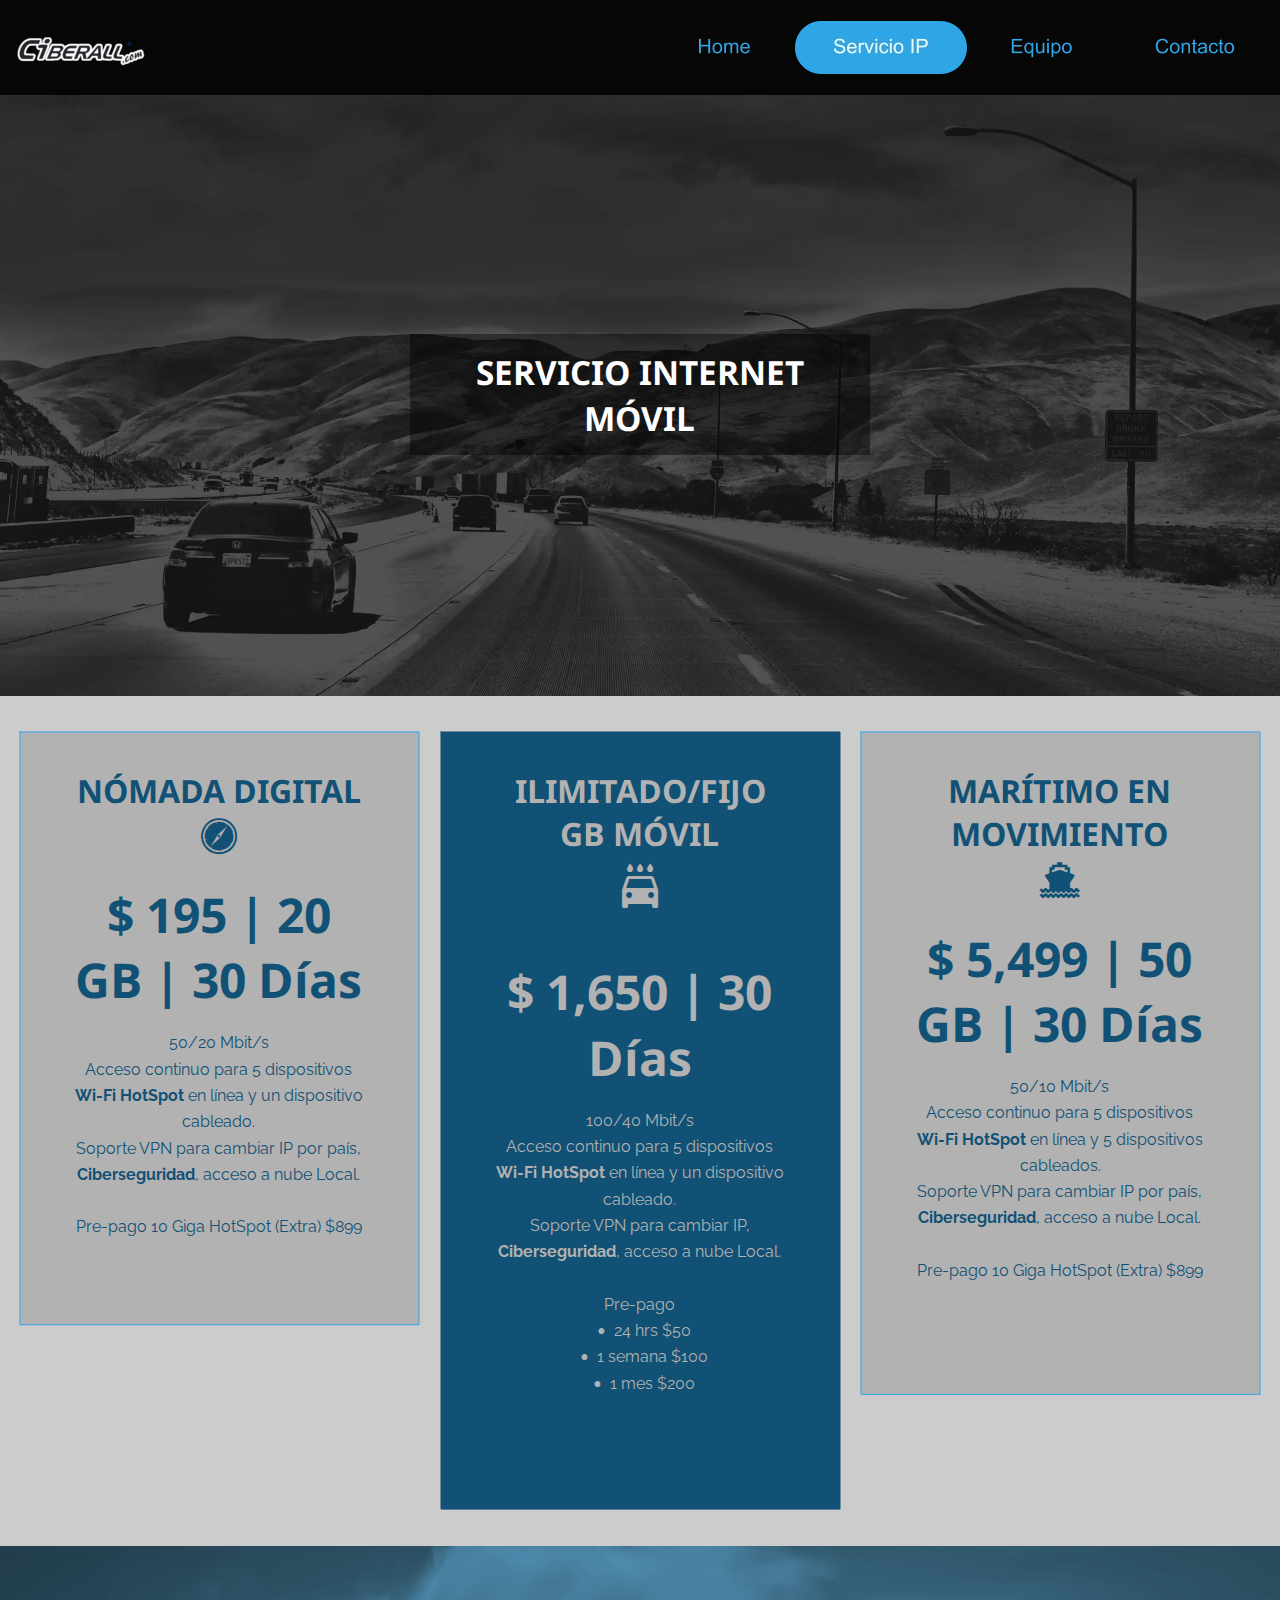
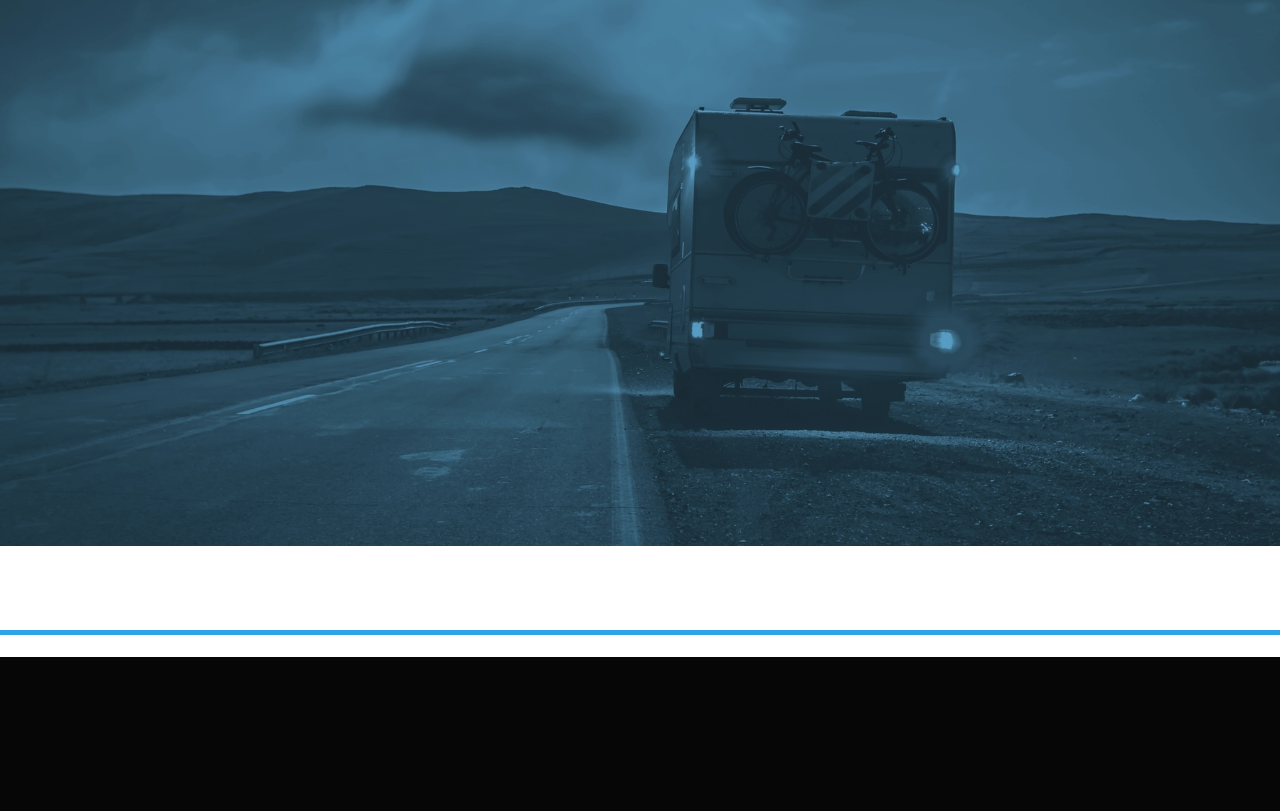
<file: internet-en-movimiento.html>
<!DOCTYPE html>
<html lang="es">
<head>
 <meta charset="utf-8"/>
 <meta http-equiv="X-UA-Compatible" content="IE=EDGE"/>
 <meta name="Generator" content="Xara HTML filter v.10.0.6.39"/>
 <meta name="XAR Files" content="index_html_files/xr_files.txt"/>
 <title>Servicios y Planes de Internet en Movimiento | Conectividad Móvil para Cada Necesidad</title>
 <meta name="viewport" content="width=device-width, initial-scale=1" />
 <meta name="keywords" content="servicios de internet en movimiento, planes de internet móvil, conectividad para transporte, internet para caravanas, internet para autobuses, internet para barcos, soluciones de conectividad móvil, internet en zonas remotas, planes personalizados de internet"/>
 <meta name="description" content="Descubre nuestros servicios y planes de Internet en Movimiento. Ofrecemos soluciones personalizadas de conectividad móvil para eventos, transporte terrestre y marítimo, caravanas, autobuses, barcos y zonas remotas. Elige el plan que mejor se adapte a tus necesidades y mantente conectado en todo momento."/>
 <link rel="preload" href="index_html_files/xr_fonts.css?627" as="style" onload="this.onload = null; this.rel = 'stylesheet'" />
 <script>if(navigator.userAgent.indexOf('Android')!=-1){ document.write('<link rel="stylesheet" href="index_html_files/xr_fontsrep.css?627"/>');}</script> 
 <script>document.documentElement.className="xr_bgh2";</script>
 <link rel="stylesheet" href="index_html_files/xr_main.css?627"/>
 <link rel="preload" href="index_html_files/custom_styles.css?627" as="style" onload="this.onload = null; this.rel = 'stylesheet'" />
 <link rel="preload" href="index_html_files/xr_text.css?627" as="style" onload="this.onload = null; this.rel = 'stylesheet'" />
 <meta name="twitter:card" content="summary_large_image" />
 <meta property="og:type" content="website" />
 <meta property="og:title" content="Internet en Movimiento | Soluciones de Conectividad Móvil para Eventos y Transporte" />
 <meta property="og:description" content="Ofrecemos soluciones de Internet en Movimiento para eventos, transporte y zonas remotas. Conectividad móvil de alta velocidad, ideal para caravanas, autobuses, barcos y más. ¡Mantente conectado donde " />
 <meta property="og:image" content="index_html_files/opengraph.webp" />
 <meta property="og:image:type" content="image/webp" />
 <meta property="og:image:width" content="1201" />
 <meta property="og:image:height" content="624" />
 <link rel="shortcut icon" type="image/webp" href="index_html_files/favicon.webp"/>
 <link rel="icon" type="image/webp" href="index_html_files/favicon.webp"/>
 <script src="index_html_files/roe.js?627"></script>
 <script async src="index_html_files/replaceMobileFonts.js"></script>
 <script src="index_html_files/prs4.js"></script>
 <style id="xr_scstrchs">.xr_scstrch{width:100%;left:0%;z-index:-1;}</style>
 <script>xr_fitwidth=1280;xr_fws=1.50</script>
 <link rel="stylesheet" href="index_html_files/xr_all.css?627" id="xr_mvcss"/>
 <!--[if lt IE 9]><link rel="stylesheet" href="index_html_files/xr_ie.css?627"/><![endif]-->
 <script> var xr_multivar=1;xr_ios_ini2();</script>
 <style>
  @media screen and (min-width: 880px) {#xr_xr {top:0px;}}
  @media screen and (max-width: 879px) {#xr_xr {top:0px;}}
 </style>
 <link rel="preload" href="index_html_files/ani.css" as="style" onload="this.onload = null; this.rel = 'stylesheet'" />
</head>
<body class="xr_bgb2">
<script>xr_bckgx=-1000;xr_bckgy=-100;</script>
<!--[if IE]><div class="xr_ap" id="xr_xrii"  style="width: 100%; height: 100%; top:0%; left:0%;"><![endif]-->
<!--[if !IE]><!--><div class="xr_ap" id="xr_xrii"  style="width: 100%; height: 100%; top:0%; left:0%; overflow:hidden;"><!--<![endif]-->
<div class="xr_ap" id="xr_bph" style="width: 100%; height: 100%; left: 0px; top: 0px; overflow: hidden;">
<div class="xr_ar xr_mvp_4 xr_mvpo " style="width: 100%; height: 100%;">
<div class="xr_pbd">
</div>
</div>
</div>
<!--[if gte IE 9]><!-->
<div id="xr_xr" class="xr_noc" style="position:relative; text-align:left; margin:0 auto;" onmousedown="xr_mm(event);">
<!--<![endif]-->
<!--[if lt IE 9]>
<div class="xr_ap" id="xr_xr" style="width: 1280px; height: 2411px; left:50%; margin-left: -640px; text-align: left; top:0px;">
<![endif]-->
 <script>var xr_xr=document.getElementById("xr_xr");xr_rxc();</script>
<div id="xr_td" class="xr_td">
<div id="xr_mvp_3" class="xr_mvp_3 xr_bgn_2_-1000_-100" style="position:absolute; width:1280px; height:2411px;">
<div class="xr_ap xr_xri_" style="width: 1280px; height: 2411px;">
<div class="xr_group">
 <span class="xr_ar xr_scstrch" id="PhotoReplace:58keepPhotoEdits" style="height: 601px; top: 95px; position: absolute; background:url('index_html_files/671@2x.webp') center center no-repeat; background-size: cover;"></span>
<div class="xr_group">
<div class="xr_group">
 <span class="xr_ar" style="left:410px;top:334px;width:460px;height:121px; pointer-events: none; background-color: #000000;opacity: 0.43;filter:progid:DXImageTransform.Microsoft.Alpha(opacity=43);"></span>
 <div class="xr_txt Heading_1 xr_s13 xr_bold" style="position: absolute; left:425px; top:385px; width:429px; height:10px;">
  <h1 class="xr_tc Heading_1 xr_s13 xr_bold" style="left: 34.09px; top: -35.55px; width: 370px;margin:0;">SERVICIO INTERNET </h1>
  <h1 class="xr_tc Heading_1 xr_s13 xr_bold" style="left: 153.65px; top: 9.74px; width: 122px;margin:0;">MÓVIL</h1>
 </div>
</div>
</div>
</div>
<div class="xr_group">
 <span class="xr_ar xr_scstrch" style="height: 850px; top: 696px; position: absolute; pointer-events: none;"></span>
<div class="xr_group">
<div class="xr_group">
 <div class="xr_trigo_xr_ce28" style="position:absolute;left:20px;top:732px;width:399px;height:593px;z-index:-1;"></div>
 <div class="xr_apq xr_ac" id="xr_xpxr_1149" style="left:0; top:0; visibility: hidden; display: none;">
 <span class="xr_ar" id="LayoutControl:58stretch" style="left:20px;top:732px;width:399px;height:593px; overflow: visible;pointer-events: none;"><svg style="position:absolute; left:0; top:0; width:100%; height:100%; overflow:visible; viewBox: 0 0 399 593; pointer-events: none;" >  <path fill="#B2B2B2" stroke="#2FA5E7" stroke-width="1" stroke-linecap="round" stroke-miterlimit="10.00"d="M 0 0 L 0 592.79 L 399 592.79 L 399 0 L 0 0 Z" fill-rule="evenodd" pointer-events="visible" />
 </svg></span>
 </div>
 <div class="xr_trigo_xr_ce29" style="position:absolute;left:20px;top:732px;width:399px;height:593px;z-index:-1;"></div>
 <div class="xr_ap xr_ac" id="xr_xpxr_1151" style="left:0; top:0; visibility: hidden; display: none;">
 <div class="xr_txt xr_s4" style="position: absolute; left:72px; top:803px; width:294px; height:10px;">
  <h2 class="xr_tc Heading_1 Heading_2 xr_s14 xr_bold" style="left: -10.17px; top: -34.2px; width: 314px;margin:0;">NÓMADA DIGITAL</h2>
  <span class="xr_tc Normal_text xr_s15" style="left: 126.99px; top: 15.37px; width: 40px;">&#62055;</span>
  <span class="xr_tc Heading_1 TITLE xr_s16 xr_bold" style="left: 20.48px; top: 78.97px; width: 265px;">$ 195 | 20 </span>
  <span class="xr_tc Heading_1 TITLE xr_s16 xr_bold" style="left: -12.04px; top: 144.34px; width: 318px;">GB | 30 Días</span>
  <span class="xr_tc Normal_text xr_s17" style="left: 91.91px; top: 230.36px; width: 114px;">50/20 Mbit/s </span>
  <span class="xr_tc Normal_text xr_s17" style="left: 1.75px; top: 256.66px; width: 294px;">Acceso continuo para 5 dispositivos </span>
  <span class="xr_tc Normal_text xr_s18" style="left: -11.39px; top: 282.95px; width: 320px;"><span class="Normal_text xr_s19 xr_bold" style="">Wi-Fi HotSpot</span><span class="Normal_text xr_s17" style=""> en línea y un dispositivo </span></span>
  <span class="xr_tc Normal_text xr_s17" style="left: 106.98px; top: 309.24px; width: 84px;">cableado. </span>
  <span class="xr_tc Normal_text xr_s17" style="left: -7.38px; top: 335.53px; width: 312px;">Soporte VPN para cambiar IP por país, </span>
  <span class="xr_tc Normal_text xr_s18" style="left: -8.12px; top: 361.82px; width: 310px;"><span class="Normal_text xr_s19 xr_bold" style="">Ciberseguridad</span><span class="Normal_text xr_s17" style="">, acceso a nube Local.</span></span>
  <span class="xr_tc Normal_text xr_s20" style="left: -10.17px; top: 414.41px; width: 318px;"><span class="Normal_text xr_s17" style="">Pre-pago 10 Giga HotSpot (Extra) $899</span><span class="Normal_text xr_s3" style=""> </span></span>
 </div>
 </div>
</div>
<div class="xr_group">
 <div class="xr_trigo_xr_ce30" style="position:absolute;left:441px;top:732px;width:399px;height:777px;z-index:-1;"></div>
 <div class="xr_apq xr_ac" id="xr_xpxr_1370" style="left:0; top:0; visibility: hidden; display: none;">
 <span class="xr_ar" style="left:441px;top:732px;width:399px;height:777px; overflow: visible;pointer-events: none;"><svg style="position:absolute; left:0; top:0; width:100%; height:100%; overflow:visible; viewBox: 0 0 399 777; pointer-events: none;" >  <path fill="#115175" stroke="#115175" stroke-width="1" stroke-linecap="round" stroke-miterlimit="10.00"d="M 0 0 L 0 777.12 L 399 777.12 L 399 0 L 0 0 Z" fill-rule="evenodd" pointer-events="visible" />
 </svg></span>
 </div>
 <div class="xr_trigo_xr_ce31" style="position:absolute;left:441px;top:732px;width:399px;height:777px;z-index:-1;"></div>
 <div class="xr_ap xr_ac" id="xr_xpxr_1372" style="left:0; top:0; visibility: hidden; display: none;">
 <div class="xr_txt xr_s4" style="position: absolute; left:493px; top:803px; width:294px; height:10px;">
  <h2 class="xr_tc Heading_1 Heading_2 xr_s21 xr_bold" style="left: 7.54px; top: -34.2px; width: 287px;margin:0;">ILIMITADO/FIJO </h2>
  <h2 class="xr_tc Heading_1 Heading_2 xr_s21 xr_bold" style="left: 58.99px; top: 9.37px; width: 176px;margin:0;">GB MÓVIL</h2>
  <span class="xr_tc Normal_text xr_s22" style="left: 120.39px; top: 58.95px; width: 53px;">&#58690;</span>
  <span class="xr_tc Heading_1 TITLE xr_s23 xr_bold" style="left: -2.14px; top: 156.41px; width: 310px;">$ 1,650 | 30 </span>
  <span class="xr_tc Heading_1 TITLE xr_s23 xr_bold" style="left: 90.12px; top: 221.77px; width: 113px;">Días</span>
  <span class="xr_tc Normal_text xr_s24" style="left: 88.13px; top: 307.8px; width: 117px;">100/40 Mbit/s</span>
  <span class="xr_tc Normal_text xr_s24" style="left: 1.75px; top: 334.09px; width: 294px;">Acceso continuo para 5 dispositivos </span>
  <span class="xr_tc Normal_text xr_s25" style="left: -11.39px; top: 360.38px; width: 320px;"><span class="Normal_text xr_s26 xr_bold" style="">Wi-Fi HotSpot</span><span class="Normal_text xr_s24" style=""> en línea y un dispositivo </span></span>
  <span class="xr_tc Normal_text xr_s24" style="left: 106.98px; top: 386.68px; width: 84px;">cableado. </span>
  <span class="xr_tc Normal_text xr_s24" style="left: 27.62px; top: 412.97px; width: 242px;">Soporte VPN para cambiar IP, </span>
  <span class="xr_tc Normal_text xr_s25" style="left: -8.12px; top: 439.26px; width: 310px;"><span class="Normal_text xr_s26 xr_bold" style="">Ciberseguridad</span><span class="Normal_text xr_s24" style="">, acceso a nube Local.</span></span>
  <span class="xr_tc Normal_text xr_s24" style="left: 108.38px; top: 491.84px; width: 81px;">Pre-pago </span>
  <span class="xr_tc Normal_text xr_s24" style="left: 103.57px; top: 518.14px; width: 10px;"><span class="Normal_text xr_s27" style="">•</span></span>
  <span class="xr_tc Normal_text xr_s24" style="left: 0px; top: 518.14px; width: 0px;"></span>
  <span class="xr_tc Normal_text xr_s24" style="left: 117.25px; top: 518.14px; width: 88px;">24 hrs $50 </span>
  <span class="xr_tc Normal_text xr_s24" style="left: 86.76px; top: 544.43px; width: 10px;"><span class="Normal_text xr_s27" style="">•</span></span>
  <span class="xr_tc Normal_text xr_s24" style="left: 0px; top: 544.43px; width: 0px;"></span>
  <span class="xr_tc Normal_text xr_s24" style="left: 98.96px; top: 544.43px; width: 121px;">1 semana $100</span>
  <span class="xr_tc Normal_text xr_s24" style="left: 99.4px; top: 570.72px; width: 10px;"><span class="Normal_text xr_s27" style="">•</span></span>
  <span class="xr_tc Normal_text xr_s24" style="left: 0px; top: 570.72px; width: 0px;"></span>
  <span class="xr_tc Normal_text xr_s24" style="left: 112.86px; top: 570.72px; width: 93px;">1 mes $200</span>
 </div>
 </div>
</div>
<div class="xr_group">
 <div class="xr_trigo_xr_ce32" style="position:absolute;left:861px;top:732px;width:399px;height:662px;z-index:-1;"></div>
 <div class="xr_apq xr_ac" id="xr_xpxr_1790" style="left:0; top:0; visibility: hidden; display: none;">
 <span class="xr_ar" style="left:861px;top:732px;width:399px;height:662px; overflow: visible;pointer-events: none;"><svg style="position:absolute; left:0; top:0; width:100%; height:100%; overflow:visible; viewBox: 0 0 399 662; pointer-events: none;" >  <path fill="#B2B2B2" stroke="#2FA5E7" stroke-width="1" stroke-linecap="round" stroke-miterlimit="10.00"d="M 0 0 L 0 662.39 L 399 662.39 L 399 0 L 0 0 Z" fill-rule="evenodd" pointer-events="visible" />
 </svg></span>
 </div>
 <div class="xr_trigo_xr_ce33" style="position:absolute;left:861px;top:732px;width:399px;height:662px;z-index:-1;"></div>
 <div class="xr_ap xr_ac" id="xr_xpxr_1792" style="left:0; top:0; visibility: hidden; display: none;">
 <div class="xr_txt xr_s4" style="position: absolute; left:913px; top:803px; width:294px; height:10px;">
  <h2 class="xr_tc Heading_1 Heading_2 xr_s14 xr_bold" style="left: 22.79px; top: -34.2px; width: 256px;margin:0;">MARÍTIMO EN </h2>
  <h2 class="xr_tc Heading_1 Heading_2 xr_s14 xr_bold" style="left: 26.62px; top: 9.37px; width: 240px;margin:0;">MOVIMIENTO</h2>
  <span class="xr_tc Normal_text xr_s15" style="left: 124.16px; top: 58.95px; width: 45px;">&#61978;</span>
  <span class="xr_tc Heading_1 TITLE xr_s16 xr_bold" style="left: -2.14px; top: 122.55px; width: 310px;">$ 5,499 | 50 </span>
  <span class="xr_tc Heading_1 TITLE xr_s28 xr_bold" style="left: -12.04px; top: 187.91px; width: 318px;"><span class="Heading_1 TITLE xr_s16 xr_bold" style="">GB | 30 Días</span></span>
  <span class="xr_tc Normal_text xr_s17" style="left: 92.7px; top: 273.94px; width: 112px;">50/10 Mbit/s </span>
  <span class="xr_tc Normal_text xr_s17" style="left: 1.75px; top: 300.23px; width: 294px;">Acceso continuo para 5 dispositivos </span>
  <span class="xr_tc Normal_text xr_s18" style="left: -10.08px; top: 326.52px; width: 318px;"><span class="Normal_text xr_s19 xr_bold" style="">Wi-Fi HotSpot</span><span class="Normal_text xr_s17" style=""> en línea y 5 dispositivos </span></span>
  <span class="xr_tc Normal_text xr_s17" style="left: 102.55px; top: 352.82px; width: 93px;">cableados. </span>
  <span class="xr_tc Normal_text xr_s17" style="left: -7.38px; top: 379.11px; width: 312px;">Soporte VPN para cambiar IP por país, </span>
  <span class="xr_tc Normal_text xr_s18" style="left: -8.12px; top: 405.4px; width: 310px;"><span class="Normal_text xr_s19 xr_bold" style="">Ciberseguridad</span><span class="Normal_text xr_s17" style="">, acceso a nube Local.</span></span>
  <span class="xr_tc Normal_text xr_s17" style="left: -9.97px; top: 457.98px; width: 314px;">Pre-pago 10 Giga HotSpot (Extra) $899</span>
 </div>
 </div>
</div>
</div>
</div>
<div class="xr_group">
 <span class="xr_ar xr_scstrch" style="height: 600px; top: 1546px; position: absolute; background:url('index_html_files/672.webp') center center no-repeat; background-size: cover;"></span>
<div class="xr_group">
 <div class="xr_trigo_xr_ce34" style="position:absolute;left:230px;top:1749px;width:806px;height:301px;z-index:-1;"></div>
 <div class="xr_ap xr_ac" id="xr_xpxr_2032" style="left:0; top:0; visibility: hidden; display: none;">
 <div class="xr_txt xr_s29" style="position: absolute; left:230px; top:1749px; width:806px; height:10px;">
  <span class="xr_tc Heading_1 TITLE xr_s30 xr_bold" style="left: 103.4px; top: -57.24px; width: 613px;">POLÍCAS DE COMPRA</span>
  <span class="xr_tc Normal_text xr_s31" style="left: -34.59px; top: 67.51px; width: 895px;">Todos los precios estan expresados en M.N MXN más IVA, equipo e instalación </span>
  <span class="xr_tc Normal_text xr_s31" style="left: 324.3px; top: 96.33px; width: 171px;">sujeta a cotizar.</span>
 </div>
 </div>
</div>
</div>
<div class="xr_group">
 <span class="xr_ar xr_scstrch" style="height: 111px; top: 2146px; position: absolute; background-color: #FFFFFF;"></span>
<div class="xr_group">
 <div class="xr_trigo_xr_ce35" style="position:absolute;left:18px;top:2193px;width:549px;height:16px;z-index:-1;"></div>
 <div class="xr_ap xr_ac" id="xr_xpxr_2131" style="left:0; top:0; visibility: hidden; display: none;">
 <div class="xr_txt Normal_text xr_s3" style="position: absolute; left:18px; top:2193px; width:549px; height:10px;">
  <span class="xr_tl Normal_text xr_s3" style="left: 0px; top: -15.04px;">DERECHOS RESERVADOS 2025 <a href="https://ciberall.com/" target="_blank" rel="noopener" onclick="return(xr_nn());" ontouchstart="xr_mtch();" onmousemove="xr_mo(this,12)" >CiBERALL®</a> | Desarrollo por Studio <a href="https://lonso.net/" target="_blank" rel="noopener" onclick="return(xr_nn());" ontouchstart="xr_mtch();" onmousemove="xr_mo(this,12)" >LONSO</a></span>
 </div>
 </div>
<div class="xr_group">
 <div class="xr_trigo_xr_ce36" style="position:absolute;left:1112px;top:2167px;width:40px;height:41px;z-index:-1;"></div>
 <div class="xr_apq xr_ac" id="xr_xpxr_2167" style="left:0; top:0; visibility: hidden; display: none;">
 <a href="https://www.youtube.com/@ciberall/videos" target="_blank" rel="noopener" onclick="return(xr_nn());" ontouchstart="xr_mtch();">
  <img class="xr_rn_ xr_ap" src="index_html_files/633.webp" alt="" title="" onmousemove="xr_mo(this,12,event)" style="left:1112px;top:2167px;width:40px;height:41px;"/>
  <img class="xr_rn_ xr_ap xr_ro xr_ro0 xr_tt2" id="LayoutHandle:58visibility:58sw" src="index_html_files/634.webp" alt="" title="" onmousemove="xr_mo(this,12)" style="left:1112px;top:2167px;width:40px;height:41px;"/>
 </a>
 </div>
</div>
<div class="xr_group">
 <div class="xr_trigo_xr_ce37" style="position:absolute;left:1167px;top:2167px;width:40px;height:41px;z-index:-1;"></div>
 <div class="xr_apq xr_ac" id="xr_xpxr_2180" style="left:0; top:0; visibility: hidden; display: none;">
 <a href="https://www.instagram.com/ipviasatelite/" target="_blank" rel="noopener" onclick="return(xr_nn());" ontouchstart="xr_mtch();">
  <img class="xr_rn_ xr_ap" src="index_html_files/635.webp" alt="" title="" onmousemove="xr_mo(this,12,event)" style="left:1167px;top:2167px;width:40px;height:41px;"/>
  <img class="xr_rn_ xr_ap xr_ro xr_ro0 xr_tt2" src="index_html_files/636.webp" alt="" title="" onmousemove="xr_mo(this,12)" style="left:1167px;top:2167px;width:40px;height:41px;"/>
 </a>
 </div>
</div>
<div class="xr_group">
 <div class="xr_trigo_xr_ce38" style="position:absolute;left:1222px;top:2167px;width:41px;height:41px;z-index:-1;"></div>
 <div class="xr_apq xr_ac" id="xr_xpxr_2193" style="left:0; top:0; visibility: hidden; display: none;">
 <a href="https://www.facebook.com/ipviasatelite" target="_blank" rel="noopener" onclick="return(xr_nn());" ontouchstart="xr_mtch();">
  <img class="xr_rn_ xr_ap" src="index_html_files/637.webp" alt="" title="" onmousemove="xr_mo(this,12,event)" style="left:1222px;top:2167px;width:41px;height:41px;"/>
  <img class="xr_rn_ xr_ap xr_ro xr_ro0 xr_tt2" src="index_html_files/638.webp" alt="" title="" onmousemove="xr_mo(this,12)" style="left:1222px;top:2167px;width:41px;height:41px;"/>
 </a>
 </div>
</div>
 <a href="http://www.xara.com" onclick="return(xr_nn());" ontouchstart="xr_mtch();">
  <span class="xr_ar xr_scstrch" id="LayoutControl:58bottom:59h-stretch" onmousemove="xr_mo(this,12,event)" style="height: 5px; top: 2230px; position: absolute; background-color: #2FA5E7;"></span>
 </a>
</div>
</div>
<div class="xr_group">
 <span class="xr_ar xr_scstrch" style="height: 154px; top: 2257px; position: absolute; background-color: #060606;"></span>
<div class="xr_group">
 <div class="xr_trigo_xr_ce39" style="position:absolute;left:20px;top:2303px;width:787px;height:24px;z-index:-1;"></div>
 <div class="xr_ap xr_ac" id="xr_xpxr_2206" style="left:0; top:0; visibility: hidden; display: none;">
 <div class="xr_txt Heading_1 Heading_3 xr_s8 xr_bold" style="position: absolute; left:20px; top:2303px; width:787px; height:10px;">
  <h3 class="xr_tc Heading_1 Heading_3 xr_s9 xr_bold" style="left: 187.53px; top: -25.9px; width: 871px;margin:0;"><span class="Heading_1 Heading_3 xr_s10" style="">☎</span><span class="Heading_1 Heading_3 xr_s11 xr_bold" style=""> (+52) 55-4162-9630 | </span><span class="Heading_1 Heading_3 xr_s11 xr_bold" style=""><a href="https://wa.me/525511264765?text=Estoy%20Interesad@%20en%20la%20Solución%20HotSpot%20en%20Movimiento" target="_blank" rel="noopener" onclick="return(xr_nn());" ontouchstart="xr_mtch();" onmousemove="xr_mo(this,12)" >(+52) 55-1126-4765 </a></span><span class="Heading_1 Heading_3 xr_s12" style=""><a href="https://wa.me/525511264765?text=Estoy%20Interesad@%20en%20la%20Solución%20HotSpot%20en%20Movimiento" target="_blank" rel="noopener" onclick="return(xr_nn());" ontouchstart="xr_mtch();" onmousemove="xr_mo(this,12)" >&#62002;</a></span><span class="Heading_1 Heading_3 xr_s11 xr_bold" style=""> | </span><span class="Heading_1 Heading_3 xr_s11 xr_bold" style=""><a href="https://t.me/ciberall?text=Estoy%20Interesad@%20en%20la%20Solución%20HotSpot%20en%20Movimiento" target="_blank" rel="noopener" onclick="return(xr_nn());" ontouchstart="xr_mtch();" onmousemove="xr_mo(this,12)" >TELEGRAM</a></span><span class="Heading_1 Heading_3 xr_s11 xr_bold" style=""> | </span><span class="Heading_1 Heading_3 xr_s11 xr_bold" style=""><a href="&#109;&#97;&#105;&#108;&#116;&#111;&#58;&#99;&#111;&#110;&#116;&#97;&#99;&#116;&#111;&#64;&#105;&#112;&#118;&#105;&#97;&#115;&#97;&#116;&#101;&#108;&#105;&#116;&#101;&#46;&#110;&#101;&#116;" onclick="return(xr_nn());" ontouchstart="xr_mtch();" onmousemove="xr_mo(this,12)" >E-MAIL</a></span><span class="Heading_1 Heading_3 xr_s11 xr_bold" style=""> </span></h3>
 </div>
 </div>
<div class="xr_noreset " style="position: absolute; left:296px;top:2330px;width:67px;height:61px;">
<!-- Código de instalación Cliengo para www.ciberall.com --> <script type="text/javascript">(function () { var ldk = document.createElement('script'); ldk.type = 'text/javascript'; ldk.async = true; ldk.src = 'https://s.cliengo.com/weboptimizer/617028df6c5bf9002a081b31/617028e16c5bf9002a081b37.js?platform=view_installation_code'; var s = document.getElementsByTagName('script')[0]; s.parentNode.insertBefore(ldk, s); })();</script>
</div>
<div class="xr_noreset " style="position: absolute; left:936px;top:2330px;width:48px;height:48px; overflow: hidden;">
<!--Start of Tawk.to Script-->
<script type="text/javascript">
var Tawk_API=Tawk_API||{}, Tawk_LoadStart=new Date();
(function(){
var s1=document.createElement("script"),s0=document.getElementsByTagName("script")[0];
s1.async=true;
s1.src='https://embed.tawk.to/66009e151ec1082f04dab551/1hpp6j0rp';
s1.charset='UTF-8';
s1.setAttribute('crossorigin','*');
s0.parentNode.insertBefore(s1,s0);
})();
</script>
<!--End of Tawk.to Script-->
</div>
</div>
</div>
<div class="xr_group">
 <div class="xr_trigo_xr_ce40" style="position:absolute;left:572px;top:1955px;width:136px;height:45px;z-index:-1;"></div>
<div class="xr_group" class="xr_apq" id="xr_xpxr_2269" style="position:absolute;left:572px;top:1955px;width:136px;height:45px;visibility:hidden;display:none;">
 <div style="position:absolute;left:-572px;top:-1955px">
<div id="LayoutControl:58h-align:58center" style="position:absolute; left:572px; top:1955px"></div>
 <div class="xr_trigo_xr_ce41" style="position:absolute;left:572px;top:1955px;width:136px;height:45px;z-index:-1;"></div>
 <div class="xr_apq xr_ac" id="xr_xpxr_2278" style="left:0; top:0; visibility: hidden; display: none;">
 <a href="javascript:;" onclick="return(xr_nn());" ontouchstart="xr_mtch();">
  <img class="xr_rn_ xr_ap" src="index_html_files/673.webp" alt="INSTALACIÓN" title="" onmousemove="xr_mo(this,12,event)" style="left:572px;top:1955px;width:136px;height:45px;"/>
  <img class="xr_rn_ xr_ap xr_ro xr_ro0 xr_tt2" src="index_html_files/674.webp" alt="INSTALACIÓN" title="" onmousemove="xr_mo(this,12)" style="left:572px;top:1955px;width:136px;height:45px;"/>
 </a>
 </div>
 </div>
</div>
</div>
<div class="xr_group">
 <div class="xr_trigo_xr_ce42" style="position:absolute;left:1010px;top:1313px;width:101px;height:46px;z-index:-1;"></div>
<div class="xr_group" class="xr_apq" id="xr_xpxr_2302" style="position:absolute;left:1010px;top:1313px;width:101px;height:46px;visibility:hidden;display:none;">
 <div style="position:absolute;left:-1010px;top:-1313px">
 <div class="xr_trigo_xr_ce43" style="position:absolute;left:1010px;top:1313px;width:101px;height:46px;z-index:-1;"></div>
 <div class="xr_apq xr_ac" id="xr_xpxr_2311" style="left:0; top:0; visibility: hidden; display: none;">
 <a href="equipo-hotspot-en-movimiento.html" onclick="return(xr_nn());" ontouchstart="xr_mtch();">
  <img class="xr_rn_ xr_ap" src="index_html_files/485.webp" alt="EQUIPO" title="" onmousemove="xr_mo(this,12,event)" style="left:1010px;top:1313px;width:101px;height:46px;"/>
  <img class="xr_rn_ xr_ap xr_ro xr_ro0 xr_tt2" src="index_html_files/486.webp" alt="EQUIPO" title="" onmousemove="xr_mo(this,12)" style="left:1010px;top:1313px;width:101px;height:46px;"/>
 </a>
 </div>
 </div>
</div>
</div>
<div class="xr_group">
 <div class="xr_trigo_xr_ce44" style="position:absolute;left:588px;top:1426px;width:103px;height:48px;z-index:-1;"></div>
<div class="xr_group" class="xr_apq" id="xr_xpxr_2335" style="position:absolute;left:588px;top:1426px;width:103px;height:48px;visibility:hidden;display:none;">
 <div style="position:absolute;left:-588px;top:-1426px">
 <div class="xr_trigo_xr_ce45" style="position:absolute;left:588px;top:1426px;width:102px;height:47px;z-index:-1;"></div>
 <div class="xr_apq xr_ac" id="xr_xpxr_2344" style="left:0; top:0; visibility: hidden; display: none;">
 <a href="equipo-hotspot-en-movimiento.html" onclick="return(xr_nn());" ontouchstart="xr_mtch();">
  <img class="xr_rn_ xr_ap" src="index_html_files/487.webp" alt="EQUIPO" title="" onmousemove="xr_mo(this,12,event)" style="left:588px;top:1426px;width:102px;height:47px;"/>
  <img class="xr_rn_ xr_ap xr_ro xr_ro0 xr_tt2" src="index_html_files/488.webp" alt="EQUIPO" title="" onmousemove="xr_mo(this,12)" style="left:588px;top:1426px;width:103px;height:48px;"/>
 </a>
 </div>
 </div>
</div>
</div>
<div class="xr_group">
 <div class="xr_trigo_xr_ce46" style="position:absolute;left:168px;top:1243px;width:101px;height:46px;z-index:-1;"></div>
<div class="xr_group" class="xr_apq" id="xr_xpxr_2367" style="position:absolute;left:168px;top:1243px;width:101px;height:46px;visibility:hidden;display:none;">
 <div style="position:absolute;left:-168px;top:-1243px">
 <div class="xr_trigo_xr_ce47" style="position:absolute;left:168px;top:1243px;width:101px;height:46px;z-index:-1;"></div>
 <div class="xr_apq xr_ac" id="xr_xpxr_2376" style="left:0; top:0; visibility: hidden; display: none;">
 <a href="equipo-hotspot-en-movimiento.html" onclick="return(xr_nn());" ontouchstart="xr_mtch();">
  <img class="xr_rn_ xr_ap" src="index_html_files/489.webp" alt="EQUIPO" title="" onmousemove="xr_mo(this,12,event)" style="left:168px;top:1243px;width:101px;height:46px;"/>
  <img class="xr_rn_ xr_ap xr_ro xr_ro0 xr_tt2" src="index_html_files/490.webp" alt="EQUIPO" title="" onmousemove="xr_mo(this,12)" style="left:168px;top:1243px;width:101px;height:46px;"/>
 </a>
 </div>
 </div>
</div>
</div>
<div class="xr_group">
 <span class="xr_ar xr_scstrch" style="height: 95px; top: 0px; position: absolute; background-color: #060606;"></span>
</div>
<div class="xr_group">
 <div class="xr_trigo_xr_ce48" style="position:absolute;left:10px;top:22px;width:140px;height:56px;z-index:-1;"></div>
 <div class="xr_apq xr_ac" id="xr_xpxr_2400" style="left:0; top:0; visibility: hidden; display: none;">
 <img class="xr_rn_ xr_ap" id="type:58logo" src="index_html_files/643.webp" alt="" title="" style="left:10px;top:22px;width:140px;height:56px;"/>
 </div>
</div>
 <div class="xr_trigo_xr_ce49" style="position:absolute;left:659px;top:21px;width:615px;height:54px;z-index:-1;"></div>
<div class="xr_xpos" id="xr_xpxr_2402" style="position:absolute; left: 659px; top: 21px; width:615px; height:54px; visibility:hidden; display:none;">
<div id="xr_nb7" class="xr_ar">
 <div class="xr_ar xr_nb0">
 <a href="index.html" onclick="return(xr_nn());" ontouchstart="xr_mtch();">
  <img class="xr_rn_ xr_ap" src="index_html_files/644.webp" alt="Home" title="" onmousemove="xr_mo(this,12,event)" style="left:0px;top:0px;width:130px;height:54px;"/>
  <img class="xr_rn_ xr_ap xr_ro xr_ro0 xr_tt3" src="index_html_files/650.webp" alt="Home" title="" onmousemove="xr_mo(this,12)" style="left:0px;top:0px;width:130px;height:54px;"/>
 </a>
 </div>
 <div class="xr_ar xr_nb0">
 <a href="javascript:;" onclick="return(xr_nn());" ontouchstart="xr_mtch();">
  <img class="xr_rn_ xr_ap" src="index_html_files/645.webp" alt="Servicio IP" title="" onmousemove="xr_mo(this,12,event)" style="left:135px;top:0px;width:173px;height:54px;"/>
  <img class="xr_rn_ xr_ap xr_rs" src="index_html_files/651.webp" alt="Servicio IP" title="" onmousemove="xr_mo(this,12)" style="left:135px;top:0px;width:173px;height:54px;"/>
 </a>
 </div>
 <div class="xr_ar xr_nb0">
 <a href="equipo-hotspot-en-movimiento.html" target="_self" onclick="return(xr_nn());" ontouchstart="xr_mtch();">
  <img class="xr_rn_ xr_ap" src="index_html_files/646.webp" alt="Equipo" title="" onmousemove="xr_mo(this,12,event)" style="left:313px;top:0px;width:139px;height:54px;"/>
  <img class="xr_rn_ xr_ap xr_ro xr_ro0 xr_tt3" src="index_html_files/652.webp" alt="Equipo" title="" onmousemove="xr_mo(this,12)" style="left:313px;top:0px;width:139px;height:54px;"/>
 </a>
 </div>
 <div class="xr_ar xr_nb0">
 <a href="contacto.html" target="_self" onclick="return(xr_nn());" ontouchstart="xr_mtch();">
  <img class="xr_rn_ xr_ap" src="index_html_files/647.webp" alt="Contacto" title="" onmousemove="xr_mo(this,12,event)" style="left:457px;top:0px;width:158px;height:54px;"/>
  <img class="xr_rn_ xr_ap xr_ro xr_ro0 xr_tt3" src="index_html_files/653.webp" alt="Contacto" title="" onmousemove="xr_mo(this,12)" style="left:457px;top:0px;width:158px;height:54px;"/>
 </a>
 </div>
</div>
</div>
 <div id="xr_xd12"></div>
</div>
</div>
<div id="xr_mvp_4" class="xr_mvp_4 xr_bgn_3_-1000_-100 xr_mvpo" style="position:absolute; width:480px; height:3638px;">
<div class="xr_ap xr_xri_" style="width: 480px; height: 3638px;">
<div class="xr_group">
 <span class="xr_ar xr_scstrch" id="Xxr_v4_template:58object" style="height: 400px; top: 60px; position: absolute; background:url('index_html_files/681@2x.webp') center center no-repeat; background-size: cover;"></span>
<div class="xr_group">
<div class="xr_group">
 <span class="xr_ar" style="left:10px;top:199px;width:460px;height:121px; pointer-events: none; background-color: #000000;opacity: 0.43;filter:progid:DXImageTransform.Microsoft.Alpha(opacity=43);"></span>
 <div class="xr_txt Heading_1 xr_s13 xr_bold" style="position: absolute; left:25px; top:250px; width:429px; height:10px;">
  <h1 class="xr_tc Heading_1 xr_s13 xr_bold" style="left: 34.09px; top: -35.55px; width: 370px;margin:0;">SERVICIO INTERNET </h1>
  <h1 class="xr_tc Heading_1 xr_s13 xr_bold" style="left: 153.65px; top: 9.74px; width: 122px;margin:0;">MÓVIL</h1>
 </div>
</div>
</div>
</div>
<div class="xr_group">
 <span class="xr_ar xr_scstrch" style="height: 2117px; top: 460px; position: absolute; pointer-events: none;"></span>
<div class="xr_group">
<div class="xr_group">
 <div class="xr_trigo_xr_ce50" style="position:absolute;left:41px;top:481px;width:399px;height:593px;z-index:-1;"></div>
 <div class="xr_apq xr_ac" id="xr_xpxr_2406" style="left:0; top:0; visibility: hidden; display: none;">
 <span class="xr_ar" id="Xxr_v4_LayoutControl:58stretch" style="left:41px;top:481px;width:399px;height:593px; overflow: visible;pointer-events: none;"><svg style="position:absolute; left:0; top:0; width:100%; height:100%; overflow:visible; viewBox: 0 0 399 593; pointer-events: none;" >  <path fill="#B2B2B2" stroke="#2FA5E7" stroke-width="1" stroke-linecap="round" stroke-miterlimit="10.00"d="M 0 0 L 0 592.85 L 399 592.85 L 399 0 L 0 0 Z" fill-rule="evenodd" pointer-events="visible" />
 </svg></span>
 </div>
 <div class="xr_trigo_xr_ce51" style="position:absolute;left:41px;top:481px;width:399px;height:593px;z-index:-1;"></div>
 <div class="xr_ap xr_ac" id="xr_xpxr_2408" style="left:0; top:0; visibility: hidden; display: none;">
 <div class="xr_txt xr_s4" style="position: absolute; left:93px; top:551px; width:294px; height:10px;">
  <h2 class="xr_tc Heading_1 Heading_2 xr_s14 xr_bold" style="left: -10.17px; top: -34.2px; width: 314px;margin:0;">NÓMADA DIGITAL</h2>
  <span class="xr_tc Normal_text xr_s15" style="left: 127px; top: 15.37px; width: 40px;">&#62055;</span>
  <span class="xr_tc Heading_1 TITLE xr_s16 xr_bold" style="left: 20.49px; top: 78.97px; width: 265px;">$ 195 | 20 </span>
  <span class="xr_tc Heading_1 TITLE xr_s16 xr_bold" style="left: -12.03px; top: 144.34px; width: 318px;">GB | 30 Días</span>
  <span class="xr_tc Normal_text xr_s17" style="left: 91.92px; top: 230.36px; width: 114px;">50/20 Mbit/s </span>
  <span class="xr_tc Normal_text xr_s17" style="left: 1.76px; top: 256.66px; width: 294px;">Acceso continuo para 5 dispositivos </span>
  <span class="xr_tc Normal_text xr_s18" style="left: -11.39px; top: 282.95px; width: 320px;"><span class="Normal_text xr_s19 xr_bold" style="">Wi-Fi HotSpot</span><span class="Normal_text xr_s17" style=""> en línea y un dispositivo </span></span>
  <span class="xr_tc Normal_text xr_s17" style="left: 106.99px; top: 309.24px; width: 84px;">cableado. </span>
  <span class="xr_tc Normal_text xr_s17" style="left: -7.37px; top: 335.53px; width: 312px;">Soporte VPN para cambiar IP por país, </span>
  <span class="xr_tc Normal_text xr_s18" style="left: -8.11px; top: 361.82px; width: 310px;"><span class="Normal_text xr_s19 xr_bold" style="">Ciberseguridad</span><span class="Normal_text xr_s17" style="">, acceso a nube Local.</span></span>
  <span class="xr_tc Normal_text xr_s20" style="left: -10.17px; top: 414.41px; width: 318px;"><span class="Normal_text xr_s17" style="">Pre-pago 10 Giga HotSpot (Extra) $899</span><span class="Normal_text xr_s3" style=""> </span></span>
 </div>
 </div>
</div>
<div class="xr_group">
 <div class="xr_trigo_xr_ce52" style="position:absolute;left:41px;top:1095px;width:399px;height:777px;z-index:-1;"></div>
 <div class="xr_apq xr_ac" id="xr_xpxr_2625" style="left:0; top:0; visibility: hidden; display: none;">
 <span class="xr_ar" style="left:41px;top:1095px;width:399px;height:777px; overflow: visible;pointer-events: none;"><svg style="position:absolute; left:0; top:0; width:100%; height:100%; overflow:visible; viewBox: 0 0 399 777; pointer-events: none;" >  <path fill="#115175" stroke="#115175" stroke-width="1" stroke-linecap="round" stroke-miterlimit="10.00"d="M 0 0 L 0 777.2 L 399 777.2 L 399 0 L 0 0 Z" fill-rule="evenodd" pointer-events="visible" />
 </svg></span>
 </div>
 <div class="xr_trigo_xr_ce53" style="position:absolute;left:41px;top:1095px;width:399px;height:777px;z-index:-1;"></div>
 <div class="xr_ap xr_ac" id="xr_xpxr_2627" style="left:0; top:0; visibility: hidden; display: none;">
 <div class="xr_txt xr_s4" style="position: absolute; left:93px; top:1166px; width:294px; height:10px;">
  <h2 class="xr_tc Heading_1 Heading_2 xr_s21 xr_bold" style="left: 7.54px; top: -34.2px; width: 287px;margin:0;">ILIMITADO/FIJO </h2>
  <h2 class="xr_tc Heading_1 Heading_2 xr_s21 xr_bold" style="left: 59px; top: 9.37px; width: 176px;margin:0;">GB MÓVIL</h2>
  <span class="xr_tc Normal_text xr_s22" style="left: 120.4px; top: 58.95px; width: 53px;">&#58690;</span>
  <span class="xr_tc Heading_1 TITLE xr_s23 xr_bold" style="left: -2.13px; top: 156.41px; width: 310px;">$ 1,650 | 30 </span>
  <span class="xr_tc Heading_1 TITLE xr_s23 xr_bold" style="left: 90.13px; top: 221.77px; width: 113px;">Días</span>
  <span class="xr_tc Normal_text xr_s24" style="left: 88.13px; top: 307.8px; width: 117px;">100/40 Mbit/s</span>
  <span class="xr_tc Normal_text xr_s24" style="left: 1.76px; top: 334.09px; width: 294px;">Acceso continuo para 5 dispositivos </span>
  <span class="xr_tc Normal_text xr_s25" style="left: -11.39px; top: 360.38px; width: 320px;"><span class="Normal_text xr_s26 xr_bold" style="">Wi-Fi HotSpot</span><span class="Normal_text xr_s24" style=""> en línea y un dispositivo </span></span>
  <span class="xr_tc Normal_text xr_s24" style="left: 106.99px; top: 386.68px; width: 84px;">cableado. </span>
  <span class="xr_tc Normal_text xr_s24" style="left: 27.62px; top: 412.97px; width: 242px;">Soporte VPN para cambiar IP, </span>
  <span class="xr_tc Normal_text xr_s25" style="left: -8.11px; top: 439.26px; width: 310px;"><span class="Normal_text xr_s26 xr_bold" style="">Ciberseguridad</span><span class="Normal_text xr_s24" style="">, acceso a nube Local.</span></span>
  <span class="xr_tc Normal_text xr_s24" style="left: 108.39px; top: 491.84px; width: 81px;">Pre-pago </span>
  <span class="xr_tc Normal_text xr_s24" style="left: 103.57px; top: 518.14px; width: 10px;"><span class="Normal_text xr_s27" style="">•</span></span>
  <span class="xr_tc Normal_text xr_s24" style="left: 0px; top: 518.14px; width: 0px;"></span>
  <span class="xr_tc Normal_text xr_s24" style="left: 117.25px; top: 518.14px; width: 88px;">24 hrs $50 </span>
  <span class="xr_tc Normal_text xr_s24" style="left: 86.77px; top: 544.43px; width: 10px;"><span class="Normal_text xr_s27" style="">•</span></span>
  <span class="xr_tc Normal_text xr_s24" style="left: 0px; top: 544.43px; width: 0px;"></span>
  <span class="xr_tc Normal_text xr_s24" style="left: 98.97px; top: 544.43px; width: 121px;">1 semana $100</span>
  <span class="xr_tc Normal_text xr_s24" style="left: 99.41px; top: 570.72px; width: 10px;"><span class="Normal_text xr_s27" style="">•</span></span>
  <span class="xr_tc Normal_text xr_s24" style="left: 0px; top: 570.72px; width: 0px;"></span>
  <span class="xr_tc Normal_text xr_s24" style="left: 112.87px; top: 570.72px; width: 93px;">1 mes $200</span>
 </div>
 </div>
</div>
<div class="xr_group">
 <div class="xr_trigo_xr_ce54" style="position:absolute;left:41px;top:1894px;width:399px;height:662px;z-index:-1;"></div>
 <div class="xr_apq xr_ac" id="xr_xpxr_3031" style="left:0; top:0; visibility: hidden; display: none;">
 <span class="xr_ar" style="left:41px;top:1894px;width:399px;height:662px; overflow: visible;pointer-events: none;"><svg style="position:absolute; left:0; top:0; width:100%; height:100%; overflow:visible; viewBox: 0 0 399 662; pointer-events: none;" >  <path fill="#B2B2B2" stroke="#2FA5E7" stroke-width="1" stroke-linecap="round" stroke-miterlimit="10.00"d="M 0 0 L 0 662.45 L 399 662.45 L 399 0 L 0 0 Z" fill-rule="evenodd" pointer-events="visible" />
 </svg></span>
 </div>
 <div class="xr_trigo_xr_ce55" style="position:absolute;left:41px;top:1894px;width:399px;height:662px;z-index:-1;"></div>
 <div class="xr_ap xr_ac" id="xr_xpxr_3033" style="left:0; top:0; visibility: hidden; display: none;">
 <div class="xr_txt xr_s4" style="position: absolute; left:93px; top:1964px; width:294px; height:10px;">
  <h2 class="xr_tc Heading_1 Heading_2 xr_s14 xr_bold" style="left: 22.8px; top: -34.2px; width: 256px;margin:0;">MARÍTIMO EN </h2>
  <h2 class="xr_tc Heading_1 Heading_2 xr_s14 xr_bold" style="left: 26.63px; top: 9.37px; width: 240px;margin:0;">MOVIMIENTO</h2>
  <span class="xr_tc Normal_text xr_s15" style="left: 124.17px; top: 58.95px; width: 45px;">&#61978;</span>
  <span class="xr_tc Heading_1 TITLE xr_s16 xr_bold" style="left: -2.13px; top: 122.55px; width: 310px;">$ 5,499 | 50 </span>
  <span class="xr_tc Heading_1 TITLE xr_s28 xr_bold" style="left: -12.03px; top: 187.91px; width: 318px;"><span class="Heading_1 TITLE xr_s16 xr_bold" style="">GB | 30 Días</span></span>
  <span class="xr_tc Normal_text xr_s17" style="left: 92.71px; top: 273.94px; width: 112px;">50/10 Mbit/s </span>
  <span class="xr_tc Normal_text xr_s17" style="left: 1.76px; top: 300.23px; width: 294px;">Acceso continuo para 5 dispositivos </span>
  <span class="xr_tc Normal_text xr_s18" style="left: -10.07px; top: 326.52px; width: 318px;"><span class="Normal_text xr_s19 xr_bold" style="">Wi-Fi HotSpot</span><span class="Normal_text xr_s17" style=""> en línea y 5 dispositivos </span></span>
  <span class="xr_tc Normal_text xr_s17" style="left: 102.56px; top: 352.82px; width: 93px;">cableados. </span>
  <span class="xr_tc Normal_text xr_s17" style="left: -7.37px; top: 379.11px; width: 312px;">Soporte VPN para cambiar IP por país, </span>
  <span class="xr_tc Normal_text xr_s18" style="left: -8.11px; top: 405.4px; width: 310px;"><span class="Normal_text xr_s19 xr_bold" style="">Ciberseguridad</span><span class="Normal_text xr_s17" style="">, acceso a nube Local.</span></span>
  <span class="xr_tc Normal_text xr_s17" style="left: -9.96px; top: 457.98px; width: 314px;">Pre-pago 10 Giga HotSpot (Extra) $899</span>
 </div>
 </div>
</div>
</div>
</div>
<div class="xr_group">
 <span class="xr_ar xr_scstrch" style="height: 700px; top: 2578px; position: absolute; background:url('index_html_files/682@2x.webp') center center no-repeat; background-size: cover;"></span>
<div class="xr_group">
 <div class="xr_trigo_xr_ce56" style="position:absolute;left:40px;top:2780px;width:396px;height:403px;z-index:-1;"></div>
 <div class="xr_ap xr_ac" id="xr_xpxr_3273" style="left:0; top:0; visibility: hidden; display: none;">
 <div class="xr_txt xr_s29" style="position: absolute; left:40px; top:2780px; width:396px; height:10px;">
  <span class="xr_tc Heading_1 TITLE xr_s30 xr_bold" style="left: 28px; top: -57.24px; width: 358px;">POLÍCAS DE </span>
  <span class="xr_tc Heading_1 TITLE xr_s30 xr_bold" style="left: 72.35px; top: 15.69px; width: 255px;">COMPRA</span>
  <span class="xr_tc Normal_text xr_s31" style="left: -19.26px; top: 140.44px; width: 444px;">Todos los precios estan expresados en </span>
  <span class="xr_tc Normal_text xr_s31" style="left: 41.09px; top: 169.25px; width: 324px;">M.N MXN más IVA, equipo e </span>
  <span class="xr_tc Normal_text xr_s31" style="left: 50.73px; top: 198.06px; width: 299px;">instalación sujeta a cotizar.</span>
 </div>
 </div>
</div>
</div>
<div class="xr_group">
 <span class="xr_ar xr_scstrch" style="height: 171px; top: 3278px; position: absolute; background-color: #FFFFFF;"></span>
<div class="xr_group">
 <div class="xr_trigo_xr_ce57" style="position:absolute;left:40px;top:3314px;width:329px;height:36px;z-index:-1;"></div>
 <div class="xr_ap xr_ac" id="xr_xpxr_3401" style="left:0; top:0; visibility: hidden; display: none;">
 <div class="xr_txt Normal_text xr_s3" style="position: absolute; left:40px; top:3314px; width:329px; height:10px;">
  <span class="xr_tl Normal_text xr_s3" style="left: 0px; top: -15.04px;">DERECHOS RESERVADOS 2025 <a href="https://ciberall.com/" target="_blank" rel="noopener" onclick="return(xr_nn());" ontouchstart="xr_mtch();" onmousemove="xr_mo(this,18)" >CiBERALL®</a> | </span>
  <span class="xr_tl Normal_text xr_s3" style="left: 0px; top: 5.62px;">Desarrollo por Studio <a href="https://lonso.net/" target="_blank" rel="noopener" onclick="return(xr_nn());" ontouchstart="xr_mtch();" onmousemove="xr_mo(this,18)" >LONSO</a></span>
 </div>
 </div>
<div class="xr_group">
 <div class="xr_trigo_xr_ce58" style="position:absolute;left:160px;top:3361px;width:41px;height:40px;z-index:-1;"></div>
 <div class="xr_apq xr_ac" id="xr_xpxr_3432" style="left:0; top:0; visibility: hidden; display: none;">
 <a href="https://www.youtube.com/@ciberall/videos" target="_blank" rel="noopener" onclick="return(xr_nn());" ontouchstart="xr_mtch();">
  <img class="xr_rn_ xr_ap" src="index_html_files/660.webp" alt="" title="" onmousemove="xr_mo(this,18,event)" style="left:160px;top:3361px;width:41px;height:40px;"/>
  <img class="xr_rn_ xr_ap xr_ro xr_ro0 xr_tt2" id="Xxr_v4_LayoutHandle:58visibility:58sw" src="index_html_files/661.webp" alt="" title="" onmousemove="xr_mo(this,18)" style="left:160px;top:3361px;width:41px;height:40px;"/>
 </a>
 </div>
</div>
<div class="xr_group">
 <div class="xr_trigo_xr_ce59" style="position:absolute;left:220px;top:3361px;width:40px;height:40px;z-index:-1;"></div>
 <div class="xr_apq xr_ac" id="xr_xpxr_3445" style="left:0; top:0; visibility: hidden; display: none;">
 <a href="https://www.instagram.com/ipviasatelite/" target="_blank" rel="noopener" onclick="return(xr_nn());" ontouchstart="xr_mtch();">
  <img class="xr_rn_ xr_ap" src="index_html_files/662.webp" alt="" title="" onmousemove="xr_mo(this,18,event)" style="left:220px;top:3361px;width:40px;height:40px;"/>
  <img class="xr_rn_ xr_ap xr_ro xr_ro0 xr_tt2" src="index_html_files/473.webp" alt="" title="" onmousemove="xr_mo(this,18)" style="left:220px;top:3361px;width:40px;height:40px;"/>
 </a>
 </div>
</div>
<div class="xr_group">
 <div class="xr_trigo_xr_ce60" style="position:absolute;left:279px;top:3361px;width:41px;height:40px;z-index:-1;"></div>
 <div class="xr_apq xr_ac" id="xr_xpxr_3458" style="left:0; top:0; visibility: hidden; display: none;">
 <a href="https://www.facebook.com/ipviasatelite" target="_blank" rel="noopener" onclick="return(xr_nn());" ontouchstart="xr_mtch();">
  <img class="xr_rn_ xr_ap" src="index_html_files/664.webp" alt="" title="" onmousemove="xr_mo(this,18,event)" style="left:279px;top:3361px;width:41px;height:40px;"/>
  <img class="xr_rn_ xr_ap xr_ro xr_ro0 xr_tt2" src="index_html_files/665.webp" alt="" title="" onmousemove="xr_mo(this,18)" style="left:279px;top:3361px;width:41px;height:40px;"/>
 </a>
 </div>
</div>
 <a href="http://www.xara.com" onclick="return(xr_nn());" ontouchstart="xr_mtch();">
  <span class="xr_ar xr_scstrch" id="Xxr_v4_LayoutControl:58bottom:59h-stretch" onmousemove="xr_mo(this,18,event)" style="height: 5px; top: 3423px; position: absolute; background-color: #2FA5E7;"></span>
 </a>
</div>
</div>
<div class="xr_group">
 <span class="xr_ar xr_scstrch" style="height: 190px; top: 3449px; position: absolute; background-color: #060606;"></span>
<div class="xr_group">
 <div class="xr_trigo_xr_ce61" style="position:absolute;left:20px;top:3496px;width:411px;height:56px;z-index:-1;"></div>
 <div class="xr_ap xr_ac" id="xr_xpxr_3471" style="left:0; top:0; visibility: hidden; display: none;">
 <div class="xr_txt Heading_1 Heading_3 xr_s8 xr_bold" style="position: absolute; left:20px; top:3496px; width:411px; height:10px;">
  <h3 class="xr_tc Heading_1 Heading_3 xr_s9 xr_bold" style="left: 10.97px; top: -25.9px; width: 418px;margin:0;"><span class="Heading_1 Heading_3 xr_s10" style="">☎</span><span class="Heading_1 Heading_3 xr_s11 xr_bold" style=""> (+52) 55-4162-9630 | </span><span class="Heading_1 Heading_3 xr_s11 xr_bold" style=""><a href="https://wa.me/525511264765?text=Estoy%20Interesad@%20en%20la%20Solución%20HotSpot%20en%20Movimiento" target="_blank" rel="noopener" onclick="return(xr_nn());" ontouchstart="xr_mtch();" onmousemove="xr_mo(this,18)" >(+52) 55-</a></span></h3>
  <h3 class="xr_tc Heading_1 Heading_3 xr_s11 xr_bold" style="left: -3.44px; top: 7.03px; width: 453px;margin:0;"><a href="https://wa.me/525511264765?text=Estoy%20Interesad@%20en%20la%20Solución%20HotSpot%20en%20Movimiento" target="_blank" rel="noopener" onclick="return(xr_nn());" ontouchstart="xr_mtch();" onmousemove="xr_mo(this,18)" >1126-4765 </a><span class="Heading_1 Heading_3 xr_s12" style=""><a href="https://wa.me/525511264765?text=Estoy%20Interesad@%20en%20la%20Solución%20HotSpot%20en%20Movimiento" target="_blank" rel="noopener" onclick="return(xr_nn());" ontouchstart="xr_mtch();" onmousemove="xr_mo(this,18)" >&#62002;</a></span> | <a href="https://t.me/ciberall?text=Estoy%20Interesad@%20en%20la%20Solución%20HotSpot%20en%20Movimiento" target="_blank" rel="noopener" onclick="return(xr_nn());" ontouchstart="xr_mtch();" onmousemove="xr_mo(this,18)" >TELEGRAM</a> | <a href="&#109;&#97;&#105;&#108;&#116;&#111;&#58;&#99;&#111;&#110;&#116;&#97;&#99;&#116;&#111;&#64;&#105;&#112;&#118;&#105;&#97;&#115;&#97;&#116;&#101;&#108;&#105;&#116;&#101;&#46;&#110;&#101;&#116;" onclick="return(xr_nn());" ontouchstart="xr_mtch();" onmousemove="xr_mo(this,18)" >E-MAIL</a> </h3>
 </div>
 </div>
<div class="xr_noreset " style="position: absolute; left:96px;top:3557px;width:67px;height:61px;">
<!-- Código de instalación Cliengo para www.ciberall.com --> <script type="text/javascript">(function () { var ldk = document.createElement('script'); ldk.type = 'text/javascript'; ldk.async = true; ldk.src = 'https://s.cliengo.com/weboptimizer/617028df6c5bf9002a081b31/617028e16c5bf9002a081b37.js?platform=view_installation_code'; var s = document.getElementsByTagName('script')[0]; s.parentNode.insertBefore(ldk, s); })();</script>
</div>
<div class="xr_noreset " style="position: absolute; left:336px;top:3557px;width:48px;height:48px; overflow: hidden;">
<!--Start of Tawk.to Script-->
<script type="text/javascript">
var Tawk_API=Tawk_API||{}, Tawk_LoadStart=new Date();
(function(){
var s1=document.createElement("script"),s0=document.getElementsByTagName("script")[0];
s1.async=true;
s1.src='https://embed.tawk.to/66009e151ec1082f04dab551/1hpp6j0rp';
s1.charset='UTF-8';
s1.setAttribute('crossorigin','*');
s0.parentNode.insertBefore(s1,s0);
})();
</script>
<!--End of Tawk.to Script-->
</div>
</div>
</div>
<div class="xr_group">
 <div class="xr_trigo_xr_ce62" style="position:absolute;left:172px;top:3087px;width:136px;height:46px;z-index:-1;"></div>
<div class="xr_group" class="xr_apq" id="xr_xpxr_3523" style="position:absolute;left:172px;top:3087px;width:136px;height:46px;visibility:hidden;display:none;">
 <div style="position:absolute;left:-172px;top:-3087px">
<div id="Xxr_v4_LayoutControl:58h-align:58center" style="position:absolute; left:172px; top:3087px"></div>
 <div class="xr_trigo_xr_ce63" style="position:absolute;left:172px;top:3087px;width:136px;height:46px;z-index:-1;"></div>
 <div class="xr_apq xr_ac" id="xr_xpxr_3532" style="left:0; top:0; visibility: hidden; display: none;">
 <a href="javascript:;" onclick="return(xr_nn());" ontouchstart="xr_mtch();">
  <img class="xr_rn_ xr_ap" src="index_html_files/683.webp" alt="INSTALACIÓN" title="" onmousemove="xr_mo(this,18,event)" style="left:172px;top:3087px;width:136px;height:46px;"/>
  <img class="xr_rn_ xr_ap xr_ro xr_ro0 xr_tt2" src="index_html_files/684.webp" alt="INSTALACIÓN" title="" onmousemove="xr_mo(this,18)" style="left:172px;top:3087px;width:136px;height:46px;"/>
 </a>
 </div>
 </div>
</div>
</div>
<div class="xr_group">
 <div class="xr_trigo_xr_ce64" style="position:absolute;left:189px;top:2475px;width:101px;height:46px;z-index:-1;"></div>
<div class="xr_group" class="xr_apq" id="xr_xpxr_3556" style="position:absolute;left:189px;top:2475px;width:101px;height:46px;visibility:hidden;display:none;">
 <div style="position:absolute;left:-189px;top:-2475px">
 <div class="xr_trigo_xr_ce65" style="position:absolute;left:189px;top:2475px;width:101px;height:46px;z-index:-1;"></div>
 <div class="xr_apq xr_ac" id="xr_xpxr_3565" style="left:0; top:0; visibility: hidden; display: none;">
 <a href="equipo-hotspot-en-movimiento.html" onclick="return(xr_nn());" ontouchstart="xr_mtch();">
  <img class="xr_rn_ xr_ap" src="index_html_files/495.webp" alt="EQUIPO" title="" onmousemove="xr_mo(this,18,event)" style="left:189px;top:2475px;width:101px;height:46px;"/>
  <img class="xr_rn_ xr_ap xr_ro xr_ro0 xr_tt2" src="index_html_files/496.webp" alt="EQUIPO" title="" onmousemove="xr_mo(this,18)" style="left:189px;top:2475px;width:101px;height:46px;"/>
 </a>
 </div>
 </div>
</div>
</div>
<div class="xr_group">
 <div class="xr_trigo_xr_ce66" style="position:absolute;left:188px;top:1789px;width:103px;height:48px;z-index:-1;"></div>
<div class="xr_group" class="xr_apq" id="xr_xpxr_3589" style="position:absolute;left:188px;top:1789px;width:103px;height:48px;visibility:hidden;display:none;">
 <div style="position:absolute;left:-188px;top:-1789px">
 <div class="xr_trigo_xr_ce67" style="position:absolute;left:188px;top:1789px;width:102px;height:47px;z-index:-1;"></div>
 <div class="xr_apq xr_ac" id="xr_xpxr_3598" style="left:0; top:0; visibility: hidden; display: none;">
 <a href="equipo-hotspot-en-movimiento.html" onclick="return(xr_nn());" ontouchstart="xr_mtch();">
  <img class="xr_rn_ xr_ap" src="index_html_files/497.webp" alt="EQUIPO" title="" onmousemove="xr_mo(this,18,event)" style="left:188px;top:1789px;width:102px;height:47px;"/>
  <img class="xr_rn_ xr_ap xr_ro xr_ro0 xr_tt2" src="index_html_files/498.webp" alt="EQUIPO" title="" onmousemove="xr_mo(this,18)" style="left:188px;top:1789px;width:103px;height:48px;"/>
 </a>
 </div>
 </div>
</div>
</div>
<div class="xr_group">
 <div class="xr_trigo_xr_ce68" style="position:absolute;left:189px;top:992px;width:101px;height:46px;z-index:-1;"></div>
<div class="xr_group" class="xr_apq" id="xr_xpxr_3621" style="position:absolute;left:189px;top:992px;width:101px;height:46px;visibility:hidden;display:none;">
 <div style="position:absolute;left:-189px;top:-992px">
 <div class="xr_trigo_xr_ce69" style="position:absolute;left:189px;top:992px;width:101px;height:46px;z-index:-1;"></div>
 <div class="xr_apq xr_ac" id="xr_xpxr_3630" style="left:0; top:0; visibility: hidden; display: none;">
 <a href="equipo-hotspot-en-movimiento.html" onclick="return(xr_nn());" ontouchstart="xr_mtch();">
  <img class="xr_rn_ xr_ap" src="index_html_files/499.webp" alt="EQUIPO" title="" onmousemove="xr_mo(this,18,event)" style="left:189px;top:992px;width:101px;height:46px;"/>
  <img class="xr_rn_ xr_ap xr_ro xr_ro0 xr_tt2" src="index_html_files/500.webp" alt="EQUIPO" title="" onmousemove="xr_mo(this,18)" style="left:189px;top:992px;width:101px;height:46px;"/>
 </a>
 </div>
 </div>
</div>
</div>
<div class="xr_group">
 <span class="xr_ar xr_scstrch" style="height: 60px; top: 0px; position: absolute; background-color: #060606;"></span>
</div>
 <div class="xr_trigo_xr_ce70" style="position:absolute;left:446px;top:0px;width:24px;height:60px;z-index:-1;"></div>
<div class="xr_xpos" id="xr_xpxr_3654" style="position:absolute; left: 446px; top: 0px; width:24px; height:60px; visibility:hidden; display:none;">
<div id="xr_nb11" class="xr_ar">
 <div class="xr_ar xr_nb0">
 <a href="javascript:;" aria-haspopup="true" onclick="return(xr_nn());" ontouchstart="xr_mtch();">
  <img class="xr_rn_ xr_ap" src="index_html_files/669.webp" alt="" title="" style="left:0px;top:0px;width:24px;height:60px;"/>
 </a>
  <div class="xr_nb2 xr_nb5 xr_smp0_-24" style="left:0px; top:60px; min-width:24px;">
  <ul class="xr_nb4">
   <li><a href="index.html">HOME</a>
   </li>
   <li><a href="internet-en-movimiento.html" target="_self">Servicio IP</a>
   </li>
   <li><a href="equipo-hotspot-en-movimiento.html" target="_self">Equipo</a>
   </li>
   <li><a href="contacto.html" target="_self">Contacto</a>
   </li>
  </ul>
  </div>
 </div>
</div>
</div>
<div class="xr_group">
 <div class="xr_trigo_xr_ce71" style="position:absolute;left:9px;top:10px;width:93px;height:37px;z-index:-1;"></div>
 <div class="xr_apq xr_ac" id="xr_xpxr_3657" style="left:0; top:0; visibility: hidden; display: none;">
 <img class="xr_rn_ xr_ap" id="Xxr_v4_type:58logo" src="index_html_files/670.webp" alt="" title="" style="left:9px;top:10px;width:93px;height:37px;"/>
 </div>
</div>
 <div id="xr_xd18"></div>
</div>
</div>
</div>
</div>
</div >
<!--[if IE]><script>xr_aeh()</script><![endif]--><!--[if !IE]>--><script>xr_htm();repMobFonts();window.addEventListener('load', xr_aeh, false);</script><!--<![endif]-->
</body>
</html>
</file>
<file: index_html_files/xr_fonts.css>
@font-face {font-family: 'Raleway';font-weight:normal;font-style:normal;src: url("xara_font_1.woff?627") format("woff"), local('Raleway');}
@font-face {font-family: 'xr4_Raleway1';font-weight:bold;font-style:normal;src: url("xara_font_2.woff?627") format("woff"), local('xr4_Raleway1');}
@font-face {font-family: 'xr4_Raleway1';font-weight:bold;font-style:normal;src: url("xara_font_3.woff?627") format("woff"), local('xr4_Raleway1');}
@font-face {font-family: 'xr2_Noto Sans';font-weight:bold;font-style:normal;src: url("xara_font_4.woff?627") format("woff"), local('xr2_Noto Sans');}
@font-face {font-family: 'Segoe UI Emoji';font-weight:normal;font-style:normal;src: url("xara_font_5.woff?627") format("woff"), local('Segoe UI Emoji');}
@font-face {font-family: 'Segoe UI Emoji1';font-weight:normal;font-style:normal;src: url("xara_font_6.woff?627") format("woff"), local('Segoe UI Emoji1');}
@font-face {font-family: 'FontAwesome';font-weight:normal;font-style:normal;src: url("xara_font_7.woff?627") format("woff"), local('FontAwesome');}
@font-face {font-family: 'Material Icons';font-weight:normal;font-style:normal;src: url("xara_font_8.woff?627") format("woff"), local('Material Icons');}
@font-face {font-family: 'Verdana_xr';font-weight:normal;font-style:normal;src: url("xara_font_9.woff?627") format("woff"), local('Verdana_xr');}
</file>
<file: index_html_files/xr_main.css>
/* Site settings */
body {background-color:#ffffff;margin:0px;font-family:Arial,sans-serif;font-size:13px;font-weight:normal;font-style:normal;text-decoration:none;text-rendering:optimizeLegibility;font-feature-settings:'kern', 'liga' 0, 'clig' 0, 'calt' 0;color:#000000;letter-spacing:0em;-webkit-print-color-adjust:exact;}
a {text-decoration:none;}
a:link {color:#22E815; cursor:pointer;}
a:visited {color:#ECDA1A;}
a:hover {color:#0000EE;}
a * {color:#22E815;text-decoration:none;}
sup {font-size:0.5em; vertical-align: 0.66em;}
sub {font-size:0.5em; vertical-align: -0.1em;}
.xr_tl {position: absolute; white-space: pre; unicode-bidi:bidi-override;}
.xr_tr {position: absolute; white-space: pre; unicode-bidi:bidi-override; text-align:right;}
.xr_tc {position: absolute; white-space: pre; unicode-bidi:bidi-override; text-align:center;}
.xr_tj {position: absolute; unicode-bidi:bidi-override; text-align:justify;}
.xr_tb {position: absolute; unicode-bidi:bidi-override;}
.xr_e1 {display: inline-block; border:none; white-space:normal;}
.xr_e2 {position: absolute; display: block; border:none;}
.xr_ap {position: absolute; border:none; pointer-events:visible;}
.xr_apq {position: absolute; border:none; pointer-events:none;}
.xr_noreset {pointer-events:visible;}
.xr_ar {position: absolute; display:block; pointer-events:visible;}
.xr_strb {z-index: 1;}
.xr_strb .mxs-arrow, .xr_strb .mxs-navigation {visibility: hidden;}
.xr_strf {z-index: 3;}
.xr_xrc, .xr_xri_, .xr_sxri, .xr_xpos {z-index: 2;}
.xr_ro, .xr_rd, .xr_rs {z-index: 3;}
.xr_tu {unicode-bidi:bidi-override;margin-top:0px;margin-bottom:0px;}
.xr_pgh {cursor:pointer;}
.xr_pgh1 {opacity: 0;}
.xr_pgh0 {opacity: 1;}
.xr_pgh:hover .xr_pgh1 {opacity: 1 !important;}
.xr_pgh:hover .xr_pgh0 {opacity: 0 !important;}

.xr_tt0 {transition: all 0s;}
.xr_tt1 {transition: all 0.1s; transition-timing-function: ease-in;}
.xr_tt2 {transition: all 0.25s; transition-timing-function: ease-in;}
.xr_tt3 {transition: all 0.5s; transition-timing-function: ease-in;}
.xr_tt4 {transition: all 1s; transition-timing-function: ease-in;}
.xr_tt5 {transition: all 2s; transition-timing-function: ease-in;}
a:hover .xr_ro, a:active .xr_rd, .xr_nb0:hover .xr_ro{visibility:visible;opacity: 1;transform: none;}

a:active .xr_ro {opacity:0;}
.xr_ro, .xr_rd {visibility:hidden;opacity:0;}
.xr_ro0, .xr_rd0, a:active .xr_ro0 {opacity:0;}
.xr_ro1, .xr_rd1, a:active .xr_ro1 {transform:translate3d(0,-20%,0);}
.xr_ro2, .xr_rd2, a:active .xr_ro2 {transform:translate3d(20%,0,0);}
.xr_ro3, .xr_rd3, a:active .xr_ro3 {transform-origin:top; transform:scale3d(1,0.3,1);}
.xr_ro4, .xr_rd4, a:active .xr_ro4 {transform-origin:left; transform:scale3d(0.3,1,1);}
.xr_ro5, .xr_rd5, a:active .xr_ro5 {transform:rotate3d(1,0,0,180deg); -ms-transform: rotateX(180deg);}
.xr_ro6, .xr_rd6, a:active .xr_ro6 {transform:rotate3d(0,1,0,180deg); -ms-transform: rotateY(180deg);}
.xr_ro7, .xr_rd7, a:active .xr_ro7 {transform:rotate3d(0,0,1,180deg);}
.xr_ro8, .xr_rd8, a:active .xr_ro8 {transform:scale3d(0.3,0.3,1);}
.xr_ro9, .xr_rd9, a:active .xr_ro9 {transform:skew(-30deg,0) translate3d(10%,0,0);}
.xr_ro10, .xr_rd10, a:active .xr_ro10 {transform-origin:50% 500%; transform:rotate3d(0,0,1,10deg);}
.xr_ro11, .xr_rd11, a:active .xr_ro11 {transform:translate3d(0,-50%,0) scale3d(0.3,0.3,1);}
.xr_ro12, .xr_rd12, a:active .xr_ro12 {transform:translate3d(0,20%,0);}
.xr_ro13, .xr_rd13, a:active .xr_ro13 {transform:translate3d(-20%,0,0);}
.xr_stickie {z-index: 90;}
.xr_nb0 {touch-action: none;}
.xr_nb0:hover > .xr_nb2, .xr_nb1:hover > .xr_nb2 {visibility: visible; opacity: 1 !important; transform: none !important;}
.xr_nb2 {white-space: nowrap; padding:0px; margin:0px; visibility: hidden; position: absolute; z-index:101;}
.xr_nb2 li {display:block;}
.xr_nb2 li a {display:block; text-decoration:none;}
.xr_nb4 {display:block; padding:0px; margin:0px;}
.xr_nb6 {width:100%; height:2px;}
.xr_nb1 {position: relative;}
.xr_nb1:after {content: ''; position: absolute; top: 50%; right: .5em; height: 0px; width: 0px; border: 5px solid transparent; margin-top: -5px; margin-right: -3px; border-color: transparent; border-left-color: inherit;}
body {text-align:center;}
@media screen, handheld {
.xr_app {position: absolute;}
.xr_apb {display:block; position:absolute;}
.xr_c_Website_Backdrop {color:#CCCCCC;}
.xr_c_Website_Backdrop_2 {color:#585858;}
.xr_c_Text {color:#333333;}
.xr_c_Theme_Color_1 {color:#2FA5E7;}
.xr_c_Contrasting_Text {color:#FFFFFF;}
.xr_c_Topbar {color:#060606;}
.xr_c_Theme_Color_2 {color:#897768;}
.xr_c_T2_Lighter {color:#EADFD7;}
.xr_c_Page_Background {color:#FFFFFF;}
.xr_c_T1_Darker {color:#115175;}
.xr_c_T1_Dark {color:#2488BF;}
.xr_c_T1_Light {color:#6DC3F3;}
.xr_c_T1_Lighter {color:#BCE4FA;}
.xr_c_T2_Darker {color:#47382B;}
.xr_c_T2_Dark {color:#6C5A4C;}
.xr_c_T2_Light {color:#BBAA9D;}
.xr_c_Theme_Color_3 {color:#A6C1B4;}
.xr_c_T3_Darker {color:#53605A;}
.xr_c_T3_Dark {color:#7C9187;}
.xr_c_T3_Light {color:#C1D5CC;}
.xr_c_T3_Lighter {color:#DFEAE5;}
.xr_c_Text_Highlight {color:#FEB0FE;}
.xr_c_Theme_Color_4 {color:#367D5B;}
.xr_c_T4_Darker {color:#1B3E2E;}
.xr_c_T4_Dark {color:#285E44;}
.xr_c_T4_Light {color:#68A889;}
.xr_c_T4_Lighter {color:#AAD3BF;}
.xr_c_Theme_Color_5 {color:#9EACB5;}
.xr_c_T5_Darker {color:#4F565A;}
.xr_c_T5_Dark {color:#778188;}
.xr_c_T5_Light {color:#BCC7CD;}
.xr_c_T5_Lighter {color:#DCE2E6;}
.xr_c_Background {color:#FFFFFF;}
.xr_c_Light_Text {color:#FFFFFF;}
.xr_c_Link {color:#5BC8D3;}
.xr_c_T3_Darker_a {color:#53605A;}
.xr_c_T3_Dark_a {color:#7C9187;}
.xr_c_Contrasting_text {color:#F7FFE5;}
.xr_bgb0, .xr_bgc0 {background: url([data-uri]);}
#xr_nb1 {font-family:Arial; font-size:11px;}
#xr_nb1 li:hover > a {background-color:#666666; color:#FFFFFF;}
#xr_nb1 li a {color:#000000; background-color:#B2B2B2; padding:2px; padding-right:20px;}
#xr_nb1 li > div {background-color:#B2B2B2; padding:2px;}
#xr_nb1 .xr_nb6 {background-color:#000000;}
#xr_nb1 li {border-color:#000000;}
#xr_nb1 li:hover {border-color:#FFFFFF;}
#xr_nb1 ul {border: solid 0px #000000; background-color:#B2B2B2;}
#xr_nb1 .xr_nb2 {transition: visibility 300ms;}
.xr_bgb1, .xr_bgc1 {background: url([data-uri]);}
#xr_nb5 {font-family:Verdana, Geneva, sans-serif; font-size:16px;}
#xr_nb5 li:hover > a {background-color:#FFFFFF; color:#2FA5E7;}
#xr_nb5 li a {color:#FFFFFF; background-color:#2FA5E7; padding:15px; padding-right:33px;}
#xr_nb5 li > div {background-color:#2FA5E7; padding:15px;}
#xr_nb5 .xr_nb6 {background-color:#FFFFFF;}
#xr_nb5 li {border-color:#FFFFFF;}
#xr_nb5 li:hover {border-color:#2FA5E7;}
#xr_nb5 ul {border: solid 1px #2FA5E7; background-color:#2FA5E7;}
#xr_nb5 .xr_nb1 ul {margin-top:-1px;}
#xr_nb5 .xr_nb4 {opacity: 0.80;}
#xr_nb5 .xr_nb5 {border-color: rgba(47,165,231,0.80);}
#xr_nb5 .xr_nb5 {margin: 12px 0px 12px 0px;}
#xr_nb5 .xr_nb2 {transition: visibility 300ms;}
.xr_bgb2, .xr_bgc2 {background: url([data-uri]);}
#xr_nb7 {font-family:Arial; font-size:11px;}
#xr_nb7 li:hover > a {background-color:#666666; color:#FFFFFF;}
#xr_nb7 li a {color:#000000; background-color:#B2B2B2; padding:2px; padding-right:20px;}
#xr_nb7 li > div {background-color:#B2B2B2; padding:2px;}
#xr_nb7 .xr_nb6 {background-color:#000000;}
#xr_nb7 li {border-color:#000000;}
#xr_nb7 li:hover {border-color:#FFFFFF;}
#xr_nb7 ul {border: solid 0px #000000; background-color:#B2B2B2;}
#xr_nb7 .xr_nb2 {transition: visibility 300ms;}
.xr_bgb3, .xr_bgc3 {background: url([data-uri]);}
#xr_nb11 {font-family:Verdana, Geneva, sans-serif; font-size:16px;}
#xr_nb11 li:hover > a {background-color:#FFFFFF; color:#2FA5E7;}
#xr_nb11 li a {color:#FFFFFF; background-color:#2FA5E7; padding:15px; padding-right:33px;}
#xr_nb11 li > div {background-color:#2FA5E7; padding:15px;}
#xr_nb11 .xr_nb6 {background-color:#FFFFFF;}
#xr_nb11 li {border-color:#FFFFFF;}
#xr_nb11 li:hover {border-color:#2FA5E7;}
#xr_nb11 ul {border: solid 1px #2FA5E7; background-color:#2FA5E7;}
#xr_nb11 .xr_nb1 ul {margin-top:-1px;}
#xr_nb11 .xr_nb4 {opacity: 0.80;}
#xr_nb11 .xr_nb5 {border-color: rgba(47,165,231,0.80);}
#xr_nb11 .xr_nb5 {margin: 12px 0px 12px 0px;}
#xr_nb11 .xr_nb2 {transition: visibility 300ms;}
.xr_bgb4, .xr_bgc4 {background: url([data-uri]);}
#xr_nb13 {font-family:Arial; font-size:11px;}
#xr_nb13 li:hover > a {background-color:#666666; color:#FFFFFF;}
#xr_nb13 li a {color:#000000; background-color:#B2B2B2; padding:2px; padding-right:20px;}
#xr_nb13 li > div {background-color:#B2B2B2; padding:2px;}
#xr_nb13 .xr_nb6 {background-color:#000000;}
#xr_nb13 li {border-color:#000000;}
#xr_nb13 li:hover {border-color:#FFFFFF;}
#xr_nb13 ul {border: solid 0px #000000; background-color:#B2B2B2;}
#xr_nb13 .xr_nb2 {transition: visibility 300ms;}
.xr_bgb5, .xr_bgc5 {background: url([data-uri]);}
#xr_nb17 {font-family:Verdana, Geneva, sans-serif; font-size:16px;}
#xr_nb17 li:hover > a {background-color:#FFFFFF; color:#2FA5E7;}
#xr_nb17 li a {color:#FFFFFF; background-color:#2FA5E7; padding:15px; padding-right:33px;}
#xr_nb17 li > div {background-color:#2FA5E7; padding:15px;}
#xr_nb17 .xr_nb6 {background-color:#FFFFFF;}
#xr_nb17 li {border-color:#FFFFFF;}
#xr_nb17 li:hover {border-color:#2FA5E7;}
#xr_nb17 ul {border: solid 1px #2FA5E7; background-color:#2FA5E7;}
#xr_nb17 .xr_nb1 ul {margin-top:-1px;}
#xr_nb17 .xr_nb4 {opacity: 0.80;}
#xr_nb17 .xr_nb5 {border-color: rgba(47,165,231,0.80);}
#xr_nb17 .xr_nb5 {margin: 12px 0px 12px 0px;}
#xr_nb17 .xr_nb2 {transition: visibility 300ms;}
.xr_bgb6, .xr_bgc6 {background: url([data-uri]);}
#xr_nb19 {font-family:Arial; font-size:11px;}
#xr_nb19 li:hover > a {background-color:#666666; color:#FFFFFF;}
#xr_nb19 li a {color:#000000; background-color:#B2B2B2; padding:2px; padding-right:20px;}
#xr_nb19 li > div {background-color:#B2B2B2; padding:2px;}
#xr_nb19 .xr_nb6 {background-color:#000000;}
#xr_nb19 li {border-color:#000000;}
#xr_nb19 li:hover {border-color:#FFFFFF;}
#xr_nb19 ul {border: solid 0px #000000; background-color:#B2B2B2;}
#xr_nb19 .xr_nb2 {transition: visibility 300ms;}
.xr_bgb7, .xr_bgc7 {background: url([data-uri]);}
#xr_nb23 {font-family:Verdana, Geneva, sans-serif; font-size:16px;}
#xr_nb23 li:hover > a {background-color:#FFFFFF; color:#2FA5E7;}
#xr_nb23 li a {color:#FFFFFF; background-color:#2FA5E7; padding:15px; padding-right:33px;}
#xr_nb23 li > div {background-color:#2FA5E7; padding:15px;}
#xr_nb23 .xr_nb6 {background-color:#FFFFFF;}
#xr_nb23 li {border-color:#FFFFFF;}
#xr_nb23 li:hover {border-color:#2FA5E7;}
#xr_nb23 ul {border: solid 1px #2FA5E7; background-color:#2FA5E7;}
#xr_nb23 .xr_nb1 ul {margin-top:-1px;}
#xr_nb23 .xr_nb4 {opacity: 0.80;}
#xr_nb23 .xr_nb5 {border-color: rgba(47,165,231,0.80);}
#xr_nb23 .xr_nb5 {margin: 12px 0px 12px 0px;}
#xr_nb23 .xr_nb2 {transition: visibility 300ms;}
}
@media print {
 .xr_mvpo {display:none;}
 #xr_xrii{overflow:visible !important; position: relative !important;}
}
</file>
<file: index_html_files/custom_styles.css>
.Normal_text {font-family:'Raleway';font-weight:normal;font-style:normal;font-size:16px;text-decoration:none;text-transform: none;color:#333333;-webkit-text-stroke: 0px black;letter-spacing:0em;}
.Heading_1 {font-family:'xr2_Noto Sans';font-weight:bold;font-style:normal;font-size:40px;text-decoration:none;text-transform: none;color:#333333;-webkit-text-stroke: 0px black;letter-spacing:0em;}
.Heading_2 {font-size:32px;}
.Heading_3 {font-size:24px;}
.TITLE {font-size:48px;color:#2FA5E7;}
</file>
<file: index_html_files/xr_text.css>
/* Text styles */
.xr_s0 {font-family:'Raleway';font-weight:normal;font-style:normal;font-size:28px;text-decoration:none;font-feature-settings:'kern','liga' 0,'clig' 0,'calt' 0,'titl' 0,'salt' 0,'swsh' 0,'cswh' 0;text-transform: none;color:#FFFFFF;background-color:Transparent;-webkit-text-stroke: 0px black;letter-spacing:0em;}
.xr_s1 {font-size:21.33px;text-decoration:none;font-feature-settings:'kern','liga' 0,'clig' 0,'calt' 0,'titl' 0,'salt' 0,'swsh' 0,'cswh' 0;text-transform: none;color:#333333;background-color:Transparent;-webkit-text-stroke: 0px black;letter-spacing:0em;}
.xr_s2 {font-family:'xr2_Noto Sans';font-weight:bold;font-style:normal;font-size:32px;text-decoration:none;font-feature-settings:'kern','liga' 0,'clig' 0,'calt' 0,'titl' 0,'salt' 0,'swsh' 0,'cswh' 0;text-transform: none;color:#333333;background-color:Transparent;-webkit-text-stroke: 0px black;letter-spacing:0em;}
.xr_s3 {font-family:'Raleway';font-weight:normal;font-style:normal;font-size:16px;text-decoration:none;font-feature-settings:'kern','liga' 0,'clig' 0,'calt' 0,'titl' 0,'salt' 0,'swsh' 0,'cswh' 0;text-transform: none;color:#333333;background-color:Transparent;-webkit-text-stroke: 0px black;letter-spacing:0em;}
.xr_s4 {font-size:21.33px;text-decoration:none;font-feature-settings:'kern','liga' 0,'clig' 0,'calt' 0,'titl' 0,'salt' 0,'swsh' 0,'cswh' 0;text-transform: none;background-color:Transparent;-webkit-text-stroke: 0px black;letter-spacing:0em;}
.xr_s5 {font-family:'xr4_Raleway1';font-weight:bold;font-style:normal;font-size:16px;text-decoration:none;font-feature-settings:'kern','liga' 0,'clig' 0,'calt' 0,'titl' 0,'salt' 0,'swsh' 0,'cswh' 0;text-transform: none;color:#FFFFFF;background-color:Transparent;-webkit-text-stroke: 0px black;letter-spacing:0em;}
.xr_s6 {font-family:'xr2_Noto Sans';font-weight:bold;font-style:normal;font-size:32px;text-decoration:none;font-feature-settings:'kern','liga' 0,'clig' 0,'calt' 0,'titl' 0,'salt' 0,'swsh' 0,'cswh' 0;text-transform: none;color:#FFFFFF;background-color:Transparent;-webkit-text-stroke: 0px black;letter-spacing:0em;}
.xr_s7 {font-family:'Raleway';font-weight:normal;font-style:normal;font-size:16px;text-decoration:none;font-feature-settings:'kern','liga' 0,'clig' 0,'calt' 0,'titl' 0,'salt' 0,'swsh' 0,'cswh' 0;text-transform: none;color:#FFFFFF;background-color:Transparent;-webkit-text-stroke: 0px black;letter-spacing:0em;}
.xr_s8 {font-family:Times New Roman;font-weight:bold;font-style:normal;font-size:24px;text-decoration:none;font-feature-settings:'kern','liga' 0,'clig' 0,'calt' 0,'titl' 0,'salt' 0,'swsh' 0,'cswh' 0;text-transform: none;color:#EADFD7;background-color:Transparent;-webkit-text-stroke: 0px black;letter-spacing:0em;}
.xr_s9 {font-family:'Segoe UI Emoji';font-weight:normal;font-style:normal;font-size:24px;text-decoration:none;font-feature-settings:'kern','liga' 0,'clig' 0,'calt' 0,'titl' 0,'salt' 0,'swsh' 0,'cswh' 0;text-transform: none;color:#EADFD7;background-color:Transparent;-webkit-text-stroke: 0px black;letter-spacing:0em;}
.xr_s10 {font-family:'Segoe UI Emoji';font-weight:normal;font-style:normal;font-size:24px;text-decoration:none;font-feature-settings:'kern','liga' 0,'clig' 0,'calt' 0,'titl' 0,'salt' 0,'swsh' 0,'cswh' 0;text-transform: none;color:#EADFD7;background-color:Transparent;-webkit-text-stroke: 0px black;letter-spacing:0em;}
.xr_s11 {font-family:'xr2_Noto Sans';font-weight:bold;font-style:normal;font-size:24px;text-decoration:none;font-feature-settings:'kern','liga' 0,'clig' 0,'calt' 0,'titl' 0,'salt' 0,'swsh' 0,'cswh' 0;text-transform: none;color:#EADFD7;background-color:Transparent;-webkit-text-stroke: 0px black;letter-spacing:0em;}
.xr_s12 {font-family:'FontAwesome';font-weight:normal;font-style:normal;font-size:24px;text-decoration:none;font-feature-settings:'kern','liga' 0,'clig' 0,'calt' 0,'titl' 0,'salt' 0,'swsh' 0,'cswh' 0;text-transform: none;color:#EADFD7;background-color:Transparent;-webkit-text-stroke: 0px black;letter-spacing:0em;}
.xr_s13 {font-family:'xr2_Noto Sans';font-weight:bold;font-style:normal;font-size:33.26px;text-decoration:none;font-feature-settings:'kern','liga' 0,'clig' 0,'calt' 0,'titl' 0,'salt' 0,'swsh' 0,'cswh' 0;text-transform: none;color:#FFFFFF;background-color:Transparent;-webkit-text-stroke: 0px black;letter-spacing:0em;}
.xr_s14 {font-family:'xr2_Noto Sans';font-weight:bold;font-style:normal;font-size:32px;text-decoration:none;font-feature-settings:'kern','liga' 0,'clig' 0,'calt' 0,'titl' 0,'salt' 0,'swsh' 0,'cswh' 0;text-transform: none;color:#115175;background-color:Transparent;-webkit-text-stroke: 0px black;letter-spacing:0em;}
.xr_s15 {font-family:'FontAwesome';font-weight:normal;font-style:normal;font-size:36px;text-decoration:none;font-feature-settings:'kern','liga' 0,'clig' 0,'calt' 0,'titl' 0,'salt' 0,'swsh' 0,'cswh' 0;text-transform: none;color:#115175;background-color:Transparent;-webkit-text-stroke: 0px black;letter-spacing:0em;}
.xr_s16 {font-family:'xr2_Noto Sans';font-weight:bold;font-style:normal;font-size:48px;text-decoration:none;font-feature-settings:'kern','liga' 0,'clig' 0,'calt' 0,'titl' 0,'salt' 0,'swsh' 0,'cswh' 0;text-transform: none;color:#115175;background-color:Transparent;-webkit-text-stroke: 0px black;letter-spacing:0em;}
.xr_s17 {font-family:'Raleway';font-weight:normal;font-style:normal;font-size:16px;text-decoration:none;font-feature-settings:'kern','liga' 0,'clig' 0,'calt' 0,'titl' 0,'salt' 0,'swsh' 0,'cswh' 0;text-transform: none;color:#115175;background-color:Transparent;-webkit-text-stroke: 0px black;letter-spacing:0em;}
.xr_s18 {font-family:'xr4_Raleway1';font-weight:bold;font-style:normal;font-size:16px;text-decoration:none;font-feature-settings:'kern','liga' 0,'clig' 0,'calt' 0,'titl' 0,'salt' 0,'swsh' 0,'cswh' 0;text-transform: none;color:#115175;background-color:Transparent;-webkit-text-stroke: 0px black;letter-spacing:0em;}
.xr_s19 {font-family:'xr4_Raleway1';font-weight:bold;font-style:normal;font-size:16px;text-decoration:none;font-feature-settings:'kern','liga' 0,'clig' 0,'calt' 0,'titl' 0,'salt' 0,'swsh' 0,'cswh' 0;text-transform: none;color:#115175;background-color:Transparent;-webkit-text-stroke: 0px black;letter-spacing:0em;}
.xr_s20 {font-family:'Raleway';font-weight:normal;font-style:normal;font-size:16px;text-decoration:none;font-feature-settings:'kern','liga' 0,'clig' 0,'calt' 0,'titl' 0,'salt' 0,'swsh' 0,'cswh' 0;text-transform: none;background-color:Transparent;-webkit-text-stroke: 0px black;letter-spacing:0em;}
.xr_s21 {font-family:'xr2_Noto Sans';font-weight:bold;font-style:normal;font-size:32px;text-decoration:none;font-feature-settings:'kern','liga' 0,'clig' 0,'calt' 0,'titl' 0,'salt' 0,'swsh' 0,'cswh' 0;text-transform: none;color:#B2B2B2;background-color:Transparent;-webkit-text-stroke: 0px black;letter-spacing:0em;}
.xr_s22 {font-family:'Material Icons';font-weight:normal;font-style:normal;font-size:48px;text-decoration:none;font-feature-settings:'kern','liga' 0,'clig' 0,'calt' 0,'titl' 0,'salt' 0,'swsh' 0,'cswh' 0;text-transform: none;color:#B2B2B2;background-color:Transparent;-webkit-text-stroke: 0px black;letter-spacing:0em;}
.xr_s23 {font-family:'xr2_Noto Sans';font-weight:bold;font-style:normal;font-size:48px;text-decoration:none;font-feature-settings:'kern','liga' 0,'clig' 0,'calt' 0,'titl' 0,'salt' 0,'swsh' 0,'cswh' 0;text-transform: none;color:#B2B2B2;background-color:Transparent;-webkit-text-stroke: 0px black;letter-spacing:0em;}
.xr_s24 {font-family:'Raleway';font-weight:normal;font-style:normal;font-size:16px;text-decoration:none;font-feature-settings:'kern','liga' 0,'clig' 0,'calt' 0,'titl' 0,'salt' 0,'swsh' 0,'cswh' 0;text-transform: none;color:#B2B2B2;background-color:Transparent;-webkit-text-stroke: 0px black;letter-spacing:0em;}
.xr_s25 {font-family:'xr4_Raleway1';font-weight:bold;font-style:normal;font-size:16px;text-decoration:none;font-feature-settings:'kern','liga' 0,'clig' 0,'calt' 0,'titl' 0,'salt' 0,'swsh' 0,'cswh' 0;text-transform: none;color:#B2B2B2;background-color:Transparent;-webkit-text-stroke: 0px black;letter-spacing:0em;}
.xr_s26 {font-family:'xr4_Raleway1';font-weight:bold;font-style:normal;font-size:16px;text-decoration:none;font-feature-settings:'kern','liga' 0,'clig' 0,'calt' 0,'titl' 0,'salt' 0,'swsh' 0,'cswh' 0;text-transform: none;color:#B2B2B2;background-color:Transparent;-webkit-text-stroke: 0px black;letter-spacing:0em;}
.xr_s27 {font-family:'Verdana_xr';font-weight:normal;font-style:normal;font-size:16px;text-decoration:none;font-feature-settings:'kern','liga' 0,'clig' 0,'calt' 0,'titl' 0,'salt' 0,'swsh' 0,'cswh' 0;text-transform: none;color:#B2B2B2;background-color:Transparent;-webkit-text-stroke: 0px black;letter-spacing:0em;}
.xr_s28 {font-family:'xr2_Noto Sans';font-weight:bold;font-style:normal;font-size:48px;text-decoration:none;font-feature-settings:'kern','liga' 0,'clig' 0,'calt' 0,'titl' 0,'salt' 0,'swsh' 0,'cswh' 0;text-transform: none;background-color:Transparent;-webkit-text-stroke: 0px black;letter-spacing:0em;}
.xr_s29 {font-size:21.33px;text-decoration:none;font-feature-settings:'kern','liga' 0,'clig' 0,'calt' 0,'titl' 0,'salt' 0,'swsh' 0,'cswh' 0;text-transform: none;color:#FFFFFF;background-color:Transparent;-webkit-text-stroke: 0px black;letter-spacing:0em;}
.xr_s30 {font-family:'xr2_Noto Sans';font-weight:bold;font-style:normal;font-size:53.55px;text-decoration:none;font-feature-settings:'kern','liga' 0,'clig' 0,'calt' 0,'titl' 0,'salt' 0,'swsh' 0,'cswh' 0;text-transform: none;color:#FFFFFF;background-color:Transparent;-webkit-text-stroke: 0px black;letter-spacing:0em;}
.xr_s31 {font-family:'Raleway';font-weight:normal;font-style:normal;font-size:22.31px;text-decoration:none;font-feature-settings:'kern','liga' 0,'clig' 0,'calt' 0,'titl' 0,'salt' 0,'swsh' 0,'cswh' 0;text-transform: none;color:#FFFFFF;background-color:Transparent;-webkit-text-stroke: 0px black;letter-spacing:0em;}
.xr_s32 {font-family:'xr2_Noto Sans';font-weight:bold;font-style:normal;font-size:47.34px;text-decoration:none;font-feature-settings:'kern','liga' 0,'clig' 0,'calt' 0,'titl' 0,'salt' 0,'swsh' 0,'cswh' 0;text-transform: none;color:#FFFFFF;background-color:Transparent;-webkit-text-stroke: 0px black;letter-spacing:0em;}
.xr_s33 {font-family:'Raleway';font-weight:normal;font-style:normal;font-size:15.78px;text-decoration:none;font-feature-settings:'kern','liga' 0,'clig' 0,'calt' 0,'titl' 0,'salt' 0,'swsh' 0,'cswh' 0;text-transform: none;color:#FFFFFF;background-color:Transparent;-webkit-text-stroke: 0px black;letter-spacing:0em;}
.xr_s34 {font-family:'xr2_Noto Sans';font-weight:bold;font-style:normal;font-size:24px;text-decoration:none;font-feature-settings:'kern','liga' 0,'clig' 0,'calt' 0,'titl' 0,'salt' 0,'swsh' 0,'cswh' 0;text-transform: none;color:#333333;background-color:Transparent;-webkit-text-stroke: 0px black;letter-spacing:0em;}
.xr_s35 {font-family:'FontAwesome';font-weight:normal;font-style:normal;font-size:24px;text-decoration:none;font-feature-settings:'kern','liga' 0,'clig' 0,'calt' 0,'titl' 0,'salt' 0,'swsh' 0,'cswh' 0;text-transform: none;color:#333333;background-color:Transparent;-webkit-text-stroke: 0px black;letter-spacing:0em;}
.xr_s36 {font-family:'Segoe UI Emoji1';font-weight:normal;font-style:normal;font-size:16px;text-decoration:none;font-feature-settings:'kern','liga' 0,'clig' 0,'calt' 0,'titl' 0,'salt' 0,'swsh' 0,'cswh' 0;text-transform: none;color:#333333;background-color:Transparent;-webkit-text-stroke: 0px black;letter-spacing:0em;}
.xr_s37 {font-family:'Material Icons';font-weight:normal;font-style:normal;font-size:16px;text-decoration:none;font-feature-settings:'kern','liga' 0,'clig' 0,'calt' 0,'titl' 0,'salt' 0,'swsh' 0,'cswh' 0;text-transform: none;color:#333333;background-color:Transparent;-webkit-text-stroke: 0px black;letter-spacing:0em;}
.xr_s38 {font-family:'FontAwesome';font-weight:normal;font-style:normal;font-size:16px;text-decoration:none;font-feature-settings:'kern','liga' 0,'clig' 0,'calt' 0,'titl' 0,'salt' 0,'swsh' 0,'cswh' 0;text-transform: none;color:#333333;background-color:Transparent;-webkit-text-stroke: 0px black;letter-spacing:0em;}
.xr_s39 {font-size:21.33px;text-decoration:none;font-feature-settings:'kern' 0,'liga' 0,'clig' 0,'calt' 0,'titl' 0,'salt' 0,'swsh' 0,'cswh' 0;text-transform: none;color:#333333;background-color:Transparent;-webkit-text-stroke: 0px black;letter-spacing:0em;}
.xr_s40 {font-family:'xr2_Noto Sans';font-weight:bold;font-style:normal;font-size:32px;text-decoration:none;font-feature-settings:'kern' 0,'liga' 0,'clig' 0,'calt' 0,'titl' 0,'salt' 0,'swsh' 0,'cswh' 0;text-transform: none;color:#333333;background-color:Transparent;-webkit-text-stroke: 0px black;letter-spacing:0em;}
.xr_s41 {font-family:'Raleway';font-weight:normal;font-style:normal;font-size:16px;text-decoration:none;font-feature-settings:'kern' 0,'liga' 0,'clig' 0,'calt' 0,'titl' 0,'salt' 0,'swsh' 0,'cswh' 0;text-transform: none;color:#333333;background-color:Transparent;-webkit-text-stroke: 0px black;letter-spacing:0em;}
</file>
<file: index_html_files/xr_all.css>
@media screen and (max-width: 879px) {
.xr_mvp_2 {display: block;}
.xr_mvp_1 {display: none;}
.xr_pbd {margin-left: -240px;}
#xr_xr {width: 480px; height: 2258px}
}
@media screen and (min-width: 880px) {
.xr_mvp_2 {display: none;}
.xr_mvp_1 {display: block;}
.xr_pbd {margin-left: -640px;}
#xr_xr {width: 1280px; height: 2739px}
}
@media screen and (max-width: 879px) {
.xr_mvp_4 {display: block;}
.xr_mvp_3 {display: none;}
.xr_pbd {margin-left: -240px;}
#xr_xr {width: 480px; height: 3638px}
}
@media screen and (min-width: 880px) {
.xr_mvp_4 {display: none;}
.xr_mvp_3 {display: block;}
.xr_pbd {margin-left: -640px;}
#xr_xr {width: 1280px; height: 2411px}
}
@media screen and (max-width: 879px) {
.xr_mvp_6 {display: block;}
.xr_mvp_5 {display: none;}
.xr_pbd {margin-left: -240px;}
#xr_xr {width: 480px; height: 3309px}
}
@media screen and (min-width: 880px) {
.xr_mvp_6 {display: none;}
.xr_mvp_5 {display: block;}
.xr_pbd {margin-left: -640px;}
#xr_xr {width: 1280px; height: 1989px}
}
@media screen and (max-width: 879px) {
.xr_mvp_8 {display: block;}
.xr_mvp_7 {display: none;}
.xr_pbd {margin-left: -240px;}
#xr_xr {width: 480px; height: 1496px}
}
@media screen and (min-width: 880px) {
.xr_mvp_8 {display: none;}
.xr_mvp_7 {display: block;}
.xr_pbd {margin-left: -640px;}
#xr_xr {width: 1280px; height: 953px}
}
</file>
<file: index_html_files/xr_ie.css>
.xr_mvpo {visibility:hidden; display:none;}
</file>
